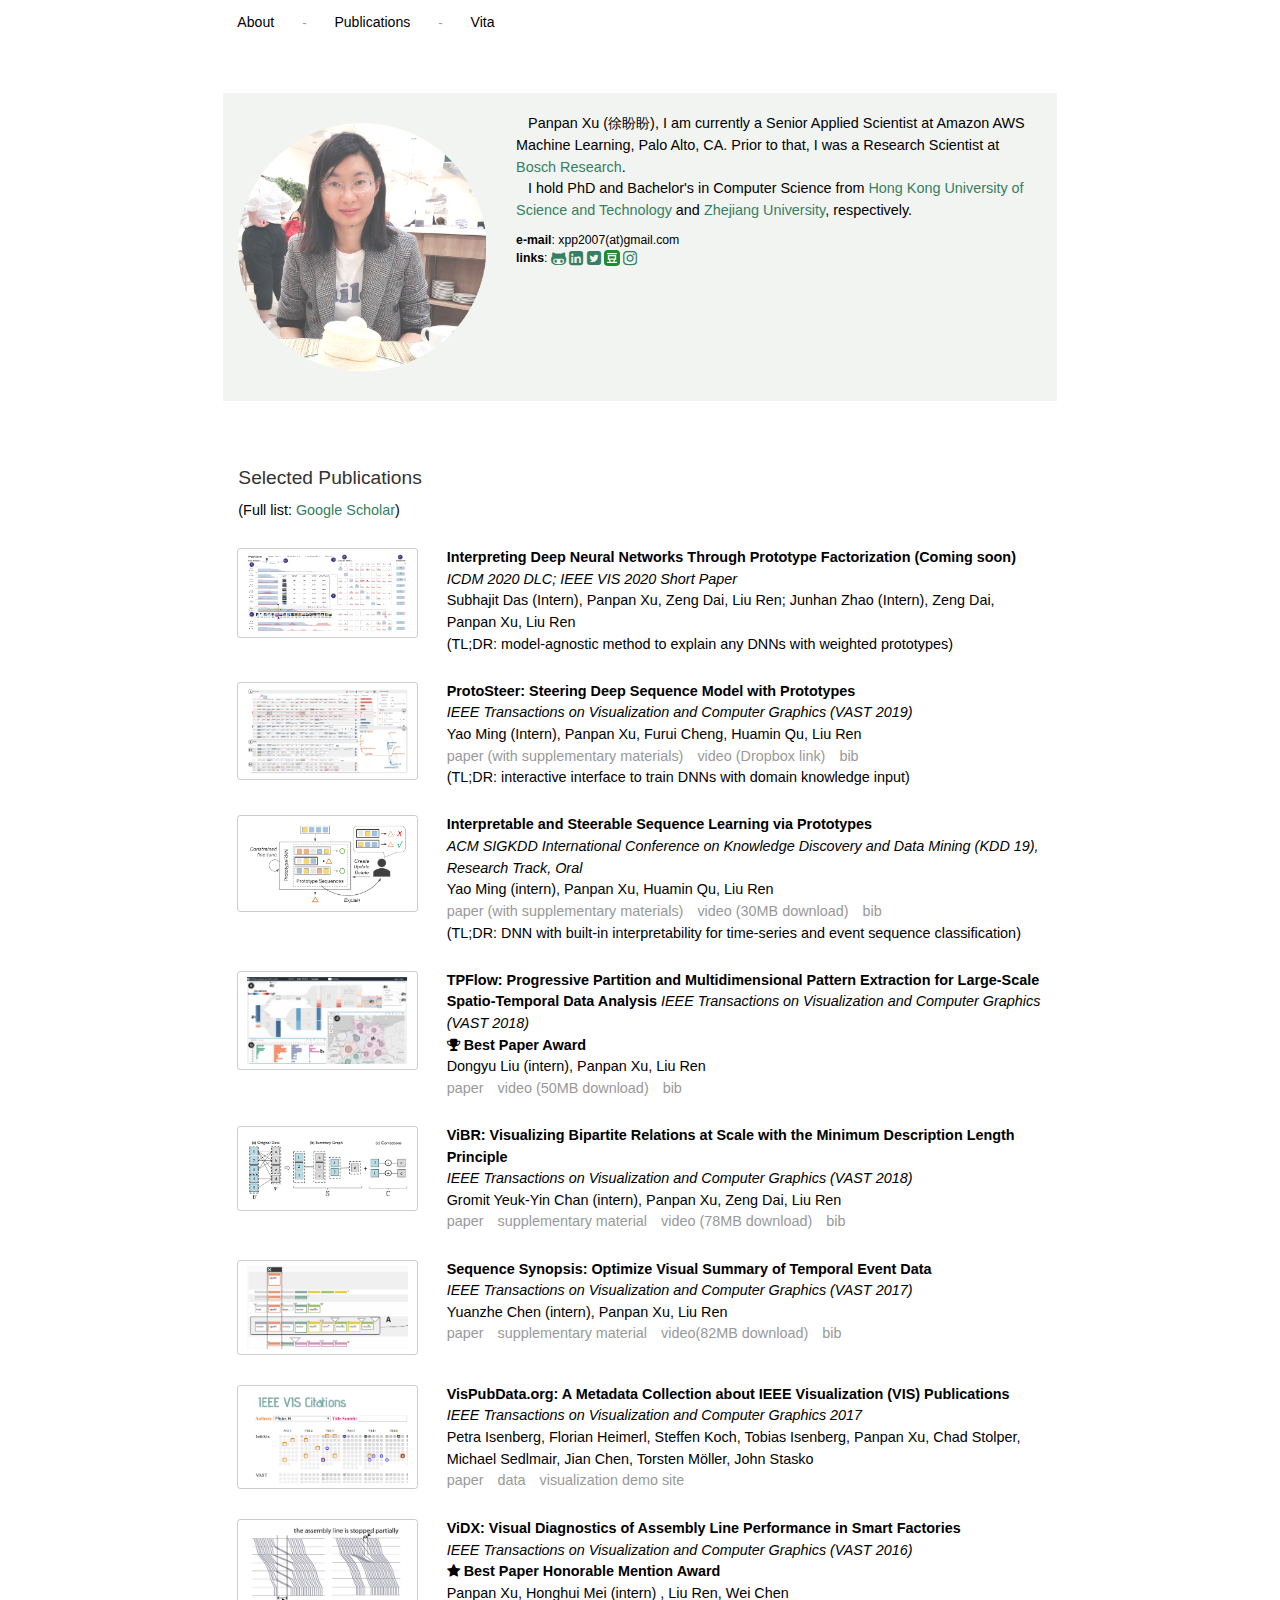
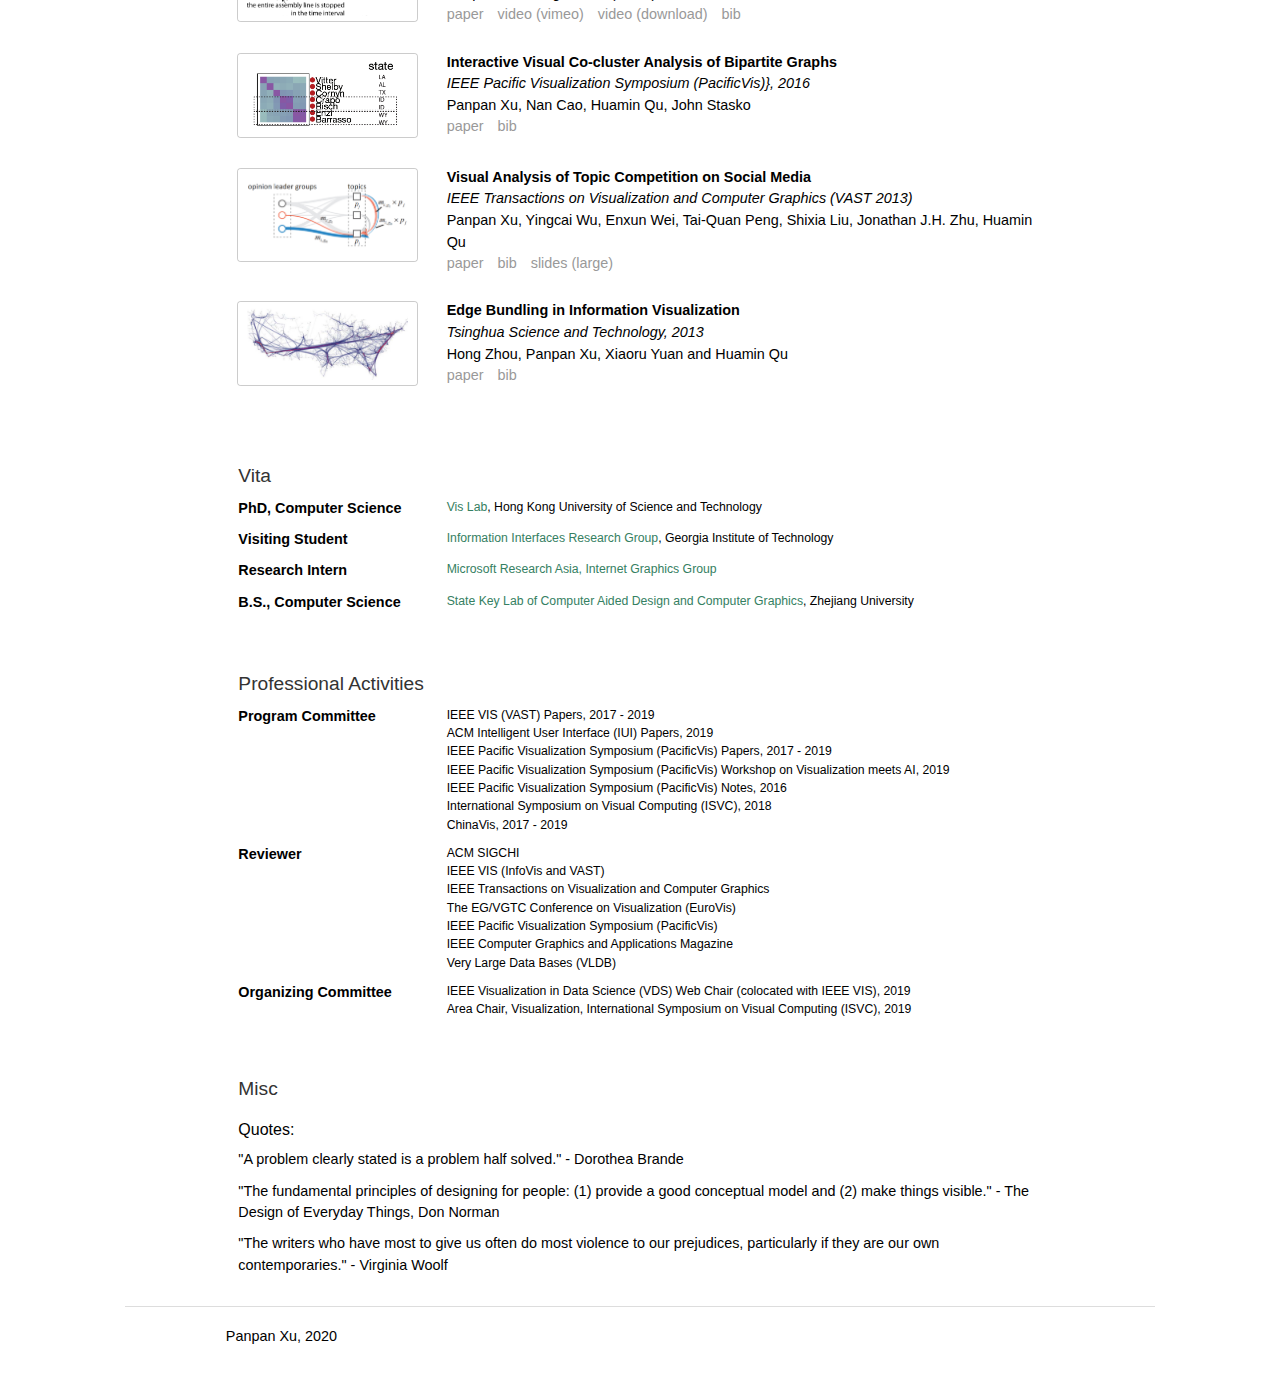
<file: index.html>
<!DOCTYPE html>
<html>
<head>
    <title>panpan</title>
    <!--<link rel="stylesheet" href="koala/bower_components/foundation/css/normalize.css">-->
    <link rel="stylesheet" href="koala/bower_components/foundation/css/foundation.min.css">
    <link rel="stylesheet" href="koala/css/style.css">
    <link rel="stylesheet" href="style.css">
    <script src="koala/bower_components/jquery/dist/jquery.js"></script>
    <script src="lib/foundation/js/vendor/modernizr.js"></script>
    <script src="koala/bower_components/foundation/js/foundation.min.js"></script>
    <script src="koala/bower_components/foundation/js/foundation/foundation.topbar.js"></script>
    <script src="koala/bower_components/foundation/js/foundation/foundation.magellan.js"></script>
    <link href="//maxcdn.bootstrapcdn.com/font-awesome/4.2.0/css/font-awesome.min.css" rel="stylesheet"> 
    <meta http-equiv="Content-Type" content="text/html; charset=utf-8">   
</head>
<body>

<!-- <div class="contain-to-grid">
    <nav class="top-bar" data-topbar>
            <ul class="title-area text-right">
                <li class="name">
                    <h1><a href="#">Panpan Xu</a></h1>
                </li>
            </ul>
            <div class="large-10 large-centered columns">
                <section class="top-bar-section">
                    <ul class="left">
                        <li><a href="index.html">Home</a></li>
                    </ul>
                </section>
            </div>
    </nav>
</div>
 -->

<div class="row">
    <div class="large-10 large-centered columns">

        <div class="row" style="background-color:#ccc;">
            <!-- <div class="small-12 columns"> -->
                <div data-magellan-expedition="fixed" data-options="destination_threshold:65;throttle_delay:0;" >
                    <dl class="sub-nav">
                        <dd data-magellan-arrival="about"><a href="#about">About</a></dd>
                        <dd data-magellan-arrival="publication"><a href="#publication">Publications</a></dd>
                        <dd data-magellan-arrival="experiences"><a href="#experiences">Vita</a></dd>
                    </dl>
                </div>
            <!-- </div> -->
        </div>


        <div class="row">
            <div class="large-12 columns">
                <h4 id="about" data-magellan-destination="about"></h4>

                <div class="row" style="background-color:#f2f4f2; padding-top:20px; padding-bottom: 20px;">
                    <div class="large-4 columns ">
                        <a href="files/headshot-2019.JPG" style="margin: auto;">
                           <img src="files/155600514465554072.png" style="padding-top: 10px;padding-bottom: 10px;">
                        </a>                       
                    </div>
                    <div class="large-8 columns">
                    <p> &nbsp&nbsp Panpan Xu (徐盼盼), I am currently a Senior Applied Scientist at Amazon AWS Machine Learning, Palo Alto, CA.  Prior to that, I was a Research Scientist at <a href="https://www.bosch.com/research/">Bosch Research</a>. 
                    <!-- <br> &nbsp&nbsp My research interest is empowering people to understand data and communicate their insights more efficiently through the development of new interactive visualization systems and data mining algorithms. I use a multidisciplinary approach combining techniques in <i>machine learning</i>, <i>data visualization</i>, and <i>human-computer interaction</i>.
                    <br> &nbsp&nbsp Currently, I am working on the following topics: <br> - <i> visual summarization techniques</i> for distilling knowledge from large-scale and complex data (e.g. event sequence data, spatial-temporal data, graphs/networks) <br> - <i>interpretable and steerable machine learning, or explainable AI (XAI)</i> <br> - <i>application-driven</i> development of visual analytics systems. -->
                    <br> &nbsp&nbsp I hold PhD and Bachelor's in Computer Science from <a href="https://en.wikipedia.org/wiki/Hong_Kong_University_of_Science_and_Technology">Hong Kong University of Science and Technology</a> and <a href="https://en.wikipedia.org/wiki/Zhejiang_University">Zhejiang University</a>, respectively. </p>
                    <div class="row">
                        <div class="large-6 columns">
                            <ul class="no-bullet">
                                <li><b>e-mail</b>: xpp2007(at)gmail.com</li>
                                <!-- <li><b>Research interest</b>: visual analytics, data mining</li> -->
                                <!-- <br>xpp2007(at)gmail.com -->
                                <li><b>links</b>: 
                                <a href="https://github.com/lliquid"><i class="fa fa-github-alt fa-lg" ></i></a>
                                <a href="http://hk.linkedin.com/pub/panpan-xu/30/4a3/b61/"><i class="fa fa-linkedin-square fa-lg"></i> </a>
                                <a href="https://twitter.com/panpan_xu"><i class="fa fa-twitter-square fa-lg"></i> </a>
                                <a href="https://www.douban.com/people/panpanxu/"><img src="files/douban_icon.svg" width="16px" height="16px" style="padding-bottom: 3px;"></a>
                                <a href="https://www.instagram.com/lliquidxu/?hl=en"><i class="fa fa-instagram fa-lg" aria-hidden="true"></i></a>
                                </li>
                            </ul>
                        </div>
                        <div class="large-6 columns">
                            <ul class="no-bullet">
                                <!-- <li ><b>upcoming travels</b>:  -->
                                    <!-- <br> Oct '19 -- VIS, Vancouver -->
                                    <!-- <br> Aug '19 -- KDD, Anchorage -->
                                    <!-- <br> Jun '19 -- CVPR, Los Angeles -->
                                <!-- </span> -->
                                <!-- </li> -->
                            </ul>
                        </div>
                    </div>
                    </div>
                </div>

                <br>
                <h4 id="publication" data-magellan-destination="publication">Selected Publications </h4> <p>(Full list: <a href="https://scholar.google.com/citations?user=3xinL0EAAAAJ&hl=en">Google Scholar</a>)</p>
                <br>

                <div class="row">
                    <div class="large-3 columns">
                        <!-- <a href="files/VIS2019_ProtoSteer.pdf"> -->
                            <img class="th" src="files/vis20-short-paper.png">
                        <!-- </a> -->
                    </div>
                    <div class="large-9 columns">
                        <p><b> Interpreting Deep Neural Networks Through Prototype Factorization (Coming soon) </b> <br>
                        <i>ICDM 2020 DLC; IEEE VIS 2020 Short Paper </i>
                        <br> Subhajit Das (Intern), Panpan Xu, Zeng Dai, Liu Ren; Junhan Zhao (Intern), Zeng Dai, Panpan Xu, Liu Ren <br>
                                (TL;DR: model-agnostic method to explain any DNNs with weighted prototypes) 
                    </p></div>
                </div>

                <br>

                <div class="row">
                    <div class="large-3 columns">
                        <!-- <a href="files/VIS2019_ProtoSteer.pdf"> -->
                            <img class="th" src="files/proto_steer.png">
                        <!-- </a> -->
                    </div>
                    <div class="large-9 columns">
                        <p><b>ProtoSteer: Steering Deep Sequence Model with Prototypes </b> <br>
                        <i>IEEE Transactions on Visualization and Computer Graphics (VAST 2019)</i>
                        <br> Yao Ming (Intern), Panpan Xu, Furui Cheng, Huamin Qu, Liu Ren <br>
                                <a href="files/VIS2019_ProtoSteer.pdf" class="tiny-link">paper (with supplementary materials) </a>
                                <a href="https://www.dropbox.com/s/bbqrfo9cvpkriyi/protosteer.mp4?dl=0" class="tiny-link">video (Dropbox link)</a>
                                <a href="files/VIS2019_ProtoSteer.bib" class="tiny-link">bib</a> <br>
                                 (TL;DR: interactive interface to train DNNs with domain knowledge input)
                    </p></div>
                </div>

                <br>


                <div class="row">
                    <div class="large-3 columns">
                        <a href="files/kdd19_sequence_prototypes.pdf">
                            <img class="th" src="files/kdd19_sequence_prototypes.png">
                        </a>
                    </div>
                    <div class="large-9 columns">
                        <p><b>Interpretable and Steerable Sequence Learning via Prototypes </b> <br>
                    <i>ACM SIGKDD International Conference on Knowledge Discovery and Data Mining (KDD 19), Research Track, Oral</i>
                        <br> Yao Ming (intern), Panpan Xu, Huamin Qu, Liu Ren <br>

                                <a href="files/kdd19_sequence_prototypes.pdf" class="tiny-link">paper (with supplementary materials)</a>
                                <a href="files/ProSeNet-Introduction.mp4" class="tiny-link">video (30MB download)</a>
                                <a href="files/kdd19_sequence_prototypes.bib" class="tiny-link">bib</a> <br>
                                 (TL;DR: DNN with built-in interpretability for time-series and event sequence classification)

                    </p></div>
                </div>

                <br>


                <div class="row">
                    <div class="large-3 columns">
                        <a href="files/draft_vis18_st.pdf">
                            <img class="th" src="files/TPFlow.png">
                        </a>
                    </div>
                    <div class="large-9 columns">
                        <p><b>TPFlow: Progressive Partition and Multidimensional Pattern Extraction for Large-Scale Spatio-Temporal Data Analysis </b> 
                    <i>IEEE Transactions on Visualization and Computer Graphics (VAST 2018)</i><br> <span class="award"> <i class="fa fa-trophy" aria-hidden="true"></i>
<b>Best Paper Award</b></span>
                        <br> Dongyu Liu (intern), Panpan Xu, Liu Ren <br>

                                <a href="files/draft_vis18_st.pdf" class="tiny-link">paper</a>
                                <a href="files/video_vast18_tpflow_1920x1080_v7.mp4" class="tiny-link">video (50MB download)</a>
                                <a href="files/draft_vis18_st.bib" class="tiny-link">bib</a>
                    </p></div>
                </div>

                <br>

                <div class="row">
                    <div class="large-3 columns">
                        <a href="files/draft_vis18_bico.pdf">
                            <img class="th" src="files/vibr_vast18_algo.png">                            
                        </a>
                    </div>
                    <div class="large-9 columns">
                        <p> <b>ViBR: Visualizing Bipartite Relations at Scale with the Minimum Description Length Principle </b> 
                        <br> <i> IEEE Transactions on Visualization and Computer Graphics (VAST 2018) </i>
                        <br> Gromit Yeuk-Yin Chan (intern), Panpan Xu, Zeng Dai, Liu Ren <br>
                                <a href="files/draft_vis18_bico.pdf" class="tiny-link">paper</a>
                                <a href="files/chan-vast2018-appendix.pdf" class="tiny-link">supplementary material</a>
                                <a href="files/video_vast18_vibr_1920x1080_v5.mp4" class="tiny-link">video (78MB download)</a>
                                <a href="files/draft_vis18_vibr.bib" class="tiny-link">bib</a>
                                                </p>

                    </div>
                </div>

                <br>


                <div class="row">
                    <div class="large-3 columns">
                        <a href="files/ss_vast17.pdf">
                            <img class="th" src="files/ss.png">
                        </a>
                    </div>
                    <div class="large-9 columns">
                        <p> <b>Sequence Synopsis: Optimize Visual Summary of Temporal Event Data </b> 
                        <br> <i> IEEE Transactions on Visualization and Computer Graphics (VAST 2017) </i>
                        <br> Yuanzhe Chen (intern), Panpan Xu, Liu Ren <br>
                                <a href="files/ss_vast17.pdf" class="tiny-link">paper</a>
                                <a href="files/ss_vast17_sup.pdf" class="tiny-link">supplementary material</a>                                
                                <a href="files/ss_vast17_full_video.mp4" class="tiny-link">video(82MB download)</a>
                                <a href="files/ss_vast17.bib" class="tiny-link">bib</a>
                        </p>
                       

                    </div>
                </div>

                <br>


                <div class="row">
                    <div class="large-3 columns">
                        <a href="https://hal.inria.fr/hal-01376597/document">
                            <img class="th" src="files/citevis.png">
                        </a>
                    </div>
                    <div class="large-9 columns">
                        <p> <b>VisPubData.org: A Metadata Collection about IEEE Visualization (VIS) Publications</b> 
                        <br> <i> IEEE Transactions on Visualization and Computer Graphics 2017 </i>
                        <br> Petra Isenberg, Florian Heimerl, Steffen Koch, Tobias Isenberg, Panpan Xu, Chad Stolper, Michael Sedlmair, Jian Chen, Torsten M&#246;ller, John Stasko <br>
                                <a href="https://hal.inria.fr/hal-01376597/document" class="tiny-link">paper</a>
                                <a href="http://www.vispubdata.org/site/vispubdata/" class="tiny-link">data</a>
                                <a href="http://www.cc.gatech.edu/gvu/ii/citevis/VIS25/" class="tiny-link">visualization demo site</a>
                        </p>
                    </div>
                </div>

                <br>

                <div class="row">
                    <div class="large-3 columns">
                        <a href="files/vidx_vast16.pdf">
                            <img class="th" src="files/vidx.png">
                        </a>
                    </div>
                    <div class="large-9 columns">
                        <p><b>ViDX: Visual Diagnostics of Assembly Line Performance in Smart Factories</b> 
                        <br> <i> IEEE Transactions on Visualization and Computer Graphics (VAST 2016)  </i> <br><span class="award"><i class="fa fa-star" aria-hidden="true"></i>
<b>Best Paper Honorable Mention Award</b></span>
                        <br>Panpan Xu, Honghui Mei (intern) , Liu Ren, Wei Chen
                        <br>
<!--                         <div class="row">
                            <div class="small-12 columns"> -->
                                <a href="files/vidx_vast16.pdf" class="tiny-link">paper</a>
                                <a href="https://vimeo.com/178407870" class="tiny-link">video (vimeo)</a>
                                <a href="files/vidx_video.mp4" class="tiny-link">video (download)</a>
                                <a href="files/vidx_vast16.bib" class="tiny-link">bib</a>
<!--                             </div>
                        </div> -->
<!--                         <div class="row">
                        <blockquote> Visual analytics plays a key role in connected industry (or industry 4.0, industrial internet) as modern machines generate large amounts of data and effective data exploration techniques are needed for troubleshooting and process optimization. We report the design and implementation of a visual analytics system that supports both real-time tracking of assembly line performance and historical data exploration to identify inefficiencies and locate anomalies.</blockquote>
                        </div>
 -->                    </p></div>
                </div>

                <br>

                <div class="row">
                    <div class="large-3 columns">
                        <a href="files/cocluster_pvis16.pdf">
                            <img class="th" src="files/bb.png">
                        </a>
                    </div>
                    <div class="large-9 columns">
                        <p> <b>Interactive Visual Co-cluster Analysis of Bipartite Graphs</b>
                        <br> <i> IEEE Pacific Visualization Symposium (PacificVis)}, 2016 </i>
                        <br>Panpan Xu, Nan Cao, Huamin Qu, John Stasko <br>
                                <a href="files/cocluster_pvis16.pdf" class="tiny-link">paper</a>
                                <a href="files/cocluster_pvis16.bib" class="tiny-link">bib</a>
                        </p>

<!--                         <div class="row">
                        <blockquote> Examples of bipartite relations include the votes from legislators for the passage of bills and amendments, the involvement of researchers in various topics, and the affiliation of individuals with different social groups. This paper introduce a visual analytic system for co-cluster analysis in bipartite graphs.</blockquote>                            
                        </div>
 -->                    </div>
                </div>

                <br>                

                <div class="row">
                    <div class="large-3 columns">
                        <a href="files/topicomp_vast13.pdf">
                        <img class="th" src="files/vast13.PNG">                            
                        </a>
                    </div>
                    <div class="large-9 columns">
                        <p><b>Visual Analysis of Topic Competition on Social Media</b>
                        <br> <i>IEEE Transactions on Visualization and Computer Graphics (VAST 2013) </i>
                        <br>Panpan Xu, Yingcai Wu, Enxun Wei, Tai-Quan Peng, Shixia Liu, Jonathan J.H. Zhu, Huamin Qu <br>
                                <a href="files/topicomp_vast13.pdf" class="tiny-link">paper</a>
                                <a href="files/topicomp_vast13.bib" class="tiny-link">bib</a>
                                <a href="files/vast13_topicomp_slides.pdf" class="tiny-link">slides (large)</a>
                        </p>

<!--                         <div class="row">
                        <blockquote> How do various topics compete to attract public attention when they are spreading on social media? What roles do opinion leaders such as mass media, political figures and grassroots play in the rise and fall of various topics? In this study, we combine quantitative modeling and interactive visualization to gain insight into the temporal dynamics of topic competition on social media (e.g.,Twitter).</blockquote>                            
                        </div>
 -->                    </div>
                </div>

                <br>

                <div class="row">
                    <div class="large-3 columns">
                        <a href="files/ts13_edgebundle.pdf">
                            <img class="th" src="files/bundle.png">
                        </a>
                    </div>
                    <div class="large-9 columns">
                        <p><b>Edge Bundling in Information Visualization</b>
                            <br><i> Tsinghua Science and Technology, 2013</i>
                            <br> Hong Zhou, Panpan Xu, Xiaoru Yuan and Huamin Qu <br>

                                <a href="files/ts13_edgebundle.pdf" class="tiny-link">paper</a>
                                <a href="files/ts13_edgebundle.bib" class="tiny-link">bib</a>
                        </p>
<!--                         <div class="row">
                        <blockquote>Edge bundling techniques reduce visual clutter and enhance the patterns in node-link graph visualizations and parallel coordinates plot, where edges (lines) act as an important visual primitive to convey information. This work is a survey on the existing edge bundling algorithms.</blockquote>
                        </div>
 -->                    </div>
                </div>

<!--                 <br>

                <div class="row">
                    <div class="small-4 columns">
                        <img class="th" src="files/infovis12.PNG">
                    </div>ßß
                    <div class="small-8 columns">
                        <p><b>RankExplorer: Visualization of Ranking Changes in Large Time Series Data</b>
                            <br> <i>IEEE Transactions on Visualization and Computer Graphics (InfoVis 2012)</i>
                            <br> Conglei Shi, Weiwei Cui, Shixia Liu, <b>Panpan Xu</b>, <br> Wei Chen, and Huamin Qu
                        </p>

                        <div class="row">
                            <div class="small-12 columns">
                                <a href="files/rankexplorer12.pdf" class="button tiny radius">paper</a>
                                <a href="files/rankexplorer12.bib" class="button tiny radius">bib</a>
                            </div>
                        </div>
                        <div class="row">
                        <blockquote>Ranking changes appear in many applications. This paper presents a scalable solution to visualize the ranking change among a large number of items such as search words, which are ranked by their popularity and constantly changes overtime.</blockquote>
                        </div>
                    </div>
                </div> -->
        <br>

<!--         <h4 id="project" data-magellan-destination="project">Misc Projects</h4>

        <div class="row">
            <div class="small-2 columns"><img class="th" src="files/vor_0_08.bmp"></div>
            <div class="small-10 columns">
                <p>Physically realistic smoke and fire synthethesis in computer animation<p>
                <p>This is a computer graphics project completed during my undergraduate study. A short video can be found <a href="files/smoke_fire.zip">here</a>.</p>
            </div>
        </div> -->

        <h4 id="experiences" data-magellan-destination="experiences">Vita</h4>

        <div class="row">
            <div class="large-3 columns">
                <p><b>PhD, Computer Science</b></p>
            </div>
            <div class="large-9 columns">
                <ul class="no-bullet">
                    <li><a href="http://vis.cse.ust.hk/">Vis Lab</a>, Hong Kong University of Science and Technology</li>
                </ul>
            </div>
        </div>


        <div class="row">
            <div class="large-3 columns">
                <p><b>Visiting Student</b></p>
            </div>
            <div class="large-9 columns">
                <ul class="no-bullet">
                    <li><a href="http://www.cc.gatech.edu/gvu/ii/">Information Interfaces Research Group</a>, Georgia Institute of Technology</li>
                </ul>
            </div>
        </div>        

        <div class="row">
            <div class="large-3 columns">
                <p><b>Research Intern</b></p>
            </div>
            <div class="large-9 columns">
                <ul class="no-bullet">
                    <li><a href="https://www.microsoft.com/en-us/research/group/internet-graphics/">Microsoft Research Asia, Internet Graphics Group</a></li>
                </ul>
            </div>
        </div>

        <div class="row">
            <div class="large-3 columns">
                <p><b>B.S., Computer Science</b></p>
            </div>
            <div class="large-9 columns">
                <ul class="no-bullet">
                    <li><a href="http://www.cad.zju.edu.cn/english.html">State Key Lab of Computer Aided Design and Computer Graphics</a>, Zhejiang University</li>
                </ul>
            </div>
        </div>

        <h4>Professional Activities</h4>

        <div class="row">
            <div class="large-3 columns">
                <p><b>Program Committee</b></p>
            </div>
            <div class="large-9 columns">
                <ul class="no-bullet">
                    <li>IEEE VIS (VAST) Papers, 2017 - 2019
                    </li>
                    <li>ACM Intelligent User Interface (IUI) Papers, 2019
                    </li>                    
                    <li>IEEE Pacific Visualization Symposium (PacificVis) Papers, 2017 - 2019
                    </li>
                    <li>IEEE Pacific Visualization Symposium (PacificVis) Workshop on Visualization meets AI, 2019
                    </li>                    
                    <li>IEEE Pacific Visualization Symposium (PacificVis) Notes, 2016
                    </li>
                    <li>International Symposium on Visual Computing (ISVC), 2018</li>
                    <li>ChinaVis, 2017 - 2019</li>
                </ul>
            </div>
        </div>

        <div class="row">
            <div class="large-3 columns">
                <p><b>Reviewer</b></p>
            </div>
            <div class="large-9 columns">
                <ul class="no-bullet">
                    <li>ACM SIGCHI</li>
                    <li>IEEE VIS (InfoVis and VAST)</li>
                    <li>IEEE Transactions on Visualization and Computer Graphics</li>
                    <li>The EG/VGTC Conference on Visualization (EuroVis)<li>
                    <li>IEEE Pacific Visualization Symposium (PacificVis)</li>
                    <li>IEEE Computer Graphics and Applications Magazine</li>
                    <li>Very Large Data Bases (VLDB)</li>
                </ul>
            </div>
        </div> 

        <div class="row">
            <div class="large-3 columns">
                <p><b>Organizing Committee</b></p>
            </div>
            <div class="large-9 columns">
                <ul class="no-bullet">
                    <li>IEEE Visualization in Data Science (VDS) Web Chair (colocated with IEEE VIS), 2019
                    </li>
                    <li>Area Chair, Visualization, International Symposium on Visual Computing (ISVC), 2019</li>
                </ul>
            </div>
        </div>        

        <h4>Misc</h4>

        <div class="row">
            <div class="large-12 columns">
                <h5>Quotes: </h5>
                <p>"A problem clearly stated is a problem half solved." - Dorothea Brande </p>
                <p>"The fundamental principles of designing for people: (1) provide a good conceptual model and (2) make things visible." - The Design of Everyday Things, Don Norman</p>
                <p>"The writers who have most to give us often do most violence to our prejudices, particularly if they are our own contemporaries." - Virginia Woolf</p>


            </div>
        </div>
        </div>


    </div>
</div>

<div class="row">
    <hr>
    <div class="large-10 large-centered columns">
        <p>Panpan Xu, 2020</p>
    </div>
    <br>
    <br>
</div>

<script>
  $(document).foundation().foundation('joyride', 'start');
</script>
<script>
  (function(i,s,o,g,r,a,m){i['GoogleAnalyticsObject']=r;i[r]=i[r]||function(){
  (i[r].q=i[r].q||[]).push(arguments)},i[r].l=1*new Date();a=s.createElement(o),
  m=s.getElementsByTagName(o)[0];a.async=1;a.src=g;m.parentNode.insertBefore(a,m)
  })(window,document,'script','https://www.google-analytics.com/analytics.js','ga');

  ga('create', 'UA-42385548-6', 'auto');
  ga('send', 'pageview');

</script>    
</body>
</html>
</file>
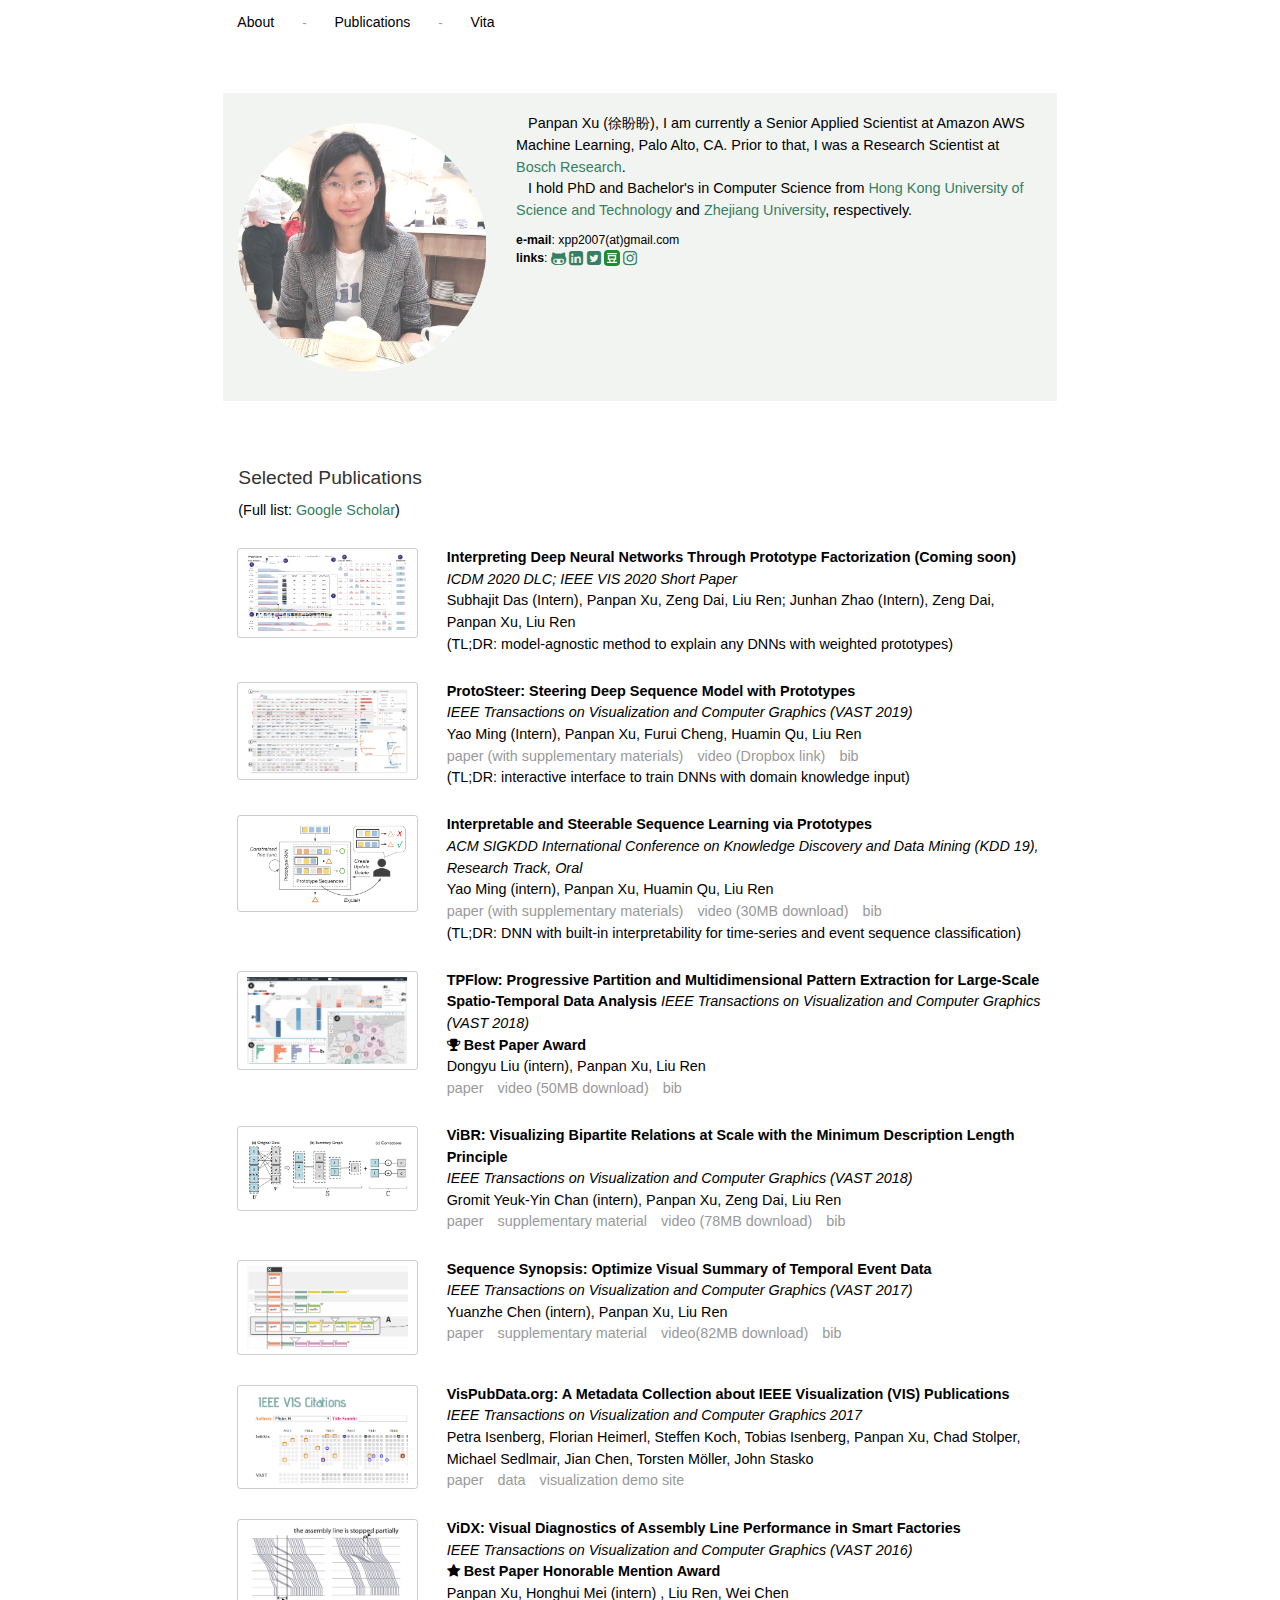
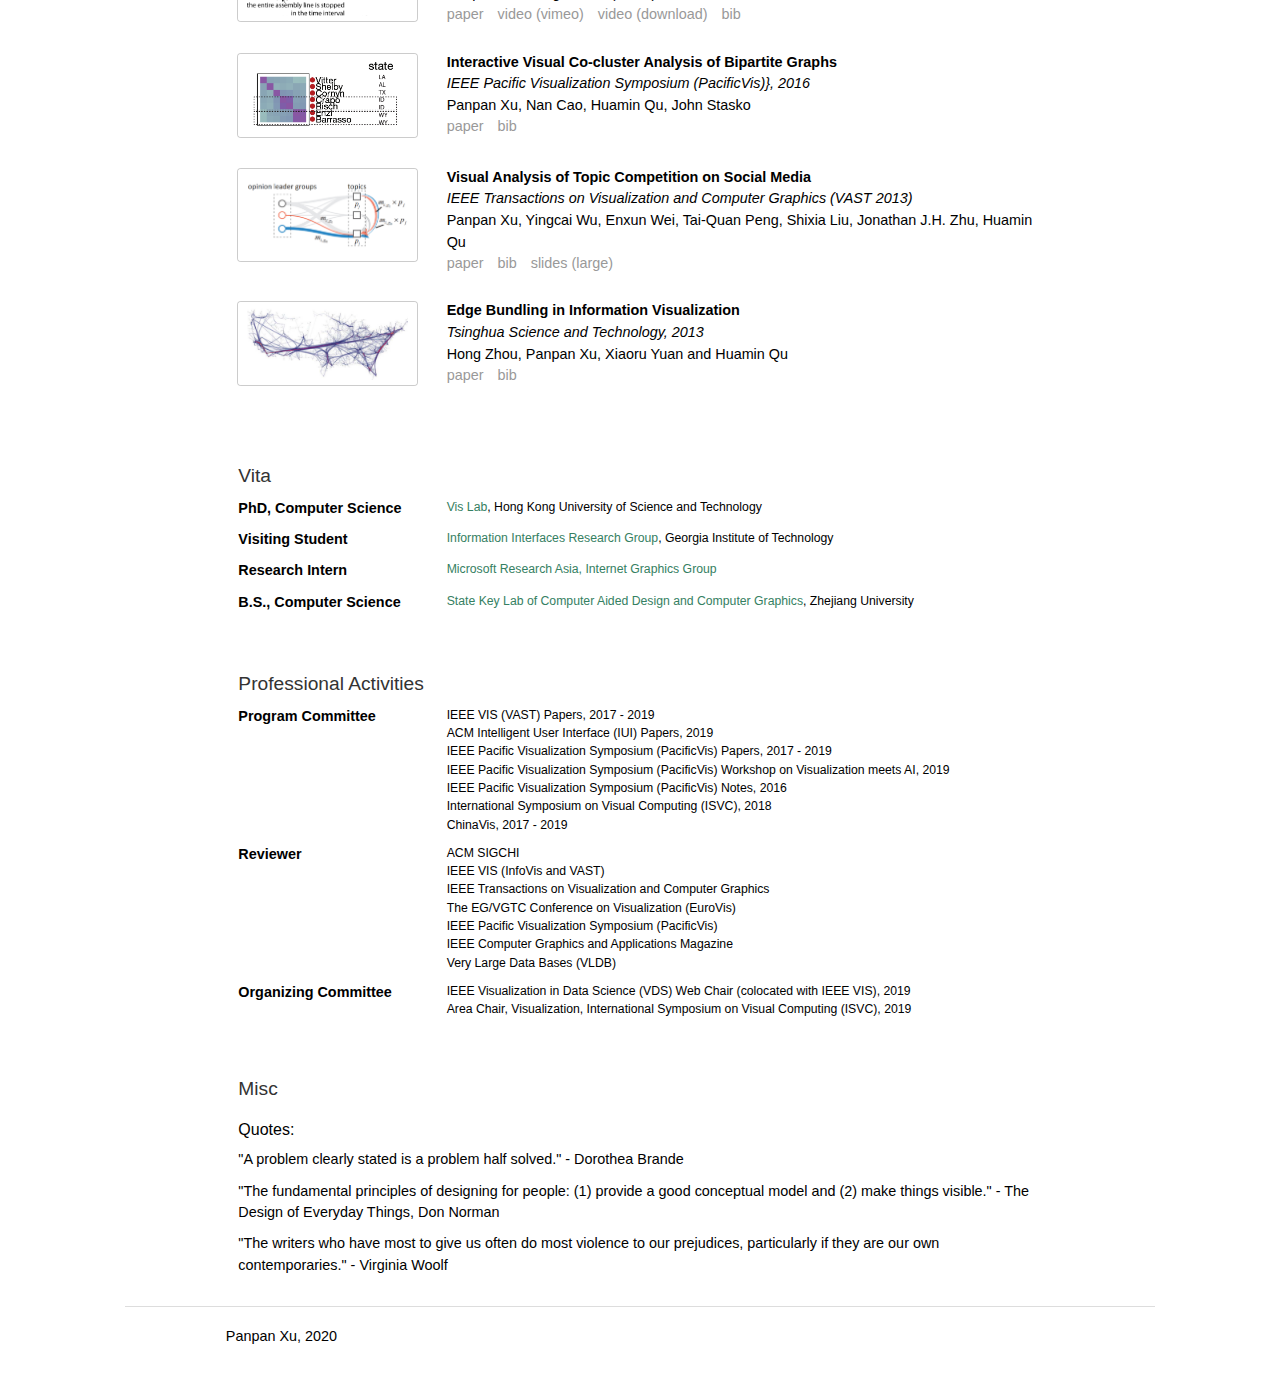
<file: redirection/index.html>
<!DOCTYPE HTML>
  <html lang="en-US">
  <head>
      <meta charset="UTF-8">
      <meta http-equiv="refresh" content="1;url=http://www.cse.ust.hk/~pxu/">
      <script language="javascript">
          window.location.href = "http://lliquid.github.io/homepage"
      </script>
      <title>Page Redirection</title>
  </head>
  <body>
  If you are not redirected automatically, please click the link <a href='http://lliquid.github.io/homepage'> .</a>
  </body>
  </html>
</file>
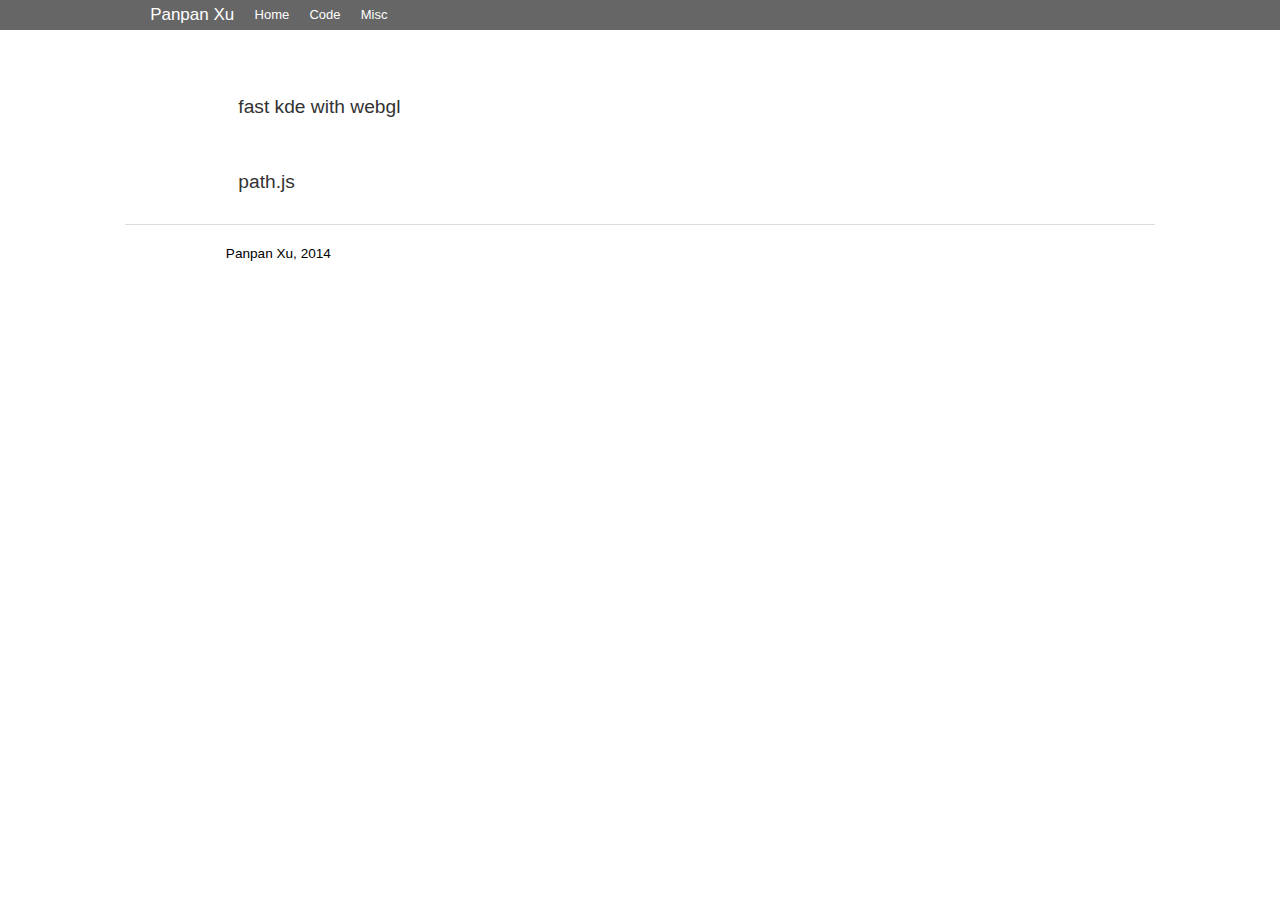
<file: code.html>
<!DOCTYPE html>
<html>
<head>
    <title>panpan</title>
    <!--<link rel="stylesheet" href="koala/bower_components/foundation/css/normalize.css">-->
    <link rel="stylesheet" href="koala/bower_components/foundation/css/foundation.min.css">
    <link rel="stylesheet" href="koala/css/style.css">
    <script src="koala/bower_components/jquery/dist/jquery.js"></script>
    <script src="lib/foundation/js/vendor/modernizr.js"></script>
    <script src="koala/bower_components/foundation/js/foundation.min.js"></script>
    <script src="koala/bower_components/foundation/js/foundation/foundation.topbar.js"></script>
    <script src="koala/bower_components/foundation/js/foundation/foundation.magellan.js"></script>
</head>
<body>

<div class="contain-to-grid">
    <nav class="top-bar" data-topbar>
            <ul class="title-area text-right">
                <li class="name">
                    <h1><a href="#">Panpan Xu</a></h1>
                </li>
            </ul>
            <div class="small-10 small-centered columns">
                <section class="top-bar-section">
                    <ul class="left">
                        <li><a href="index.html">Home</a></li>
                        <li><a href="code.html">Code</a></li>
                        <li><a href="misc.html">Misc</a></li>
                    </ul>
                </section>
            </div>
    </nav>
</div>


<div class="row">
    <div class="small-10 small-centered columns">

        <div class="row">
        <br>
        </div>


        <div class="row">
            <div class="small-9 columns">

                <!-- <h4 id="about" data-magellan-destination="about"></h4> -->

                <!-- <h4 id="publication" data-magellan-destination="publication"></h4> -->

                <h4 id="project" data-magellan-destination="project">fast kde with webgl</h4>

                <h4 id="path" data-magellan-destination="path">path.js</h4>


            <div class="small-3 columns">
            </div>
        </div>
    </div>
</div>

<div class="row">
    <hr>
    <div class="small-10 small-centered columns">
        <p>Panpan Xu, 2014</p>
    </div>
    <br>
    <br>
</div>

    <script>
      $(document).foundation().foundation('joyride', 'start');
    </script>
</body>
</html>
</file>
<file: style.css>
img.th {

	border-radius: 3px;
	margin-top: 2px;
	margin-bottom: 14px;
	border-color: #fff;
	border-width: 1px;

	padding-right: 8px;
	padding-left: 8px;

	padding-top: 4px;
	padding-bottom: 4px;
}

img.th:hover {
	border-color: #ccc;
}


a.tiny-link {
	margin-right: 10px;
	font-size: 1em;
	color: #999;

}

a.tiny-link:hover {
	color: #000;
}

p, li {
	font-size: 0.90em;
}

dd > a {
	font-size: 1.1em;
	font-weight: 400;
}


@media only screen and (max-width: 64.063em) {

	p, li, a.tiny-link {
		font-size: 1.1em;
	}

	dd > a {
		font-size: 3em;
	}

	img.th {
		opacity: 0.85;
	}

	img.th:hover{
		opacity: 1.0;
	}

	h4 {
		font-size: 1.3em;
	}

}
</file>
<file: koala/css/style.css>
meta.foundation-version {
  font-family: "/5.1.0/"; }

meta.foundation-mq-small {
  font-family: "/only screen and (max-width: 40em)/";
  width: 0em; }

meta.foundation-mq-medium {
  font-family: "/only screen and (min-width:40.063em)/";
  width: 40.063em; }

meta.foundation-mq-large {
  font-family: "/only screen and (min-width:64.063em)/";
  width: 64.063em; }

meta.foundation-mq-xlarge {
  font-family: "/only screen and (min-width:90.063em)/";
  width: 90.063em; }

meta.foundation-mq-xxlarge {
  font-family: "/only screen and (min-width:120.063em)/";
  width: 120.063em; }

meta.foundation-data-attribute-namespace {
  font-family: false; }

html, body {
  height: 100%; }

*,
*:before,
*:after {
  -moz-box-sizing: border-box;
  -webkit-box-sizing: border-box;
  box-sizing: border-box; }

html,
body {
  font-size: 100%; }

body {
  background: white;
  color: #000;
  padding: 0;
  margin: 0;
  font-family: "Helvetica Neue", "Helvetica", Helvetica, Arial, sans-serif;
  font-weight: normal;
  font-style: normal;
  line-height: 1;
  position: relative;
  cursor: default; }

a:hover {
  cursor: pointer; }

img,
object,
embed {
  max-width: 100%;
  height: auto; }

object,
embed {
  height: 100%; }

img {
  -ms-interpolation-mode: bicubic; }

#map_canvas img,
#map_canvas embed,
#map_canvas object,
.map_canvas img,
.map_canvas embed,
.map_canvas object {
  max-width: none !important; }

.left {
  float: left !important; }

.right {
  float: right !important; }

.clearfix {
  *zoom: 1; }
  .clearfix:before, .clearfix:after {
    content: " ";
    display: table; }
  .clearfix:after {
    clear: both; }

.hide {
  display: none; }

.antialiased {
  -webkit-font-smoothing: antialiased;
  -moz-osx-font-smoothing: grayscale; }

img {
  display: inline-block;
  vertical-align: middle; }

textarea {
  height: auto;
  min-height: 50px; }

select {
  width: 100%; }

.text-left {
  text-align: left !important; }

.text-right {
  text-align: right !important; }

.text-center {
  text-align: center !important; }

.text-justify {
  text-align: justify !important; }

@media only screen and (max-width: 40em) {
  .small-only-text-left {
    text-align: left !important; }

  .small-only-text-right {
    text-align: right !important; }

  .small-only-text-center {
    text-align: center !important; }

  .small-only-text-justify {
    text-align: justify !important; } }
@media only screen {
  .small-text-left {
    text-align: left !important; }

  .small-text-right {
    text-align: right !important; }

  .small-text-center {
    text-align: center !important; }

  .small-text-justify {
    text-align: justify !important; } }
@media only screen and (min-width: 40.063em) and (max-width: 64em) {
  .medium-only-text-left {
    text-align: left !important; }

  .medium-only-text-right {
    text-align: right !important; }

  .medium-only-text-center {
    text-align: center !important; }

  .medium-only-text-justify {
    text-align: justify !important; } }
@media only screen and (min-width: 40.063em) {
  .medium-text-left {
    text-align: left !important; }

  .medium-text-right {
    text-align: right !important; }

  .medium-text-center {
    text-align: center !important; }

  .medium-text-justify {
    text-align: justify !important; } }
@media only screen and (min-width: 64.063em) and (max-width: 90em) {
  .large-only-text-left {
    text-align: left !important; }

  .large-only-text-right {
    text-align: right !important; }

  .large-only-text-center {
    text-align: center !important; }

  .large-only-text-justify {
    text-align: justify !important; } }
@media only screen and (min-width: 64.063em) {
  .large-text-left {
    text-align: left !important; }

  .large-text-right {
    text-align: right !important; }

  .large-text-center {
    text-align: center !important; }

  .large-text-justify {
    text-align: justify !important; } }
@media only screen and (min-width: 90.063em) and (max-width: 120em) {
  .xlarge-only-text-left {
    text-align: left !important; }

  .xlarge-only-text-right {
    text-align: right !important; }

  .xlarge-only-text-center {
    text-align: center !important; }

  .xlarge-only-text-justify {
    text-align: justify !important; } }
@media only screen and (min-width: 90.063em) {
  .xlarge-text-left {
    text-align: left !important; }

  .xlarge-text-right {
    text-align: right !important; }

  .xlarge-text-center {
    text-align: center !important; }

  .xlarge-text-justify {
    text-align: justify !important; } }
@media only screen and (min-width: 120.063em) and (max-width: 99999999em) {
  .xxlarge-only-text-left {
    text-align: left !important; }

  .xxlarge-only-text-right {
    text-align: right !important; }

  .xxlarge-only-text-center {
    text-align: center !important; }

  .xxlarge-only-text-justify {
    text-align: justify !important; } }
@media only screen and (min-width: 120.063em) {
  .xxlarge-text-left {
    text-align: left !important; }

  .xxlarge-text-right {
    text-align: right !important; }

  .xxlarge-text-center {
    text-align: center !important; }

  .xxlarge-text-justify {
    text-align: justify !important; } }
/* Typography resets */
div,
dl,
dt,
dd,
ul,
ol,
li,
h1,
h2,
h3,
h4,
h5,
h6,
pre,
form,
p,
blockquote,
th,
td {
  margin: 0;
  padding: 0; }

/* Default Link Styles */
a {
  color: #358062;
  text-decoration: none;
  line-height: inherit; }
  a:hover, a:focus {
    color: #358062; }
  a img {
    border: none; }

/* Default paragraph styles */
p {
  font-family: Optima, Segoe, "Segoe UI", Candara, Calibri, Arial, sans-serif;
  font-weight: normal;
  font-size: 0.85rem;
  line-height: 1.5;
  margin-bottom: 0.6rem;
  text-rendering: optimizeLegibility; }
  p.lead {
    font-size: 1.06875rem;
    line-height: 1.6; }
  p aside {
    font-size: 0.875rem;
    line-height: 1.35;
    font-style: italic; }

/* Default header styles */
h1, h2, h3, h4, h5, h6 {
  font-family: Futura, "Trebuchet MS", Arial, sans-serif;;
  font-weight: normal;
  font-style: normal;
  color: #000;
  text-rendering: optimizeLegibility;
  margin-top: 1.8rem;
  margin-bottom: 0.5rem;
  line-height: 1.4; }
  h1 small, h2 small, h3 small, h4 small, h5 small, h6 small {
    font-size: 60%;
    color: #9c9c9c;
    line-height: 0; }

h1 {
  font-size: 2.125rem; }

h2 {
  font-size: 1.6875rem; }

h3 {
  font-size: 1.375rem; }

h4 {
  font-size: 0.8875rem; }

h5 {
  font-size: 1rem; }

h6 {
  font-size: 1rem; }

.subheader {
  line-height: 1.4;
  color: #000;
  font-weight: normal;
  margin-top: 0.2rem;
  margin-bottom: 0.5rem; }

hr {
  border: solid #dddddd;
  border-width: 1px 0 0;
  clear: both;
  margin: 1.25rem 0 1.1875rem;
  height: 0; }

/* Helpful Typography Defaults */
em,
i {
  font-style: italic;
  line-height: inherit; }

strong,
b {
  font-weight: bold;
  line-height: inherit; }

small {
  font-size: 60%;
  line-height: inherit; }

code {
  font-family: Consolas, "Liberation Mono", Courier, monospace;
  font-weight: bold;
  color: #bd260d; }

/* Lists */
ul,
ol,
dl {
  font-size: 0.85rem;
  line-height: 1.5;
  margin-bottom: 0.6rem;
  list-style-position: outside;
  font-family: Optima, Segoe, "Segoe UI", Candara, Calibri, Arial, sans-serif; }

ul {
  margin-left: 1.1rem; }
  ul.no-bullet {
    margin-left: 0; }
    ul.no-bullet li ul,
    ul.no-bullet li ol {
      margin-left: 1.25rem;
      margin-bottom: 0;
      list-style: none; }

/* Unordered Lists */
ul li ul,
ul li ol {
  margin-left: 1.25rem;
  margin-bottom: 0; }
ul.square li ul, ul.circle li ul, ul.disc li ul {
  list-style: inherit; }
ul.square {
  list-style-type: square;
  margin-left: 1.1rem; }
ul.circle {
  list-style-type: circle;
  margin-left: 1.1rem; }
ul.disc {
  list-style-type: disc;
  margin-left: 1.1rem; }
ul.no-bullet {
  list-style: none; }

/* Ordered Lists */
ol {
  margin-left: 1.4rem; }
  ol li ul,
  ol li ol {
    margin-left: 1.25rem;
    margin-bottom: 0; }

/* Definition Lists */
dl dt {
  margin-bottom: 0.3rem;
  font-weight: bold; }
dl dd {
  margin-bottom: 0.75rem; }

/* Abbreviations */
abbr,
acronym {
  text-transform: uppercase;
  font-size: 90%;
  color: #222222;
  border-bottom: 1px dotted #dddddd;
  cursor: help; }

abbr {
  text-transform: none; }

/* Blockquotes */
blockquote {
  margin: 0 0 0.6rem;
  padding: 0.5rem;
  border-left: 1px solid #dddddd; }
  blockquote cite {
    display: block;
    font-size: 0.8125rem;
    color: #666; }
    blockquote cite:before {
      content: "\2014 \0020"; }
    blockquote cite a,
    blockquote cite a:visited {
      color: #898989; }

blockquote,
blockquote p {
  line-height: 1.25;
  color: #666; }

/* Microformats */
.vcard {
  display: inline-block;
  margin: 0 0 1.25rem 0;
  border: 1px solid #dddddd;
  padding: 0.625rem 0.75rem; }
  .vcard li {
    margin: 0;
    display: block; }
  .vcard .fn {
    font-weight: bold;
    font-size: 0.9375rem; }

.vevent .summary {
  font-weight: bold; }
.vevent abbr {
  cursor: default;
  text-decoration: none;
  font-weight: bold;
  border: none;
  padding: 0 0.0625rem; }

@media only screen and (min-width: 40.063em) {
  h1, h2, h3, h4, h5, h6 {
    line-height: 1.4; }

  h1 {
    font-size: 2.75rem; }

  h2 {
    font-size: 2.3125rem; }

  h3 {
    font-size: 1.6875rem; }

  h4 {
    font-size: 1.2rem; } }
/*
 * Print styles.
 *
 * Inlined to avoid required HTTP connection: www.phpied.com/delay-loading-your-print-css/
 * Credit to Paul Irish and HTML5 Boilerplate (html5boilerplate.com)
*/
.print-only {
  display: none !important; }

@media print {
  * {
    background: transparent !important;
    color: #000 !important;
    /* Black prints faster: h5bp.com/s */
    box-shadow: none !important;
    text-shadow: none !important; }

  a,
  a:visited {
    text-decoration: underline; }

  a[href]:after {
    content: " (" attr(href) ")"; }

  abbr[title]:after {
    content: " (" attr(title) ")"; }

  .ir a:after,
  a[href^="javascript:"]:after,
  a[href^="#"]:after {
    content: ""; }

  pre,
  blockquote {
    border: 1px solid #999;
    page-break-inside: avoid; }

  thead {
    display: table-header-group;
    /* h5bp.com/t */ }

  tr,
  img {
    page-break-inside: avoid; }

  img {
    max-width: 100% !important; }

  @page {
    margin: 0.5cm; }

  p,
  h2,
  h3 {
    orphans: 3;
    widows: 3; }

  h2,
  h3 {
    page-break-after: avoid; }

  .hide-on-print {
    display: none !important; }

  .print-only {
    display: block !important; }

  .hide-for-print {
    display: none !important; }

  .show-for-print {
    display: inherit !important; } }
.sub-nav {
  display: block;
  width: auto;
  overflow: hidden;
  margin: -0.25rem 0 1.125rem;
  padding-top: 0.25rem;
  margin-right: 0;
  margin-left: -0.75rem; }
  .sub-nav dt {
    text-transform: uppercase; }
  .sub-nav dt,
  .sub-nav dd,
  .sub-nav li {
    float: left;
    display: inline;
    margin-left: 1rem;
    margin-bottom: 0.625rem;
    font-family: "Helvetica Neue", "Helvetica", Helvetica, Arial, sans-serif;
    font-weight: normal;
    font-size: 0.8rem;
    color: #999999;
    margin-left: 0; }
    .sub-nav dt a,
    .sub-nav dd a,
    .sub-nav li a {
      text-decoration: none;
      color: #999999;
      padding: 0.1875rem 1rem; }
      .sub-nav dt a:hover,
      .sub-nav dd a:hover,
      .sub-nav li a:hover {
        color: #737373; }
    .sub-nav dt.active a,
    .sub-nav dd.active a,
    .sub-nav li.active a {
      -webkit-border-radius: 3px;
      border-radius: 3px;
      font-weight: normal;
      background: #acd0b4;
      padding: 0.1875rem 1rem;
      cursor: default;
      color: white; }
      .sub-nav dt.active a:hover,
      .sub-nav dd.active a:hover,
      .sub-nav li.active a:hover {
        background: #8abd95; }
    .sub-nav dt:before,
    .sub-nav dd:before,
    .sub-nav li:before {
      content: "-";
      margin: 0 0.75rem; }
    .sub-nav dt:first-child:before,
    .sub-nav dd:first-child:before,
    .sub-nav li:first-child:before {
      content: "";
      margin: 0; }

.row {
  width: 100%;
  margin-left: auto;
  margin-right: auto;
  margin-top: 0;
  margin-bottom: 0;
  max-width: 62.5rem;
  *zoom: 1; }
  .row:before, .row:after {
    content: " ";
    display: table; }
  .row:after {
    clear: both; }
  .row.collapse > .column,
  .row.collapse > .columns {
    padding-left: 0;
    padding-right: 0;
    float: left; }
  .row.collapse .row {
    margin-left: 0;
    margin-right: 0; }
  .row .row {
    width: auto;
    margin-left: -0.9375rem;
    margin-right: -0.9375rem;
    margin-top: 0;
    margin-bottom: 0;
    max-width: none;
    *zoom: 1; }
    .row .row:before, .row .row:after {
      content: " ";
      display: table; }
    .row .row:after {
      clear: both; }
    .row .row.collapse {
      width: auto;
      margin: 0;
      max-width: none;
      *zoom: 1; }
      .row .row.collapse:before, .row .row.collapse:after {
        content: " ";
        display: table; }
      .row .row.collapse:after {
        clear: both; }

.column,
.columns {
  padding-left: 0.9375rem;
  padding-right: 0.9375rem;
  width: 100%;
  float: left; }

@media only screen {
  .column.small-centered,
  .columns.small-centered {
    margin-left: auto;
    margin-right: auto;
    float: none; }

  .column.small-uncentered,
  .columns.small-uncentered {
    margin-left: 0;
    margin-right: 0;
    float: left; }

  .column.small-uncentered.opposite,
  .columns.small-uncentered.opposite {
    float: right; }

  .small-push-0 {
    left: 0%;
    right: auto; }

  .small-pull-0 {
    right: 0%;
    left: auto; }

  .small-push-1 {
    left: 8.33333%;
    right: auto; }

  .small-pull-1 {
    right: 8.33333%;
    left: auto; }

  .small-push-2 {
    left: 16.66667%;
    right: auto; }

  .small-pull-2 {
    right: 16.66667%;
    left: auto; }

  .small-push-3 {
    left: 25%;
    right: auto; }

  .small-pull-3 {
    right: 25%;
    left: auto; }

  .small-push-4 {
    left: 33.33333%;
    right: auto; }

  .small-pull-4 {
    right: 33.33333%;
    left: auto; }

  .small-push-5 {
    left: 41.66667%;
    right: auto; }

  .small-pull-5 {
    right: 41.66667%;
    left: auto; }

  .small-push-6 {
    left: 50%;
    right: auto; }

  .small-pull-6 {
    right: 50%;
    left: auto; }

  .small-push-7 {
    left: 58.33333%;
    right: auto; }

  .small-pull-7 {
    right: 58.33333%;
    left: auto; }

  .small-push-8 {
    left: 66.66667%;
    right: auto; }

  .small-pull-8 {
    right: 66.66667%;
    left: auto; }

  .small-push-9 {
    left: 75%;
    right: auto; }

  .small-pull-9 {
    right: 75%;
    left: auto; }

  .small-push-10 {
    left: 83.33333%;
    right: auto; }

  .small-pull-10 {
    right: 83.33333%;
    left: auto; }

  .small-push-11 {
    left: 91.66667%;
    right: auto; }

  .small-pull-11 {
    right: 91.66667%;
    left: auto; }

  .column,
  .columns {
    position: relative;
    padding-left: 0.9375rem;
    padding-right: 0.9375rem;
    float: left; }

  .small-1 {
    width: 8.33333%; }

  .small-2 {
    width: 16.66667%; }

  .small-3 {
    width: 25%; }

  .small-4 {
    width: 33.33333%; }

  .small-5 {
    width: 41.66667%; }

  .small-6 {
    width: 50%; }

  .small-7 {
    width: 58.33333%; }

  .small-8 {
    width: 66.66667%; }

  .small-9 {
    width: 75%; }

  .small-10 {
    width: 83.33333%; }

  .small-11 {
    width: 91.66667%; }

  .small-12 {
    width: 100%; }

  [class*="column"] + [class*="column"]:last-child {
    float: right; }

  [class*="column"] + [class*="column"].end {
    float: left; }

  .small-offset-0 {
    margin-left: 0% !important; }

  .small-offset-1 {
    margin-left: 8.33333% !important; }

  .small-offset-2 {
    margin-left: 16.66667% !important; }

  .small-offset-3 {
    margin-left: 25% !important; }

  .small-offset-4 {
    margin-left: 33.33333% !important; }

  .small-offset-5 {
    margin-left: 41.66667% !important; }

  .small-offset-6 {
    margin-left: 50% !important; }

  .small-offset-7 {
    margin-left: 58.33333% !important; }

  .small-offset-8 {
    margin-left: 66.66667% !important; }

  .small-offset-9 {
    margin-left: 75% !important; }

  .small-offset-10 {
    margin-left: 83.33333% !important; }

  .small-offset-11 {
    margin-left: 91.66667% !important; }

  .small-reset-order,
  .small-reset-order {
    margin-left: 0;
    margin-right: 0;
    left: auto;
    right: auto;
    float: left; } }
@media only screen and (min-width: 40.063em) {
  .column.medium-centered,
  .columns.medium-centered {
    margin-left: auto;
    margin-right: auto;
    float: none; }

  .column.medium-uncentered,
  .columns.medium-uncentered {
    margin-left: 0;
    margin-right: 0;
    float: left; }

  .column.medium-uncentered.opposite,
  .columns.medium-uncentered.opposite {
    float: right; }

  .medium-push-0 {
    left: 0%;
    right: auto; }

  .medium-pull-0 {
    right: 0%;
    left: auto; }

  .medium-push-1 {
    left: 8.33333%;
    right: auto; }

  .medium-pull-1 {
    right: 8.33333%;
    left: auto; }

  .medium-push-2 {
    left: 16.66667%;
    right: auto; }

  .medium-pull-2 {
    right: 16.66667%;
    left: auto; }

  .medium-push-3 {
    left: 25%;
    right: auto; }

  .medium-pull-3 {
    right: 25%;
    left: auto; }

  .medium-push-4 {
    left: 33.33333%;
    right: auto; }

  .medium-pull-4 {
    right: 33.33333%;
    left: auto; }

  .medium-push-5 {
    left: 41.66667%;
    right: auto; }

  .medium-pull-5 {
    right: 41.66667%;
    left: auto; }

  .medium-push-6 {
    left: 50%;
    right: auto; }

  .medium-pull-6 {
    right: 50%;
    left: auto; }

  .medium-push-7 {
    left: 58.33333%;
    right: auto; }

  .medium-pull-7 {
    right: 58.33333%;
    left: auto; }

  .medium-push-8 {
    left: 66.66667%;
    right: auto; }

  .medium-pull-8 {
    right: 66.66667%;
    left: auto; }

  .medium-push-9 {
    left: 75%;
    right: auto; }

  .medium-pull-9 {
    right: 75%;
    left: auto; }

  .medium-push-10 {
    left: 83.33333%;
    right: auto; }

  .medium-pull-10 {
    right: 83.33333%;
    left: auto; }

  .medium-push-11 {
    left: 91.66667%;
    right: auto; }

  .medium-pull-11 {
    right: 91.66667%;
    left: auto; }

  .column,
  .columns {
    position: relative;
    padding-left: 0.9375rem;
    padding-right: 0.9375rem;
    float: left; }

  .medium-1 {
    width: 8.33333%; }

  .medium-2 {
    width: 16.66667%; }

  .medium-3 {
    width: 25%; }

  .medium-4 {
    width: 33.33333%; }

  .medium-5 {
    width: 41.66667%; }

  .medium-6 {
    width: 50%; }

  .medium-7 {
    width: 58.33333%; }

  .medium-8 {
    width: 66.66667%; }

  .medium-9 {
    width: 75%; }

  .medium-10 {
    width: 83.33333%; }

  .medium-11 {
    width: 91.66667%; }

  .medium-12 {
    width: 100%; }

  [class*="column"] + [class*="column"]:last-child {
    float: right; }

  [class*="column"] + [class*="column"].end {
    float: left; }

  .medium-offset-0 {
    margin-left: 0% !important; }

  .medium-offset-1 {
    margin-left: 8.33333% !important; }

  .medium-offset-2 {
    margin-left: 16.66667% !important; }

  .medium-offset-3 {
    margin-left: 25% !important; }

  .medium-offset-4 {
    margin-left: 33.33333% !important; }

  .medium-offset-5 {
    margin-left: 41.66667% !important; }

  .medium-offset-6 {
    margin-left: 50% !important; }

  .medium-offset-7 {
    margin-left: 58.33333% !important; }

  .medium-offset-8 {
    margin-left: 66.66667% !important; }

  .medium-offset-9 {
    margin-left: 75% !important; }

  .medium-offset-10 {
    margin-left: 83.33333% !important; }

  .medium-offset-11 {
    margin-left: 91.66667% !important; }

  .medium-reset-order,
  .medium-reset-order {
    margin-left: 0;
    margin-right: 0;
    left: auto;
    right: auto;
    float: left; }

  .push-0 {
    left: 0%;
    right: auto; }

  .pull-0 {
    right: 0%;
    left: auto; }

  .push-1 {
    left: 8.33333%;
    right: auto; }

  .pull-1 {
    right: 8.33333%;
    left: auto; }

  .push-2 {
    left: 16.66667%;
    right: auto; }

  .pull-2 {
    right: 16.66667%;
    left: auto; }

  .push-3 {
    left: 25%;
    right: auto; }

  .pull-3 {
    right: 25%;
    left: auto; }

  .push-4 {
    left: 33.33333%;
    right: auto; }

  .pull-4 {
    right: 33.33333%;
    left: auto; }

  .push-5 {
    left: 41.66667%;
    right: auto; }

  .pull-5 {
    right: 41.66667%;
    left: auto; }

  .push-6 {
    left: 50%;
    right: auto; }

  .pull-6 {
    right: 50%;
    left: auto; }

  .push-7 {
    left: 58.33333%;
    right: auto; }

  .pull-7 {
    right: 58.33333%;
    left: auto; }

  .push-8 {
    left: 66.66667%;
    right: auto; }

  .pull-8 {
    right: 66.66667%;
    left: auto; }

  .push-9 {
    left: 75%;
    right: auto; }

  .pull-9 {
    right: 75%;
    left: auto; }

  .push-10 {
    left: 83.33333%;
    right: auto; }

  .pull-10 {
    right: 83.33333%;
    left: auto; }

  .push-11 {
    left: 91.66667%;
    right: auto; }

  .pull-11 {
    right: 91.66667%;
    left: auto; } }
@media only screen and (min-width: 64.063em) {
  .column.large-centered,
  .columns.large-centered {
    margin-left: auto;
    margin-right: auto;
    float: none; }

  .column.large-uncentered,
  .columns.large-uncentered {
    margin-left: 0;
    margin-right: 0;
    float: left; }

  .column.large-uncentered.opposite,
  .columns.large-uncentered.opposite {
    float: right; }

  .large-push-0 {
    left: 0%;
    right: auto; }

  .large-pull-0 {
    right: 0%;
    left: auto; }

  .large-push-1 {
    left: 8.33333%;
    right: auto; }

  .large-pull-1 {
    right: 8.33333%;
    left: auto; }

  .large-push-2 {
    left: 16.66667%;
    right: auto; }

  .large-pull-2 {
    right: 16.66667%;
    left: auto; }

  .large-push-3 {
    left: 25%;
    right: auto; }

  .large-pull-3 {
    right: 25%;
    left: auto; }

  .large-push-4 {
    left: 33.33333%;
    right: auto; }

  .large-pull-4 {
    right: 33.33333%;
    left: auto; }

  .large-push-5 {
    left: 41.66667%;
    right: auto; }

  .large-pull-5 {
    right: 41.66667%;
    left: auto; }

  .large-push-6 {
    left: 50%;
    right: auto; }

  .large-pull-6 {
    right: 50%;
    left: auto; }

  .large-push-7 {
    left: 58.33333%;
    right: auto; }

  .large-pull-7 {
    right: 58.33333%;
    left: auto; }

  .large-push-8 {
    left: 66.66667%;
    right: auto; }

  .large-pull-8 {
    right: 66.66667%;
    left: auto; }

  .large-push-9 {
    left: 75%;
    right: auto; }

  .large-pull-9 {
    right: 75%;
    left: auto; }

  .large-push-10 {
    left: 83.33333%;
    right: auto; }

  .large-pull-10 {
    right: 83.33333%;
    left: auto; }

  .large-push-11 {
    left: 91.66667%;
    right: auto; }

  .large-pull-11 {
    right: 91.66667%;
    left: auto; }

  .column,
  .columns {
    position: relative;
    padding-left: 0.9375rem;
    padding-right: 0.9375rem;
    float: left; }

  .large-1 {
    width: 8.33333%; }

  .large-2 {
    width: 16.66667%; }

  .large-3 {
    width: 25%; }

  .large-4 {
    width: 33.33333%; }

  .large-5 {
    width: 41.66667%; }

  .large-6 {
    width: 50%; }

  .large-7 {
    width: 58.33333%; }

  .large-8 {
    width: 66.66667%; }

  .large-9 {
    width: 75%; }

  .large-10 {
    width: 83.33333%; }

  .large-11 {
    width: 91.66667%; }

  .large-12 {
    width: 100%; }

  [class*="column"] + [class*="column"]:last-child {
    float: right; }

  [class*="column"] + [class*="column"].end {
    float: left; }

  .large-offset-0 {
    margin-left: 0% !important; }

  .large-offset-1 {
    margin-left: 8.33333% !important; }

  .large-offset-2 {
    margin-left: 16.66667% !important; }

  .large-offset-3 {
    margin-left: 25% !important; }

  .large-offset-4 {
    margin-left: 33.33333% !important; }

  .large-offset-5 {
    margin-left: 41.66667% !important; }

  .large-offset-6 {
    margin-left: 50% !important; }

  .large-offset-7 {
    margin-left: 58.33333% !important; }

  .large-offset-8 {
    margin-left: 66.66667% !important; }

  .large-offset-9 {
    margin-left: 75% !important; }

  .large-offset-10 {
    margin-left: 83.33333% !important; }

  .large-offset-11 {
    margin-left: 91.66667% !important; }

  .large-reset-order,
  .large-reset-order {
    margin-left: 0;
    margin-right: 0;
    left: auto;
    right: auto;
    float: left; }

  .push-0 {
    left: 0%;
    right: auto; }

  .pull-0 {
    right: 0%;
    left: auto; }

  .push-1 {
    left: 8.33333%;
    right: auto; }

  .pull-1 {
    right: 8.33333%;
    left: auto; }

  .push-2 {
    left: 16.66667%;
    right: auto; }

  .pull-2 {
    right: 16.66667%;
    left: auto; }

  .push-3 {
    left: 25%;
    right: auto; }

  .pull-3 {
    right: 25%;
    left: auto; }

  .push-4 {
    left: 33.33333%;
    right: auto; }

  .pull-4 {
    right: 33.33333%;
    left: auto; }

  .push-5 {
    left: 41.66667%;
    right: auto; }

  .pull-5 {
    right: 41.66667%;
    left: auto; }

  .push-6 {
    left: 50%;
    right: auto; }

  .pull-6 {
    right: 50%;
    left: auto; }

  .push-7 {
    left: 58.33333%;
    right: auto; }

  .pull-7 {
    right: 58.33333%;
    left: auto; }

  .push-8 {
    left: 66.66667%;
    right: auto; }

  .pull-8 {
    right: 66.66667%;
    left: auto; }

  .push-9 {
    left: 75%;
    right: auto; }

  .pull-9 {
    right: 75%;
    left: auto; }

  .push-10 {
    left: 83.33333%;
    right: auto; }

  .pull-10 {
    right: 83.33333%;
    left: auto; }

  .push-11 {
    left: 91.66667%;
    right: auto; }

  .pull-11 {
    right: 91.66667%;
    left: auto; } }
.accordion {
  *zoom: 1;
  margin-bottom: 0; }
  .accordion:before, .accordion:after {
    content: " ";
    display: table; }
  .accordion:after {
    clear: both; }
  .accordion dd {
    display: block;
    margin-bottom: 0 !important; }
    .accordion dd.active a {
      background: #e8e8e8; }
    .accordion dd > a {
      background: #efefef;
      color: #222222;
      padding: 1rem;
      display: block;
      font-family: "Helvetica Neue", "Helvetica", Helvetica, Arial, sans-serif;
      font-size: 1rem; }
      .accordion dd > a:hover {
        background: #e3e3e3; }
  .accordion .content {
    display: none;
    padding: 0.9375rem; }
    .accordion .content.active {
      display: block;
      background: white; }

.alert-box {
  border-style: solid;
  border-width: 1px;
  display: block;
  font-weight: normal;
  margin-bottom: 1.25rem;
  position: relative;
  padding: 0.875rem 1.5rem 0.875rem 0.875rem;
  font-size: 0.8125rem;
  background-color: #008cba;
  border-color: #0078a0;
  color: white; }
  .alert-box .close {
    font-size: 1.375rem;
    padding: 9px 6px 4px;
    line-height: 0;
    position: absolute;
    top: 50%;
    margin-top: -0.6875rem;
    right: 0.25rem;
    color: #333333;
    opacity: 0.3; }
    .alert-box .close:hover, .alert-box .close:focus {
      opacity: 0.5; }
  .alert-box.radius {
    -webkit-border-radius: 3px;
    border-radius: 3px; }
  .alert-box.round {
    -webkit-border-radius: 1000px;
    border-radius: 1000px; }
  .alert-box.success {
    background-color: #43ac6a;
    border-color: #3a945b;
    color: white; }
  .alert-box.alert {
    background-color: #f04124;
    border-color: #de2d0f;
    color: white; }
  .alert-box.secondary {
    background-color: #e7e7e7;
    border-color: #c7c7c7;
    color: #4f4f4f; }
  .alert-box.warning {
    background-color: #f08a24;
    border-color: #de770f;
    color: white; }
  .alert-box.info {
    background-color: #a0d3e8;
    border-color: #74bfdd;
    color: #4f4f4f; }

[class*="block-grid-"] {
  display: block;
  padding: 0;
  margin: 0 -0.625rem;
  *zoom: 1; }
  [class*="block-grid-"]:before, [class*="block-grid-"]:after {
    content: " ";
    display: table; }
  [class*="block-grid-"]:after {
    clear: both; }
  [class*="block-grid-"] > li {
    display: block;
    height: auto;
    float: left;
    padding: 0 0.625rem 1.25rem; }

@media only screen {
  .small-block-grid-1 > li {
    width: 100%;
    list-style: none; }
    .small-block-grid-1 > li:nth-of-type(n) {
      clear: none; }
    .small-block-grid-1 > li:nth-of-type(1n+1) {
      clear: both; }

  .small-block-grid-2 > li {
    width: 50%;
    list-style: none; }
    .small-block-grid-2 > li:nth-of-type(n) {
      clear: none; }
    .small-block-grid-2 > li:nth-of-type(2n+1) {
      clear: both; }

  .small-block-grid-3 > li {
    width: 33.33333%;
    list-style: none; }
    .small-block-grid-3 > li:nth-of-type(n) {
      clear: none; }
    .small-block-grid-3 > li:nth-of-type(3n+1) {
      clear: both; }

  .small-block-grid-4 > li {
    width: 25%;
    list-style: none; }
    .small-block-grid-4 > li:nth-of-type(n) {
      clear: none; }
    .small-block-grid-4 > li:nth-of-type(4n+1) {
      clear: both; }

  .small-block-grid-5 > li {
    width: 20%;
    list-style: none; }
    .small-block-grid-5 > li:nth-of-type(n) {
      clear: none; }
    .small-block-grid-5 > li:nth-of-type(5n+1) {
      clear: both; }

  .small-block-grid-6 > li {
    width: 16.66667%;
    list-style: none; }
    .small-block-grid-6 > li:nth-of-type(n) {
      clear: none; }
    .small-block-grid-6 > li:nth-of-type(6n+1) {
      clear: both; }

  .small-block-grid-7 > li {
    width: 14.28571%;
    list-style: none; }
    .small-block-grid-7 > li:nth-of-type(n) {
      clear: none; }
    .small-block-grid-7 > li:nth-of-type(7n+1) {
      clear: both; }

  .small-block-grid-8 > li {
    width: 12.5%;
    list-style: none; }
    .small-block-grid-8 > li:nth-of-type(n) {
      clear: none; }
    .small-block-grid-8 > li:nth-of-type(8n+1) {
      clear: both; }

  .small-block-grid-9 > li {
    width: 11.11111%;
    list-style: none; }
    .small-block-grid-9 > li:nth-of-type(n) {
      clear: none; }
    .small-block-grid-9 > li:nth-of-type(9n+1) {
      clear: both; }

  .small-block-grid-10 > li {
    width: 10%;
    list-style: none; }
    .small-block-grid-10 > li:nth-of-type(n) {
      clear: none; }
    .small-block-grid-10 > li:nth-of-type(10n+1) {
      clear: both; }

  .small-block-grid-11 > li {
    width: 9.09091%;
    list-style: none; }
    .small-block-grid-11 > li:nth-of-type(n) {
      clear: none; }
    .small-block-grid-11 > li:nth-of-type(11n+1) {
      clear: both; }

  .small-block-grid-12 > li {
    width: 8.33333%;
    list-style: none; }
    .small-block-grid-12 > li:nth-of-type(n) {
      clear: none; }
    .small-block-grid-12 > li:nth-of-type(12n+1) {
      clear: both; } }
@media only screen and (min-width: 40.063em) {
  .medium-block-grid-1 > li {
    width: 100%;
    list-style: none; }
    .medium-block-grid-1 > li:nth-of-type(n) {
      clear: none; }
    .medium-block-grid-1 > li:nth-of-type(1n+1) {
      clear: both; }

  .medium-block-grid-2 > li {
    width: 50%;
    list-style: none; }
    .medium-block-grid-2 > li:nth-of-type(n) {
      clear: none; }
    .medium-block-grid-2 > li:nth-of-type(2n+1) {
      clear: both; }

  .medium-block-grid-3 > li {
    width: 33.33333%;
    list-style: none; }
    .medium-block-grid-3 > li:nth-of-type(n) {
      clear: none; }
    .medium-block-grid-3 > li:nth-of-type(3n+1) {
      clear: both; }

  .medium-block-grid-4 > li {
    width: 25%;
    list-style: none; }
    .medium-block-grid-4 > li:nth-of-type(n) {
      clear: none; }
    .medium-block-grid-4 > li:nth-of-type(4n+1) {
      clear: both; }

  .medium-block-grid-5 > li {
    width: 20%;
    list-style: none; }
    .medium-block-grid-5 > li:nth-of-type(n) {
      clear: none; }
    .medium-block-grid-5 > li:nth-of-type(5n+1) {
      clear: both; }

  .medium-block-grid-6 > li {
    width: 16.66667%;
    list-style: none; }
    .medium-block-grid-6 > li:nth-of-type(n) {
      clear: none; }
    .medium-block-grid-6 > li:nth-of-type(6n+1) {
      clear: both; }

  .medium-block-grid-7 > li {
    width: 14.28571%;
    list-style: none; }
    .medium-block-grid-7 > li:nth-of-type(n) {
      clear: none; }
    .medium-block-grid-7 > li:nth-of-type(7n+1) {
      clear: both; }

  .medium-block-grid-8 > li {
    width: 12.5%;
    list-style: none; }
    .medium-block-grid-8 > li:nth-of-type(n) {
      clear: none; }
    .medium-block-grid-8 > li:nth-of-type(8n+1) {
      clear: both; }

  .medium-block-grid-9 > li {
    width: 11.11111%;
    list-style: none; }
    .medium-block-grid-9 > li:nth-of-type(n) {
      clear: none; }
    .medium-block-grid-9 > li:nth-of-type(9n+1) {
      clear: both; }

  .medium-block-grid-10 > li {
    width: 10%;
    list-style: none; }
    .medium-block-grid-10 > li:nth-of-type(n) {
      clear: none; }
    .medium-block-grid-10 > li:nth-of-type(10n+1) {
      clear: both; }

  .medium-block-grid-11 > li {
    width: 9.09091%;
    list-style: none; }
    .medium-block-grid-11 > li:nth-of-type(n) {
      clear: none; }
    .medium-block-grid-11 > li:nth-of-type(11n+1) {
      clear: both; }

  .medium-block-grid-12 > li {
    width: 8.33333%;
    list-style: none; }
    .medium-block-grid-12 > li:nth-of-type(n) {
      clear: none; }
    .medium-block-grid-12 > li:nth-of-type(12n+1) {
      clear: both; } }
@media only screen and (min-width: 64.063em) {
  .large-block-grid-1 > li {
    width: 100%;
    list-style: none; }
    .large-block-grid-1 > li:nth-of-type(n) {
      clear: none; }
    .large-block-grid-1 > li:nth-of-type(1n+1) {
      clear: both; }

  .large-block-grid-2 > li {
    width: 50%;
    list-style: none; }
    .large-block-grid-2 > li:nth-of-type(n) {
      clear: none; }
    .large-block-grid-2 > li:nth-of-type(2n+1) {
      clear: both; }

  .large-block-grid-3 > li {
    width: 33.33333%;
    list-style: none; }
    .large-block-grid-3 > li:nth-of-type(n) {
      clear: none; }
    .large-block-grid-3 > li:nth-of-type(3n+1) {
      clear: both; }

  .large-block-grid-4 > li {
    width: 25%;
    list-style: none; }
    .large-block-grid-4 > li:nth-of-type(n) {
      clear: none; }
    .large-block-grid-4 > li:nth-of-type(4n+1) {
      clear: both; }

  .large-block-grid-5 > li {
    width: 20%;
    list-style: none; }
    .large-block-grid-5 > li:nth-of-type(n) {
      clear: none; }
    .large-block-grid-5 > li:nth-of-type(5n+1) {
      clear: both; }

  .large-block-grid-6 > li {
    width: 16.66667%;
    list-style: none; }
    .large-block-grid-6 > li:nth-of-type(n) {
      clear: none; }
    .large-block-grid-6 > li:nth-of-type(6n+1) {
      clear: both; }

  .large-block-grid-7 > li {
    width: 14.28571%;
    list-style: none; }
    .large-block-grid-7 > li:nth-of-type(n) {
      clear: none; }
    .large-block-grid-7 > li:nth-of-type(7n+1) {
      clear: both; }

  .large-block-grid-8 > li {
    width: 12.5%;
    list-style: none; }
    .large-block-grid-8 > li:nth-of-type(n) {
      clear: none; }
    .large-block-grid-8 > li:nth-of-type(8n+1) {
      clear: both; }

  .large-block-grid-9 > li {
    width: 11.11111%;
    list-style: none; }
    .large-block-grid-9 > li:nth-of-type(n) {
      clear: none; }
    .large-block-grid-9 > li:nth-of-type(9n+1) {
      clear: both; }

  .large-block-grid-10 > li {
    width: 10%;
    list-style: none; }
    .large-block-grid-10 > li:nth-of-type(n) {
      clear: none; }
    .large-block-grid-10 > li:nth-of-type(10n+1) {
      clear: both; }

  .large-block-grid-11 > li {
    width: 9.09091%;
    list-style: none; }
    .large-block-grid-11 > li:nth-of-type(n) {
      clear: none; }
    .large-block-grid-11 > li:nth-of-type(11n+1) {
      clear: both; }

  .large-block-grid-12 > li {
    width: 8.33333%;
    list-style: none; }
    .large-block-grid-12 > li:nth-of-type(n) {
      clear: none; }
    .large-block-grid-12 > li:nth-of-type(12n+1) {
      clear: both; } }
.breadcrumbs {
  display: block;
  padding: 0.5625rem 0.875rem 0.5625rem;
  overflow: hidden;
  margin-left: 0;
  list-style: none;
  border-style: solid;
  border-width: 1px;
  background-color: #f4f4f4;
  border-color: gainsboro;
  -webkit-border-radius: 3px;
  border-radius: 3px; }
  .breadcrumbs > * {
    margin: 0;
    float: left;
    font-size: 0.6875rem;
    text-transform: uppercase; }
    .breadcrumbs > *:hover a, .breadcrumbs > *:focus a {
      text-decoration: underline; }
    .breadcrumbs > * a,
    .breadcrumbs > * span {
      text-transform: uppercase;
      color: #008cba; }
    .breadcrumbs > *.current {
      cursor: default;
      color: #333333; }
      .breadcrumbs > *.current a {
        cursor: default;
        color: #333333; }
      .breadcrumbs > *.current:hover, .breadcrumbs > *.current:hover a, .breadcrumbs > *.current:focus, .breadcrumbs > *.current:focus a {
        text-decoration: none; }
    .breadcrumbs > *.unavailable {
      color: #999999; }
      .breadcrumbs > *.unavailable a {
        color: #999999; }
      .breadcrumbs > *.unavailable:hover, .breadcrumbs > *.unavailable:hover a, .breadcrumbs > *.unavailable:focus,
      .breadcrumbs > *.unavailable a:focus {
        text-decoration: none;
        color: #999999;
        cursor: default; }
    .breadcrumbs > *:before {
      content: "/";
      color: #aaaaaa;
      margin: 0 0.75rem;
      position: relative;
      top: 1px; }
    .breadcrumbs > *:first-child:before {
      content: " ";
      margin: 0; }

button, .button {
  border-style: solid;
  border-width: 1px;
  cursor: pointer;
  font-family: "Helvetica Neue", "Helvetica", Helvetica, Arial, sans-serif;
  font-weight: normal;
  line-height: normal;
  margin: 0 0 1.25rem;
  position: relative;
  text-decoration: none;
  text-align: center;
  display: inline-block;
  padding-top: 1rem;
  padding-right: 2rem;
  padding-bottom: 1.0625rem;
  padding-left: 2rem;
  font-size: 1rem;
  /*     @else                            { font-size: $padding - rem-calc(2); } */
  background-color: #008cba;
  border-color: #007095;
  color: white;
  -webkit-transition: background-color 300ms ease-out;
  -moz-transition: background-color 300ms ease-out;
  transition: background-color 300ms ease-out;
  padding-top: 1.0625rem;
  padding-bottom: 1rem;
  -webkit-appearance: none;
  border: none;
  font-weight: normal !important; }
  button:hover, button:focus, .button:hover, .button:focus {
    background-color: #007095; }
  button:hover, button:focus, .button:hover, .button:focus {
    color: white; }
  button.secondary, .button.secondary {
    background-color: #e7e7e7;
    border-color: #b9b9b9;
    color: #333333; }
    button.secondary:hover, button.secondary:focus, .button.secondary:hover, .button.secondary:focus {
      background-color: #b9b9b9; }
    button.secondary:hover, button.secondary:focus, .button.secondary:hover, .button.secondary:focus {
      color: #333333; }
  button.success, .button.success {
    background-color: #43ac6a;
    border-color: #368a55;
    color: white; }
    button.success:hover, button.success:focus, .button.success:hover, .button.success:focus {
      background-color: #368a55; }
    button.success:hover, button.success:focus, .button.success:hover, .button.success:focus {
      color: white; }
  button.alert, .button.alert {
    background-color: #f04124;
    border-color: #cf2a0e;
    color: white; }
    button.alert:hover, button.alert:focus, .button.alert:hover, .button.alert:focus {
      background-color: #cf2a0e; }
    button.alert:hover, button.alert:focus, .button.alert:hover, .button.alert:focus {
      color: white; }
  button.large, .button.large {
    padding-top: 1.125rem;
    padding-right: 2.25rem;
    padding-bottom: 1.1875rem;
    padding-left: 2.25rem;
    font-size: 1.25rem;
    /*     @else                            { font-size: $padding - rem-calc(2); } */ }
  button.small, .button.small {
    padding-top: 0.875rem;
    padding-right: 1.75rem;
    padding-bottom: 0.9375rem;
    padding-left: 1.75rem;
    font-size: 0.8125rem;
    /*     @else                            { font-size: $padding - rem-calc(2); } */ }
  button.tiny, .button.tiny {
    padding-top: 0.2rem;
    padding-right: 0.4rem;
    padding-bottom: 0.2625rem;
    padding-left: 0.4rem;
    font-size: 0.6875rem;
    /*     @else                            { font-size: $padding - rem-calc(2); } */ }
  button.expand, .button.expand {
    padding-right: 0;
    padding-left: 0;
    width: 100%; }
  button.left-align, .button.left-align {
    text-align: left;
    text-indent: 0.75rem; }
  button.right-align, .button.right-align {
    text-align: right;
    padding-right: 0.75rem; }
  button.radius, .button.radius {
    -webkit-border-radius: 3px;
    border-radius: 3px; }
  button.round, .button.round {
    -webkit-border-radius: 1000px;
    border-radius: 1000px; }
  button.disabled, button[disabled], .button.disabled, .button[disabled] {
    background-color: #008cba;
    border-color: #007095;
    color: white;
    cursor: default;
    opacity: 0.7;
    -webkit-box-shadow: none;
    box-shadow: none; }
    button.disabled:hover, button.disabled:focus, button[disabled]:hover, button[disabled]:focus, .button.disabled:hover, .button.disabled:focus, .button[disabled]:hover, .button[disabled]:focus {
      background-color: #007095; }
    button.disabled:hover, button.disabled:focus, button[disabled]:hover, button[disabled]:focus, .button.disabled:hover, .button.disabled:focus, .button[disabled]:hover, .button[disabled]:focus {
      color: white; }
    button.disabled:hover, button.disabled:focus, button[disabled]:hover, button[disabled]:focus, .button.disabled:hover, .button.disabled:focus, .button[disabled]:hover, .button[disabled]:focus {
      background-color: #008cba; }
    button.disabled.secondary, button[disabled].secondary, .button.disabled.secondary, .button[disabled].secondary {
      background-color: #e7e7e7;
      border-color: #b9b9b9;
      color: #333333;
      cursor: default;
      opacity: 0.7;
      -webkit-box-shadow: none;
      box-shadow: none; }
      button.disabled.secondary:hover, button.disabled.secondary:focus, button[disabled].secondary:hover, button[disabled].secondary:focus, .button.disabled.secondary:hover, .button.disabled.secondary:focus, .button[disabled].secondary:hover, .button[disabled].secondary:focus {
        background-color: #b9b9b9; }
      button.disabled.secondary:hover, button.disabled.secondary:focus, button[disabled].secondary:hover, button[disabled].secondary:focus, .button.disabled.secondary:hover, .button.disabled.secondary:focus, .button[disabled].secondary:hover, .button[disabled].secondary:focus {
        color: #333333; }
      button.disabled.secondary:hover, button.disabled.secondary:focus, button[disabled].secondary:hover, button[disabled].secondary:focus, .button.disabled.secondary:hover, .button.disabled.secondary:focus, .button[disabled].secondary:hover, .button[disabled].secondary:focus {
        background-color: #e7e7e7; }
    button.disabled.success, button[disabled].success, .button.disabled.success, .button[disabled].success {
      background-color: #43ac6a;
      border-color: #368a55;
      color: white;
      cursor: default;
      opacity: 0.7;
      -webkit-box-shadow: none;
      box-shadow: none; }
      button.disabled.success:hover, button.disabled.success:focus, button[disabled].success:hover, button[disabled].success:focus, .button.disabled.success:hover, .button.disabled.success:focus, .button[disabled].success:hover, .button[disabled].success:focus {
        background-color: #368a55; }
      button.disabled.success:hover, button.disabled.success:focus, button[disabled].success:hover, button[disabled].success:focus, .button.disabled.success:hover, .button.disabled.success:focus, .button[disabled].success:hover, .button[disabled].success:focus {
        color: white; }
      button.disabled.success:hover, button.disabled.success:focus, button[disabled].success:hover, button[disabled].success:focus, .button.disabled.success:hover, .button.disabled.success:focus, .button[disabled].success:hover, .button[disabled].success:focus {
        background-color: #43ac6a; }
    button.disabled.alert, button[disabled].alert, .button.disabled.alert, .button[disabled].alert {
      background-color: #f04124;
      border-color: #cf2a0e;
      color: white;
      cursor: default;
      opacity: 0.7;
      -webkit-box-shadow: none;
      box-shadow: none; }
      button.disabled.alert:hover, button.disabled.alert:focus, button[disabled].alert:hover, button[disabled].alert:focus, .button.disabled.alert:hover, .button.disabled.alert:focus, .button[disabled].alert:hover, .button[disabled].alert:focus {
        background-color: #cf2a0e; }
      button.disabled.alert:hover, button.disabled.alert:focus, button[disabled].alert:hover, button[disabled].alert:focus, .button.disabled.alert:hover, .button.disabled.alert:focus, .button[disabled].alert:hover, .button[disabled].alert:focus {
        color: white; }
      button.disabled.alert:hover, button.disabled.alert:focus, button[disabled].alert:hover, button[disabled].alert:focus, .button.disabled.alert:hover, .button.disabled.alert:focus, .button[disabled].alert:hover, .button[disabled].alert:focus {
        background-color: #f04124; }

@media only screen and (min-width: 40.063em) {
  button, .button {
    display: inline-block; } }
.button-group {
  list-style: none;
  margin: 0;
  left: 0;
  *zoom: 1; }
  .button-group:before, .button-group:after {
    content: " ";
    display: table; }
  .button-group:after {
    clear: both; }
  .button-group li {
    margin: 0;
    float: left; }
    .button-group li > button, .button-group li .button {
      border-left: 1px solid;
      border-color: rgba(255, 255, 255, 0.5); }
    .button-group li:first-child button, .button-group li:first-child .button {
      border-left: 0; }
    .button-group li:first-child {
      margin-left: 0; }
  .button-group.radius > * > button, .button-group.radius > * .button {
    border-left: 1px solid;
    border-color: rgba(255, 255, 255, 0.5); }
  .button-group.radius > *:first-child button, .button-group.radius > *:first-child .button {
    border-left: 0; }
  .button-group.radius > *:first-child, .button-group.radius > *:first-child > a, .button-group.radius > *:first-child > button, .button-group.radius > *:first-child > .button {
    -moz-border-radius-bottomleft: 3px;
    -moz-border-radius-topleft: 3px;
    -webkit-border-bottom-left-radius: 3px;
    -webkit-border-top-left-radius: 3px;
    border-bottom-left-radius: 3px;
    border-top-left-radius: 3px; }
  .button-group.radius > *:last-child, .button-group.radius > *:last-child > a, .button-group.radius > *:last-child > button, .button-group.radius > *:last-child > .button {
    -moz-border-radius-bottomright: 3px;
    -moz-border-radius-topright: 3px;
    -webkit-border-bottom-right-radius: 3px;
    -webkit-border-top-right-radius: 3px;
    border-bottom-right-radius: 3px;
    border-top-right-radius: 3px; }
  .button-group.round > * > button, .button-group.round > * .button {
    border-left: 1px solid;
    border-color: rgba(255, 255, 255, 0.5); }
  .button-group.round > *:first-child button, .button-group.round > *:first-child .button {
    border-left: 0; }
  .button-group.round > *:first-child, .button-group.round > *:first-child > a, .button-group.round > *:first-child > button, .button-group.round > *:first-child > .button {
    -moz-border-radius-bottomleft: 1000px;
    -moz-border-radius-topleft: 1000px;
    -webkit-border-bottom-left-radius: 1000px;
    -webkit-border-top-left-radius: 1000px;
    border-bottom-left-radius: 1000px;
    border-top-left-radius: 1000px; }
  .button-group.round > *:last-child, .button-group.round > *:last-child > a, .button-group.round > *:last-child > button, .button-group.round > *:last-child > .button {
    -moz-border-radius-bottomright: 1000px;
    -moz-border-radius-topright: 1000px;
    -webkit-border-bottom-right-radius: 1000px;
    -webkit-border-top-right-radius: 1000px;
    border-bottom-right-radius: 1000px;
    border-top-right-radius: 1000px; }
  .button-group.even-2 li {
    width: 50%; }
    .button-group.even-2 li > button, .button-group.even-2 li .button {
      border-left: 1px solid;
      border-color: rgba(255, 255, 255, 0.5); }
    .button-group.even-2 li:first-child button, .button-group.even-2 li:first-child .button {
      border-left: 0; }
    .button-group.even-2 li button, .button-group.even-2 li .button {
      width: 100%; }
  .button-group.even-3 li {
    width: 33.33333%; }
    .button-group.even-3 li > button, .button-group.even-3 li .button {
      border-left: 1px solid;
      border-color: rgba(255, 255, 255, 0.5); }
    .button-group.even-3 li:first-child button, .button-group.even-3 li:first-child .button {
      border-left: 0; }
    .button-group.even-3 li button, .button-group.even-3 li .button {
      width: 100%; }
  .button-group.even-4 li {
    width: 25%; }
    .button-group.even-4 li > button, .button-group.even-4 li .button {
      border-left: 1px solid;
      border-color: rgba(255, 255, 255, 0.5); }
    .button-group.even-4 li:first-child button, .button-group.even-4 li:first-child .button {
      border-left: 0; }
    .button-group.even-4 li button, .button-group.even-4 li .button {
      width: 100%; }
  .button-group.even-5 li {
    width: 20%; }
    .button-group.even-5 li > button, .button-group.even-5 li .button {
      border-left: 1px solid;
      border-color: rgba(255, 255, 255, 0.5); }
    .button-group.even-5 li:first-child button, .button-group.even-5 li:first-child .button {
      border-left: 0; }
    .button-group.even-5 li button, .button-group.even-5 li .button {
      width: 100%; }
  .button-group.even-6 li {
    width: 16.66667%; }
    .button-group.even-6 li > button, .button-group.even-6 li .button {
      border-left: 1px solid;
      border-color: rgba(255, 255, 255, 0.5); }
    .button-group.even-6 li:first-child button, .button-group.even-6 li:first-child .button {
      border-left: 0; }
    .button-group.even-6 li button, .button-group.even-6 li .button {
      width: 100%; }
  .button-group.even-7 li {
    width: 14.28571%; }
    .button-group.even-7 li > button, .button-group.even-7 li .button {
      border-left: 1px solid;
      border-color: rgba(255, 255, 255, 0.5); }
    .button-group.even-7 li:first-child button, .button-group.even-7 li:first-child .button {
      border-left: 0; }
    .button-group.even-7 li button, .button-group.even-7 li .button {
      width: 100%; }
  .button-group.even-8 li {
    width: 12.5%; }
    .button-group.even-8 li > button, .button-group.even-8 li .button {
      border-left: 1px solid;
      border-color: rgba(255, 255, 255, 0.5); }
    .button-group.even-8 li:first-child button, .button-group.even-8 li:first-child .button {
      border-left: 0; }
    .button-group.even-8 li button, .button-group.even-8 li .button {
      width: 100%; }

.button-bar {
  *zoom: 1; }
  .button-bar:before, .button-bar:after {
    content: " ";
    display: table; }
  .button-bar:after {
    clear: both; }
  .button-bar .button-group {
    float: left;
    margin-right: 0.625rem; }
    .button-bar .button-group div {
      overflow: hidden; }

/* Clearing Styles */
.clearing-thumbs, [data-clearing] {
  *zoom: 1;
  margin-bottom: 0;
  margin-left: 0;
  list-style: none; }
  .clearing-thumbs:before, .clearing-thumbs:after, [data-clearing]:before, [data-clearing]:after {
    content: " ";
    display: table; }
  .clearing-thumbs:after, [data-clearing]:after {
    clear: both; }
  .clearing-thumbs li, [data-clearing] li {
    float: left;
    margin-right: 10px; }
  .clearing-thumbs[class*="block-grid-"] li, [data-clearing][class*="block-grid-"] li {
    margin-right: 0; }

.clearing-blackout {
  background: #333333;
  position: fixed;
  width: 100%;
  height: 100%;
  top: 0;
  left: 0;
  z-index: 998; }
  .clearing-blackout .clearing-close {
    display: block; }

.clearing-container {
  position: relative;
  z-index: 998;
  height: 100%;
  overflow: hidden;
  margin: 0; }

.clearing-touch-label {
  position: absolute;
  top: 50%;
  left: 50%;
  color: #aaa;
  font-size: 0.6em; }

.visible-img {
  height: 95%;
  position: relative; }
  .visible-img img {
    position: absolute;
    left: 50%;
    top: 50%;
    margin-left: -50%;
    max-height: 100%;
    max-width: 100%; }

.clearing-caption {
  color: #cccccc;
  font-size: 0.875em;
  line-height: 1.3;
  margin-bottom: 0;
  text-align: center;
  bottom: 0;
  background: #333333;
  width: 100%;
  padding: 10px 30px 20px;
  position: absolute;
  left: 0; }

.clearing-close {
  z-index: 999;
  padding-left: 20px;
  padding-top: 10px;
  font-size: 30px;
  line-height: 1;
  color: #cccccc;
  display: none; }
  .clearing-close:hover, .clearing-close:focus {
    color: #ccc; }

.clearing-assembled .clearing-container {
  height: 100%; }
  .clearing-assembled .clearing-container .carousel > ul {
    display: none; }

.clearing-feature li {
  display: none; }
  .clearing-feature li.clearing-featured-img {
    display: block; }

@media only screen and (min-width: 40.063em) {
  .clearing-main-prev,
  .clearing-main-next {
    position: absolute;
    height: 100%;
    width: 40px;
    top: 0; }
    .clearing-main-prev > span,
    .clearing-main-next > span {
      position: absolute;
      top: 50%;
      display: block;
      width: 0;
      height: 0;
      border: solid 12px; }
      .clearing-main-prev > span:hover,
      .clearing-main-next > span:hover {
        opacity: 0.8; }

  .clearing-main-prev {
    left: 0; }
    .clearing-main-prev > span {
      left: 5px;
      border-color: transparent;
      border-right-color: #cccccc; }

  .clearing-main-next {
    right: 0; }
    .clearing-main-next > span {
      border-color: transparent;
      border-left-color: #cccccc; }

  .clearing-main-prev.disabled,
  .clearing-main-next.disabled {
    opacity: 0.3; }

  .clearing-assembled .clearing-container .carousel {
    background: rgba(51, 51, 51, 0.8);
    height: 120px;
    margin-top: 10px;
    text-align: center; }
    .clearing-assembled .clearing-container .carousel > ul {
      display: inline-block;
      z-index: 999;
      height: 100%;
      position: relative;
      float: none; }
      .clearing-assembled .clearing-container .carousel > ul li {
        display: block;
        width: 120px;
        min-height: inherit;
        float: left;
        overflow: hidden;
        margin-right: 0;
        padding: 0;
        position: relative;
        cursor: pointer;
        opacity: 0.4; }
        .clearing-assembled .clearing-container .carousel > ul li.fix-height img {
          height: 100%;
          max-width: none; }
        .clearing-assembled .clearing-container .carousel > ul li a.th {
          border: none;
          -webkit-box-shadow: none;
          box-shadow: none;
          display: block; }
        .clearing-assembled .clearing-container .carousel > ul li img {
          cursor: pointer !important;
          width: 100% !important; }
        .clearing-assembled .clearing-container .carousel > ul li.visible {
          opacity: 1; }
        .clearing-assembled .clearing-container .carousel > ul li:hover {
          opacity: 0.8; }
  .clearing-assembled .clearing-container .visible-img {
    background: #333333;
    overflow: hidden;
    height: 85%; }

  .clearing-close {
    position: absolute;
    top: 10px;
    right: 20px;
    padding-left: 0;
    padding-top: 0; } }
@media only screen and (max-width: 40em) {
  .f-dropdown {
    max-width: 100%;
    left: 0; } }
/* Foundation Dropdowns */
.f-dropdown {
  position: absolute;
  left: -9999px;
  list-style: none;
  margin-left: 0;
  width: 100%;
  max-height: none;
  height: auto;
  background: white;
  border: solid 1px #cccccc;
  font-size: 16px;
  z-index: 99;
  margin-top: 2px;
  max-width: 200px; }
  .f-dropdown > *:first-child {
    margin-top: 0; }
  .f-dropdown > *:last-child {
    margin-bottom: 0; }
  .f-dropdown:before {
    content: "";
    display: block;
    width: 0;
    height: 0;
    border: inset 6px;
    border-color: transparent transparent white transparent;
    border-bottom-style: solid;
    position: absolute;
    top: -12px;
    left: 10px;
    z-index: 99; }
  .f-dropdown:after {
    content: "";
    display: block;
    width: 0;
    height: 0;
    border: inset 7px;
    border-color: transparent transparent #cccccc transparent;
    border-bottom-style: solid;
    position: absolute;
    top: -14px;
    left: 9px;
    z-index: 98; }
  .f-dropdown.right:before {
    left: auto;
    right: 10px; }
  .f-dropdown.right:after {
    left: auto;
    right: 9px; }
  .f-dropdown li {
    font-size: 0.875rem;
    cursor: pointer;
    line-height: 1.125rem;
    margin: 0; }
    .f-dropdown li:hover, .f-dropdown li:focus {
      background: #eeeeee; }
    .f-dropdown li a {
      display: block;
      padding: 0.5rem;
      color: #555555; }
  .f-dropdown.content {
    position: absolute;
    left: -9999px;
    list-style: none;
    margin-left: 0;
    padding: 1.25rem;
    width: 100%;
    height: auto;
    max-height: none;
    background: white;
    border: solid 1px #cccccc;
    font-size: 16px;
    z-index: 99;
    max-width: 200px; }
    .f-dropdown.content > *:first-child {
      margin-top: 0; }
    .f-dropdown.content > *:last-child {
      margin-bottom: 0; }
  .f-dropdown.tiny {
    max-width: 200px; }
  .f-dropdown.small {
    max-width: 300px; }
  .f-dropdown.medium {
    max-width: 500px; }
  .f-dropdown.large {
    max-width: 800px; }

.dropdown.button, button.dropdown {
  position: relative;
  padding-right: 3.5625rem; }
  .dropdown.button:before, button.dropdown:before {
    position: absolute;
    content: "";
    width: 0;
    height: 0;
    display: block;
    border-style: solid;
    border-color: white transparent transparent transparent;
    top: 50%; }
  .dropdown.button:before, button.dropdown:before {
    border-width: 0.375rem;
    right: 1.40625rem;
    margin-top: -0.15625rem; }
  .dropdown.button:before, button.dropdown:before {
    border-color: white transparent transparent transparent; }
  .dropdown.button.tiny, button.dropdown.tiny {
    padding-right: 2.625rem; }
    .dropdown.button.tiny:before, button.dropdown.tiny:before {
      border-width: 0.375rem;
      right: 1.125rem;
      margin-top: -0.125rem; }
    .dropdown.button.tiny:before, button.dropdown.tiny:before {
      border-color: white transparent transparent transparent; }
  .dropdown.button.small, button.dropdown.small {
    padding-right: 3.0625rem; }
    .dropdown.button.small:before, button.dropdown.small:before {
      border-width: 0.4375rem;
      right: 1.3125rem;
      margin-top: -0.15625rem; }
    .dropdown.button.small:before, button.dropdown.small:before {
      border-color: white transparent transparent transparent; }
  .dropdown.button.large, button.dropdown.large {
    padding-right: 3.625rem; }
    .dropdown.button.large:before, button.dropdown.large:before {
      border-width: 0.3125rem;
      right: 1.71875rem;
      margin-top: -0.15625rem; }
    .dropdown.button.large:before, button.dropdown.large:before {
      border-color: white transparent transparent transparent; }
  .dropdown.button.secondary:before, button.dropdown.secondary:before {
    border-color: #333333 transparent transparent transparent; }

.flex-video {
  position: relative;
  padding-top: 1.5625rem;
  padding-bottom: 67.5%;
  height: 0;
  margin-bottom: 1rem;
  overflow: hidden; }
  .flex-video.widescreen {
    padding-bottom: 56.55%; }
  .flex-video.vimeo {
    padding-top: 0; }
  .flex-video iframe,
  .flex-video object,
  .flex-video embed,
  .flex-video video {
    position: absolute;
    top: 0;
    left: 0;
    width: 100%;
    height: 100%; }

/* Standard Forms */
form {
  margin: 0 0 1rem; }

/* Using forms within rows, we need to set some defaults */
form .row .row {
  margin: 0 -0.5rem; }
  form .row .row .column,
  form .row .row .columns {
    padding: 0 0.5rem; }
  form .row .row.collapse {
    margin: 0; }
    form .row .row.collapse .column,
    form .row .row.collapse .columns {
      padding: 0; }
    form .row .row.collapse input {
      -moz-border-radius-bottomright: 0;
      -moz-border-radius-topright: 0;
      -webkit-border-bottom-right-radius: 0;
      -webkit-border-top-right-radius: 0; }
form .row input.column,
form .row input.columns,
form .row textarea.column,
form .row textarea.columns {
  padding-left: 0.5rem; }

/* Label Styles */
label {
  font-size: 0.875rem;
  color: #4d4d4d;
  cursor: pointer;
  display: block;
  font-weight: normal;
  line-height: 1.5;
  margin-bottom: 0;
  /* Styles for required inputs */ }
  label.right {
    float: none;
    text-align: right; }
  label.inline {
    margin: 0 0 1rem 0;
    padding: 0.625rem 0; }
  label small {
    text-transform: capitalize;
    color: #676767; }

select {
  -webkit-appearance: none !important;
  background: #fafafa url("data:image/svg+xml;base64, [base64]") no-repeat;
  background-position-x: 97%;
  background-position-y: center;
  border: 1px solid #cccccc;
  padding: 0.5rem;
  font-size: 0.875rem;
  -webkit-border-radius: 0;
  border-radius: 0; }
  select.radius {
    -webkit-border-radius: 3px;
    border-radius: 3px; }
  select:hover {
    background: #f3f3f3 url("data:image/svg+xml;base64, [base64]") no-repeat;
    background-position-x: 97%;
    background-position-y: center;
    border-color: #999999; }

select::-ms-expand {
  display: none; }

@-moz-document url-prefix() {
  select {
    background: #fafafa; }

  select:hover {
    background: #f3f3f3; } }

/* Attach elements to the beginning or end of an input */
.prefix,
.postfix {
  display: block;
  position: relative;
  z-index: 2;
  text-align: center;
  width: 100%;
  padding-top: 0;
  padding-bottom: 0;
  border-style: solid;
  border-width: 1px;
  overflow: hidden;
  font-size: 0.875rem;
  height: 2.3125rem;
  line-height: 2.3125rem; }

/* Adjust padding, alignment and radius if pre/post element is a button */
.postfix.button {
  padding-left: 0;
  padding-right: 0;
  padding-top: 0;
  padding-bottom: 0;
  text-align: center;
  line-height: 2.125rem;
  border: none; }

.prefix.button {
  padding-left: 0;
  padding-right: 0;
  padding-top: 0;
  padding-bottom: 0;
  text-align: center;
  line-height: 2.125rem;
  border: none; }

.prefix.button.radius {
  -webkit-border-radius: 0;
  border-radius: 0;
  -moz-border-radius-bottomleft: 3px;
  -moz-border-radius-topleft: 3px;
  -webkit-border-bottom-left-radius: 3px;
  -webkit-border-top-left-radius: 3px;
  border-bottom-left-radius: 3px;
  border-top-left-radius: 3px; }

.postfix.button.radius {
  -webkit-border-radius: 0;
  border-radius: 0;
  -moz-border-radius-bottomright: 3px;
  -moz-border-radius-topright: 3px;
  -webkit-border-bottom-right-radius: 3px;
  -webkit-border-top-right-radius: 3px;
  border-bottom-right-radius: 3px;
  border-top-right-radius: 3px; }

.prefix.button.round {
  -webkit-border-radius: 0;
  border-radius: 0;
  -moz-border-radius-bottomleft: 1000px;
  -moz-border-radius-topleft: 1000px;
  -webkit-border-bottom-left-radius: 1000px;
  -webkit-border-top-left-radius: 1000px;
  border-bottom-left-radius: 1000px;
  border-top-left-radius: 1000px; }

.postfix.button.round {
  -webkit-border-radius: 0;
  border-radius: 0;
  -moz-border-radius-bottomright: 1000px;
  -moz-border-radius-topright: 1000px;
  -webkit-border-bottom-right-radius: 1000px;
  -webkit-border-top-right-radius: 1000px;
  border-bottom-right-radius: 1000px;
  border-top-right-radius: 1000px; }

/* Separate prefix and postfix styles when on span or label so buttons keep their own */
span.prefix, label.prefix {
  background: #f2f2f2;
  border-right: none;
  color: #333333;
  border-color: #cccccc; }
  span.prefix.radius, label.prefix.radius {
    -webkit-border-radius: 0;
    border-radius: 0;
    -moz-border-radius-bottomleft: 3px;
    -moz-border-radius-topleft: 3px;
    -webkit-border-bottom-left-radius: 3px;
    -webkit-border-top-left-radius: 3px;
    border-bottom-left-radius: 3px;
    border-top-left-radius: 3px; }

span.postfix, label.postfix {
  background: #f2f2f2;
  border-left: none;
  color: #333333;
  border-color: #cccccc; }
  span.postfix.radius, label.postfix.radius {
    -webkit-border-radius: 0;
    border-radius: 0;
    -moz-border-radius-bottomright: 3px;
    -moz-border-radius-topright: 3px;
    -webkit-border-bottom-right-radius: 3px;
    -webkit-border-top-right-radius: 3px;
    border-bottom-right-radius: 3px;
    border-top-right-radius: 3px; }

/* We use this to get basic styling on all basic form elements */
input[type="text"],
input[type="password"],
input[type="date"],
input[type="datetime"],
input[type="datetime-local"],
input[type="month"],
input[type="week"],
input[type="email"],
input[type="number"],
input[type="search"],
input[type="tel"],
input[type="time"],
input[type="url"],
textarea {
  -webkit-appearance: none;
  background-color: white;
  font-family: inherit;
  border: 1px solid #cccccc;
  -webkit-box-shadow: inset 0 1px 2px rgba(0, 0, 0, 0.1);
  box-shadow: inset 0 1px 2px rgba(0, 0, 0, 0.1);
  color: rgba(0, 0, 0, 0.75);
  display: block;
  font-size: 0.875rem;
  margin: 0 0 1rem 0;
  padding: 0.5rem;
  height: 2.3125rem;
  width: 100%;
  -moz-box-sizing: border-box;
  -webkit-box-sizing: border-box;
  box-sizing: border-box;
  -webkit-transition: -webkit-box-shadow 0.45s, border-color 0.45s ease-in-out;
  -moz-transition: -moz-box-shadow 0.45s, border-color 0.45s ease-in-out;
  transition: box-shadow 0.45s, border-color 0.45s ease-in-out; }
  input[type="text"]:focus,
  input[type="password"]:focus,
  input[type="date"]:focus,
  input[type="datetime"]:focus,
  input[type="datetime-local"]:focus,
  input[type="month"]:focus,
  input[type="week"]:focus,
  input[type="email"]:focus,
  input[type="number"]:focus,
  input[type="search"]:focus,
  input[type="tel"]:focus,
  input[type="time"]:focus,
  input[type="url"]:focus,
  textarea:focus {
    -webkit-box-shadow: 0 0 5px #999999;
    -moz-box-shadow: 0 0 5px #999999;
    box-shadow: 0 0 5px #999999;
    border-color: #999999; }
  input[type="text"]:focus,
  input[type="password"]:focus,
  input[type="date"]:focus,
  input[type="datetime"]:focus,
  input[type="datetime-local"]:focus,
  input[type="month"]:focus,
  input[type="week"]:focus,
  input[type="email"]:focus,
  input[type="number"]:focus,
  input[type="search"]:focus,
  input[type="tel"]:focus,
  input[type="time"]:focus,
  input[type="url"]:focus,
  textarea:focus {
    background: #fafafa;
    border-color: #999999;
    outline: none; }
  input[type="text"][disabled],
  input[type="password"][disabled],
  input[type="date"][disabled],
  input[type="datetime"][disabled],
  input[type="datetime-local"][disabled],
  input[type="month"][disabled],
  input[type="week"][disabled],
  input[type="email"][disabled],
  input[type="number"][disabled],
  input[type="search"][disabled],
  input[type="tel"][disabled],
  input[type="time"][disabled],
  input[type="url"][disabled],
  textarea[disabled] {
    background-color: #dddddd; }
  input[type="text"].radius,
  input[type="password"].radius,
  input[type="date"].radius,
  input[type="datetime"].radius,
  input[type="datetime-local"].radius,
  input[type="month"].radius,
  input[type="week"].radius,
  input[type="email"].radius,
  input[type="number"].radius,
  input[type="search"].radius,
  input[type="tel"].radius,
  input[type="time"].radius,
  input[type="url"].radius,
  textarea.radius {
    -webkit-border-radius: 3px;
    border-radius: 3px; }

/* Add height value for select elements to match text input height */
select {
  height: 2.3125rem; }

/* Adjust margin for form elements below */
input[type="file"],
input[type="checkbox"],
input[type="radio"],
select {
  margin: 0 0 1rem 0; }

input[type="checkbox"] + label,
input[type="radio"] + label {
  display: inline-block;
  margin-left: 0.5rem;
  margin-right: 1rem;
  margin-bottom: 0;
  vertical-align: baseline; }

/* Normalize file input width */
input[type="file"] {
  width: 100%; }

/* We add basic fieldset styling */
fieldset {
  border: solid 1px #dddddd;
  padding: 1.25rem;
  margin: 1.125rem 0; }
  fieldset legend {
    font-weight: bold;
    background: white;
    padding: 0 0.1875rem;
    margin: 0;
    margin-left: -0.1875rem; }

/* Error Handling */
[data-abide] .error small.error, [data-abide] span.error, [data-abide] small.error {
  display: block;
  padding: 0.375rem 0.5625rem 0.5625rem;
  margin-top: -1px;
  margin-bottom: 1rem;
  font-size: 0.75rem;
  font-weight: normal;
  font-style: italic;
  background: #f04124;
  color: white; }
[data-abide] span.error, [data-abide] small.error {
  display: none; }

span.error, small.error {
  display: block;
  padding: 0.375rem 0.5625rem 0.5625rem;
  margin-top: -1px;
  margin-bottom: 1rem;
  font-size: 0.75rem;
  font-weight: normal;
  font-style: italic;
  background: #f04124;
  color: white; }

.error input,
.error textarea,
.error select {
  margin-bottom: 0; }
.error input[type="checkbox"],
.error input[type="radio"] {
  margin-bottom: 1rem; }
.error label,
.error label.error {
  color: #f04124; }
.error small.error {
  display: block;
  padding: 0.375rem 0.5625rem 0.5625rem;
  margin-top: -1px;
  margin-bottom: 1rem;
  font-size: 0.75rem;
  font-weight: normal;
  font-style: italic;
  background: #f04124;
  color: white; }
.error > label > small {
  color: #676767;
  background: transparent;
  padding: 0;
  text-transform: capitalize;
  font-style: normal;
  font-size: 60%;
  margin: 0;
  display: inline; }
.error span.error-message {
  display: block; }

input.error,
textarea.error {
  margin-bottom: 0; }

label.error {
  color: #f04124; }

.inline-list {
  margin: 0 auto 1.0625rem auto;
  margin-left: -1.375rem;
  margin-right: 0;
  padding: 0;
  list-style: none;
  overflow: hidden; }
  .inline-list > li {
    list-style: none;
    float: left;
    margin-left: 1.375rem;
    display: block; }
    .inline-list > li > * {
      display: block; }

/* Foundation Joyride */
.joyride-list {
  display: none; }

/* Default styles for the container */
.joyride-tip-guide {
  display: none;
  position: absolute;
  background: #333333;
  color: white;
  z-index: 101;
  top: 0;
  left: 2.5%;
  font-family: inherit;
  font-weight: normal;
  width: 95%; }

.lt-ie9 .joyride-tip-guide {
  max-width: 800px;
  left: 50%;
  margin-left: -400px; }

.joyride-content-wrapper {
  width: 100%;
  padding: 1.125rem 1.25rem 1.5rem; }
  .joyride-content-wrapper .button {
    margin-bottom: 0 !important; }

/* Add a little css triangle pip, older browser just miss out on the fanciness of it */
.joyride-tip-guide .joyride-nub {
  display: block;
  position: absolute;
  left: 22px;
  width: 0;
  height: 0;
  border: 10px solid #333333; }
  .joyride-tip-guide .joyride-nub.top {
    border-top-style: solid;
    border-color: #333333;
    border-top-color: transparent !important;
    border-left-color: transparent !important;
    border-right-color: transparent !important;
    top: -20px; }
  .joyride-tip-guide .joyride-nub.bottom {
    border-bottom-style: solid;
    border-color: #333333 !important;
    border-bottom-color: transparent !important;
    border-left-color: transparent !important;
    border-right-color: transparent !important;
    bottom: -20px; }
  .joyride-tip-guide .joyride-nub.right {
    right: -20px; }
  .joyride-tip-guide .joyride-nub.left {
    left: -20px; }

/* Typography */
.joyride-tip-guide h1,
.joyride-tip-guide h2,
.joyride-tip-guide h3,
.joyride-tip-guide h4,
.joyride-tip-guide h5,
.joyride-tip-guide h6 {
  line-height: 1.25;
  margin: 0;
  font-weight: bold;
  color: white; }

.joyride-tip-guide p {
  margin: 0 0 1.125rem 0;
  font-size: 0.875rem;
  line-height: 1.3; }

.joyride-timer-indicator-wrap {
  width: 50px;
  height: 3px;
  border: solid 1px #555555;
  position: absolute;
  right: 1.0625rem;
  bottom: 1rem; }

.joyride-timer-indicator {
  display: block;
  width: 0;
  height: inherit;
  background: #666666; }

.joyride-close-tip {
  position: absolute;
  right: 12px;
  top: 10px;
  color: #777777 !important;
  text-decoration: none;
  font-size: 24px;
  font-weight: normal;
  line-height: .5 !important; }
  .joyride-close-tip:hover, .joyride-close-tip:focus {
    color: #eee !important; }

.joyride-modal-bg {
  position: fixed;
  height: 100%;
  width: 100%;
  background: transparent;
  background: rgba(0, 0, 0, 0.5);
  z-index: 100;
  display: none;
  top: 0;
  left: 0;
  cursor: pointer; }

.joyride-expose-wrapper {
  background-color: #ffffff;
  position: absolute;
  border-radius: 3px;
  z-index: 102;
  -moz-box-shadow: 0 0 30px #ffffff;
  -webkit-box-shadow: 0 0 15px #ffffff;
  box-shadow: 0 0 15px #ffffff; }

.joyride-expose-cover {
  background: transparent;
  border-radius: 3px;
  position: absolute;
  z-index: 9999;
  top: 0;
  left: 0; }

/* Styles for screens that are at least 768px; */
@media only screen and (min-width: 40.063em) {
  .joyride-tip-guide {
    width: 300px;
    left: inherit; }
    .joyride-tip-guide .joyride-nub.bottom {
      border-color: #333333 !important;
      border-bottom-color: transparent !important;
      border-left-color: transparent !important;
      border-right-color: transparent !important;
      bottom: -20px; }
    .joyride-tip-guide .joyride-nub.right {
      border-color: #333333 !important;
      border-top-color: transparent !important;
      border-right-color: transparent !important;
      border-bottom-color: transparent !important;
      top: 22px;
      left: auto;
      right: -20px; }
    .joyride-tip-guide .joyride-nub.left {
      border-color: #333333 !important;
      border-top-color: transparent !important;
      border-left-color: transparent !important;
      border-bottom-color: transparent !important;
      top: 22px;
      left: -20px;
      right: auto; } }
.keystroke,
kbd {
  background-color: #ededed;
  border-color: #dddddd;
  color: #222222;
  border-style: solid;
  border-width: 1px;
  margin: 0;
  font-family: "Consolas", "Menlo", "Courier", monospace;
  font-size: 0.875rem;
  padding: 0.125rem 0.25rem 0;
  -webkit-border-radius: 3px;
  border-radius: 3px; }

.label {
  font-weight: normal;
  font-family: "Helvetica Neue", "Helvetica", Helvetica, Arial, sans-serif;
  text-align: center;
  text-decoration: none;
  line-height: 1;
  white-space: nowrap;
  display: inline-block;
  position: relative;
  margin-bottom: inherit;
  padding: 0.25rem 0.5rem 0.375rem;
  font-size: 0.6875rem;
  background-color: #008cba;
  color: white; }
  .label.radius {
    -webkit-border-radius: 3px;
    border-radius: 3px; }
  .label.round {
    -webkit-border-radius: 1000px;
    border-radius: 1000px; }
  .label.alert {
    background-color: #f04124;
    color: white; }
  .label.success {
    background-color: #43ac6a;
    color: white; }
  .label.secondary {
    background-color: #e7e7e7;
    color: #333333; }

[data-magellan-expedition] {
  background: white;
  z-index: 50;
  min-width: 100%;
  padding: 10px; }
  [data-magellan-expedition] .sub-nav {
    margin-bottom: 0; }
    [data-magellan-expedition] .sub-nav dd {
      margin-bottom: 0; }
    [data-magellan-expedition] .sub-nav a {
      line-height: 1.8em; }

@-webkit-keyframes rotate {
  from {
    -webkit-transform: rotate(0deg); }

  to {
    -webkit-transform: rotate(360deg); } }

@-moz-keyframes rotate {
  from {
    -moz-transform: rotate(0deg); }

  to {
    -moz-transform: rotate(360deg); } }

@-o-keyframes rotate {
  from {
    -o-transform: rotate(0deg); }

  to {
    -o-transform: rotate(360deg); } }

@keyframes rotate {
  from {
    transform: rotate(0deg); }

  to {
    transform: rotate(360deg); } }

/* Orbit Graceful Loading */
.slideshow-wrapper {
  position: relative; }
  .slideshow-wrapper ul {
    list-style-type: none;
    margin: 0; }
    .slideshow-wrapper ul li,
    .slideshow-wrapper ul li .orbit-caption {
      display: none; }
    .slideshow-wrapper ul li:first-child {
      display: block; }
  .slideshow-wrapper .orbit-container {
    background-color: transparent; }
    .slideshow-wrapper .orbit-container li {
      display: block; }
      .slideshow-wrapper .orbit-container li .orbit-caption {
        display: block; }

.preloader {
  display: block;
  width: 40px;
  height: 40px;
  position: absolute;
  top: 50%;
  left: 50%;
  margin-top: -20px;
  margin-left: -20px;
  border: solid 3px;
  border-color: #555 #fff;
  -webkit-border-radius: 1000px;
  border-radius: 1000px;
  -webkit-animation-name: rotate;
  -webkit-animation-duration: 1.5s;
  -webkit-animation-iteration-count: infinite;
  -webkit-animation-timing-function: linear;
  -moz-animation-name: rotate;
  -moz-animation-duration: 1.5s;
  -moz-animation-iteration-count: infinite;
  -moz-animation-timing-function: linear;
  -o-animation-name: rotate;
  -o-animation-duration: 1.5s;
  -o-animation-iteration-count: infinite;
  -o-animation-timing-function: linear;
  animation-name: rotate;
  animation-duration: 1.5s;
  animation-iteration-count: infinite;
  animation-timing-function: linear; }

.orbit-container {
  overflow: hidden;
  width: 100%;
  position: relative;
  background: none; }
  .orbit-container .orbit-slides-container {
    list-style: none;
    margin: 0;
    padding: 0;
    position: relative;
    -webkit-transform: translateZ(0); }
    .orbit-container .orbit-slides-container img {
      display: block;
      max-width: 100%; }
    .orbit-container .orbit-slides-container > * {
      position: absolute;
      top: 0;
      width: 100%;
      margin-left: 100%; }
      .orbit-container .orbit-slides-container > *:first-child {
        margin-left: 0%; }
      .orbit-container .orbit-slides-container > * .orbit-caption {
        position: absolute;
        bottom: 0;
        background-color: rgba(51, 51, 51, 0.8);
        color: white;
        width: 100%;
        padding: 0.625rem 0.875rem;
        font-size: 0.875rem; }
  .orbit-container .orbit-slide-number {
    position: absolute;
    top: 10px;
    left: 10px;
    font-size: 12px;
    color: white;
    background: rgba(0, 0, 0, 0);
    z-index: 10; }
    .orbit-container .orbit-slide-number span {
      font-weight: 700;
      padding: 0.3125rem; }
  .orbit-container .orbit-timer {
    position: absolute;
    top: 12px;
    right: 10px;
    height: 6px;
    width: 100px;
    z-index: 10; }
    .orbit-container .orbit-timer .orbit-progress {
      height: 3px;
      background-color: rgba(255, 255, 255, 0.3);
      display: block;
      width: 0%;
      position: relative;
      right: 20px;
      top: 5px; }
    .orbit-container .orbit-timer > span {
      display: none;
      position: absolute;
      top: 0px;
      right: 0;
      width: 11px;
      height: 14px;
      border: solid 4px #fff;
      border-top: none;
      border-bottom: none; }
    .orbit-container .orbit-timer.paused > span {
      right: -4px;
      top: 0px;
      width: 11px;
      height: 14px;
      border: inset 8px;
      border-right-style: solid;
      border-color: transparent transparent transparent #fff; }
      .orbit-container .orbit-timer.paused > span.dark {
        border-color: transparent transparent transparent #333; }
  .orbit-container:hover .orbit-timer > span {
    display: block; }
  .orbit-container .orbit-prev,
  .orbit-container .orbit-next {
    position: absolute;
    top: 45%;
    margin-top: -25px;
    width: 36px;
    height: 60px;
    line-height: 50px;
    color: white;
    background-color: none;
    text-indent: -9999px !important;
    z-index: 10; }
    .orbit-container .orbit-prev:hover,
    .orbit-container .orbit-next:hover {
      background-color: rgba(0, 0, 0, 0.3); }
    .orbit-container .orbit-prev > span,
    .orbit-container .orbit-next > span {
      position: absolute;
      top: 50%;
      margin-top: -10px;
      display: block;
      width: 0;
      height: 0;
      border: inset 10px; }
  .orbit-container .orbit-prev {
    left: 0; }
    .orbit-container .orbit-prev > span {
      border-right-style: solid;
      border-color: transparent;
      border-right-color: white; }
    .orbit-container .orbit-prev:hover > span {
      border-right-color: white; }
  .orbit-container .orbit-next {
    right: 0; }
    .orbit-container .orbit-next > span {
      border-color: transparent;
      border-left-style: solid;
      border-left-color: white;
      left: 50%;
      margin-left: -4px; }
    .orbit-container .orbit-next:hover > span {
      border-left-color: white; }

.orbit-bullets-container {
  text-align: center; }

.orbit-bullets {
  margin: 0 auto 30px auto;
  overflow: hidden;
  position: relative;
  top: 10px;
  float: none;
  text-align: center;
  display: block; }
  .orbit-bullets li {
    display: inline-block;
    width: 0.5625rem;
    height: 0.5625rem;
    background: #cccccc;
    float: none;
    margin-right: 6px;
    -webkit-border-radius: 1000px;
    border-radius: 1000px; }
    .orbit-bullets li.active {
      background: #999999; }
    .orbit-bullets li:last-child {
      margin-right: 0; }

.touch .orbit-container .orbit-prev,
.touch .orbit-container .orbit-next {
  display: none; }
.touch .orbit-bullets {
  display: none; }

@media only screen and (min-width: 40.063em) {
  .touch .orbit-container .orbit-prev,
  .touch .orbit-container .orbit-next {
    display: inherit; }
  .touch .orbit-bullets {
    display: block; } }
@media only screen and (max-width: 40em) {
  .orbit-stack-on-small .orbit-slides-container {
    height: auto !important; }
  .orbit-stack-on-small .orbit-slides-container > * {
    position: relative;
    margin-left: 0% !important; }
  .orbit-stack-on-small .orbit-timer,
  .orbit-stack-on-small .orbit-next,
  .orbit-stack-on-small .orbit-prev,
  .orbit-stack-on-small .orbit-bullets {
    display: none; } }
ul.pagination {
  display: block;
  height: 1.5rem;
  margin-left: -0.3125rem; }
  ul.pagination li {
    height: 1.5rem;
    color: #222222;
    font-size: 0.875rem;
    margin-left: 0.3125rem; }
    ul.pagination li a {
      display: block;
      padding: 0.0625rem 0.625rem 0.0625rem;
      color: #999999;
      -webkit-border-radius: 3px;
      border-radius: 3px; }
    ul.pagination li:hover a,
    ul.pagination li a:focus {
      background: #e6e6e6; }
    ul.pagination li.unavailable a {
      cursor: default;
      color: #999999; }
    ul.pagination li.unavailable:hover a, ul.pagination li.unavailable a:focus {
      background: transparent; }
    ul.pagination li.current a {
      background: #008cba;
      color: white;
      font-weight: bold;
      cursor: default; }
      ul.pagination li.current a:hover, ul.pagination li.current a:focus {
        background: #008cba; }
  ul.pagination li {
    float: left;
    display: block; }

/* Pagination centred wrapper */
.pagination-centered {
  text-align: center; }
  .pagination-centered ul.pagination li {
    float: none;
    display: inline-block; }

/* Panels */
.panel {
  border-style: solid;
  border-width: 1px;
  border-color: #d8d8d8;
  margin-bottom: 1.25rem;
  padding: 1.25rem;
  background: #f2f2f2; }
  .panel > :first-child {
    margin-top: 0; }
  .panel > :last-child {
    margin-bottom: 0; }
  .panel h1, .panel h2, .panel h3, .panel h4, .panel h5, .panel h6, .panel p {
    color: #333333; }
  .panel h1, .panel h2, .panel h3, .panel h4, .panel h5, .panel h6 {
    line-height: 1;
    margin-bottom: 0.625rem; }
    .panel h1.subheader, .panel h2.subheader, .panel h3.subheader, .panel h4.subheader, .panel h5.subheader, .panel h6.subheader {
      line-height: 1.4; }
  .panel.callout {
    border-style: solid;
    border-width: 1px;
    border-color: #b6edff;
    margin-bottom: 1.25rem;
    padding: 1.25rem;
    background: #ecfaff; }
    .panel.callout > :first-child {
      margin-top: 0; }
    .panel.callout > :last-child {
      margin-bottom: 0; }
    .panel.callout h1, .panel.callout h2, .panel.callout h3, .panel.callout h4, .panel.callout h5, .panel.callout h6, .panel.callout p {
      color: #333333; }
    .panel.callout h1, .panel.callout h2, .panel.callout h3, .panel.callout h4, .panel.callout h5, .panel.callout h6 {
      line-height: 1;
      margin-bottom: 0.625rem; }
      .panel.callout h1.subheader, .panel.callout h2.subheader, .panel.callout h3.subheader, .panel.callout h4.subheader, .panel.callout h5.subheader, .panel.callout h6.subheader {
        line-height: 1.4; }
    .panel.callout a {
      color: #008cba; }
  .panel.radius {
    -webkit-border-radius: 3px;
    border-radius: 3px; }

/* Pricing Tables */
.pricing-table {
  border: solid 1px #dddddd;
  margin-left: 0;
  margin-bottom: 1.25rem; }
  .pricing-table * {
    list-style: none;
    line-height: 1; }
  .pricing-table .title {
    background-color: #333333;
    padding: 0.9375rem 1.25rem;
    text-align: center;
    color: #eeeeee;
    font-weight: normal;
    font-size: 1rem;
    font-family: "Helvetica Neue", "Helvetica", Helvetica, Arial, sans-serif; }
  .pricing-table .price {
    background-color: #f6f6f6;
    padding: 0.9375rem 1.25rem;
    text-align: center;
    color: #333333;
    font-weight: normal;
    font-size: 2rem;
    font-family: "Helvetica Neue", "Helvetica", Helvetica, Arial, sans-serif; }
  .pricing-table .description {
    background-color: white;
    padding: 0.9375rem;
    text-align: center;
    color: #777777;
    font-size: 0.75rem;
    font-weight: normal;
    line-height: 1.4;
    border-bottom: dotted 1px #dddddd; }
  .pricing-table .bullet-item {
    background-color: white;
    padding: 0.9375rem;
    text-align: center;
    color: #333333;
    font-size: 0.875rem;
    font-weight: normal;
    border-bottom: dotted 1px #dddddd; }
  .pricing-table .cta-button {
    background-color: white;
    text-align: center;
    padding: 1.25rem 1.25rem 0; }

/* Progress Bar */
.progress {
  background-color: #f6f6f6;
  height: 1.5625rem;
  border: 1px solid white;
  padding: 0.125rem;
  margin-bottom: 0.625rem; }
  .progress .meter {
    background: #008cba;
    height: 100%;
    display: block; }
  .progress.secondary .meter {
    background: #e7e7e7;
    height: 100%;
    display: block; }
  .progress.success .meter {
    background: #43ac6a;
    height: 100%;
    display: block; }
  .progress.alert .meter {
    background: #f04124;
    height: 100%;
    display: block; }
  .progress.radius {
    -webkit-border-radius: 3px;
    border-radius: 3px; }
    .progress.radius .meter {
      -webkit-border-radius: 2px;
      border-radius: 2px; }
  .progress.round {
    -webkit-border-radius: 1000px;
    border-radius: 1000px; }
    .progress.round .meter {
      -webkit-border-radius: 999px;
      border-radius: 999px; }

.reveal-modal-bg {
  position: fixed;
  height: 100%;
  width: 100%;
  background: black;
  background: rgba(0, 0, 0, 0.45);
  z-index: 98;
  display: none;
  top: 0;
  left: 0; }

dialog, .reveal-modal {
  visibility: hidden;
  display: none;
  position: absolute;
  left: 50%;
  z-index: 99;
  height: auto;
  margin-left: -40%;
  width: 80%;
  background-color: white;
  padding: 1.25rem;
  border: solid 1px #666666;
  -webkit-box-shadow: 0 0 10px rgba(0, 0, 0, 0.4);
  box-shadow: 0 0 10px rgba(0, 0, 0, 0.4);
  top: 6.25rem; }
  dialog .column,
  dialog .columns, .reveal-modal .column,
  .reveal-modal .columns {
    min-width: 0; }
  dialog > :first-child, .reveal-modal > :first-child {
    margin-top: 0; }
  dialog > :last-child, .reveal-modal > :last-child {
    margin-bottom: 0; }
  dialog .close-reveal-modal, .reveal-modal .close-reveal-modal {
    font-size: 1.375rem;
    line-height: 1;
    position: absolute;
    top: 0.5rem;
    right: 0.6875rem;
    color: #aaaaaa;
    font-weight: bold;
    cursor: pointer; }

dialog[open] {
  display: block;
  visibility: visible; }

@media only screen and (min-width: 40.063em) {
  dialog, .reveal-modal {
    padding: 1.875rem;
    top: 6.25rem; }
    dialog.tiny, .reveal-modal.tiny {
      margin-left: -15%;
      width: 30%; }
    dialog.small, .reveal-modal.small {
      margin-left: -20%;
      width: 40%; }
    dialog.medium, .reveal-modal.medium {
      margin-left: -30%;
      width: 60%; }
    dialog.large, .reveal-modal.large {
      margin-left: -35%;
      width: 70%; }
    dialog.xlarge, .reveal-modal.xlarge {
      margin-left: -47.5%;
      width: 95%; } }
@media print {
  dialog, .reveal-modal {
    background: #fff !important; } }
.side-nav {
  display: block;
  margin: 0;
  padding: 0.875rem 0;
  list-style-type: none;
  list-style-position: inside;
  font-family: "Helvetica Neue", "Helvetica", Helvetica, Arial, sans-serif; }
  .side-nav li {
    margin: 0 0 0.4375rem 0;
    font-size: 0.875rem; }
    .side-nav li a:not(.button) {
      display: block;
      color: #008cba; }
      .side-nav li a:not(.button):hover, .side-nav li a:not(.button):focus {
        color: #1cc7ff; }
    .side-nav li.active > a:first-child:not(.button) {
      color: #1cc7ff;
      font-weight: normal;
      font-family: "Helvetica Neue", "Helvetica", Helvetica, Arial, sans-serif; }
    .side-nav li.divider {
      border-top: 1px solid;
      height: 0;
      padding: 0;
      list-style: none;
      border-top-color: white; }

.split.button {
  position: relative;
  padding-right: 5.0625rem; }
  .split.button span {
    display: block;
    height: 100%;
    position: absolute;
    right: 0;
    top: 0;
    border-left: solid 1px; }
    .split.button span:before {
      position: absolute;
      content: "";
      width: 0;
      height: 0;
      display: block;
      border-style: inset;
      top: 50%;
      left: 50%; }
    .split.button span:active {
      background-color: rgba(0, 0, 0, 0.1); }
  .split.button span {
    border-left-color: rgba(255, 255, 255, 0.5); }
  .split.button span {
    width: 3.09375rem; }
    .split.button span:before {
      border-top-style: solid;
      border-width: 0.375rem;
      top: 48%;
      margin-left: -0.375rem; }
  .split.button span:before {
    border-color: white transparent transparent transparent; }
  .split.button.secondary span {
    border-left-color: rgba(255, 255, 255, 0.5); }
  .split.button.secondary span:before {
    border-color: white transparent transparent transparent; }
  .split.button.alert span {
    border-left-color: rgba(255, 255, 255, 0.5); }
  .split.button.success span {
    border-left-color: rgba(255, 255, 255, 0.5); }
  .split.button.tiny {
    padding-right: 3.75rem; }
    .split.button.tiny span {
      width: 2.25rem; }
      .split.button.tiny span:before {
        border-top-style: solid;
        border-width: 0.375rem;
        top: 48%;
        margin-left: -0.375rem; }
  .split.button.small {
    padding-right: 4.375rem; }
    .split.button.small span {
      width: 2.625rem; }
      .split.button.small span:before {
        border-top-style: solid;
        border-width: 0.4375rem;
        top: 48%;
        margin-left: -0.375rem; }
  .split.button.large {
    padding-right: 5.5rem; }
    .split.button.large span {
      width: 3.4375rem; }
      .split.button.large span:before {
        border-top-style: solid;
        border-width: 0.3125rem;
        top: 48%;
        margin-left: -0.375rem; }
  .split.button.expand {
    padding-left: 2rem; }
  .split.button.secondary span:before {
    border-color: #333333 transparent transparent transparent; }
  .split.button.radius span {
    -moz-border-radius-bottomright: 3px;
    -moz-border-radius-topright: 3px;
    -webkit-border-bottom-right-radius: 3px;
    -webkit-border-top-right-radius: 3px;
    border-bottom-right-radius: 3px;
    border-top-right-radius: 3px; }
  .split.button.round span {
    -moz-border-radius-bottomright: 1000px;
    -moz-border-radius-topright: 1000px;
    -webkit-border-bottom-right-radius: 1000px;
    -webkit-border-top-right-radius: 1000px;
    border-bottom-right-radius: 1000px;
    border-top-right-radius: 1000px; }

div.switch {
  position: relative;
  padding: 0;
  display: block;
  overflow: hidden;
  border-style: solid;
  border-width: 1px;
  margin-bottom: 1.25rem;
  height: 2.25rem;
  background: white;
  border-color: #cccccc; }
  div.switch label {
    position: relative;
    left: 0;
    z-index: 2;
    float: left;
    width: 50%;
    height: 100%;
    margin: 0;
    font-weight: bold;
    text-align: left;
    -webkit-transition: all 0.1s ease-out;
    -moz-transition: all 0.1s ease-out;
    transition: all 0.1s ease-out; }
  div.switch input {
    position: absolute;
    z-index: 3;
    opacity: 0;
    width: 100%;
    height: 100%;
    -moz-appearance: none; }
    div.switch input:hover, div.switch input:focus {
      cursor: pointer; }
  div.switch span:last-child {
    position: absolute;
    top: -1px;
    left: -1px;
    z-index: 1;
    display: block;
    padding: 0;
    border-width: 1px;
    border-style: solid;
    -webkit-transition: all 0.1s ease-out;
    -moz-transition: all 0.1s ease-out;
    transition: all 0.1s ease-out; }
  div.switch input:not(:checked) + label {
    opacity: 0; }
  div.switch input:checked {
    display: none !important; }
  div.switch input {
    left: 0;
    display: block !important; }
  div.switch input:first-of-type + label,
  div.switch input:first-of-type + span + label {
    left: -50%; }
  div.switch input:first-of-type:checked + label,
  div.switch input:first-of-type:checked + span + label {
    left: 0%; }
  div.switch input:last-of-type + label,
  div.switch input:last-of-type + span + label {
    right: -50%;
    left: auto;
    text-align: right; }
  div.switch input:last-of-type:checked + label,
  div.switch input:last-of-type:checked + span + label {
    right: 0%;
    left: auto; }
  div.switch span.custom {
    display: none !important; }
  form.custom div.switch .hidden-field {
    margin-left: auto;
    position: absolute;
    visibility: visible; }
  div.switch label {
    padding: 0;
    line-height: 2.3rem;
    font-size: 0.875rem; }
  div.switch input:first-of-type:checked ~ span:last-child {
    left: 100%;
    margin-left: -2.1875rem; }
  div.switch span:last-child {
    width: 2.25rem;
    height: 2.25rem; }
  div.switch span:last-child {
    border-color: #b3b3b3;
    background: white;
    background: -moz-linear-gradient(top, white 0%, #f2f2f2 100%);
    background: -webkit-linear-gradient(top, white 0%, #f2f2f2 100%);
    background: linear-gradient(to bottom, white 0%, #f2f2f2 100%);
    -webkit-box-shadow: 2px 0 10px 0 rgba(0, 0, 0, 0.07), 1000px 0 0 1000px #f3faf6, -2px 0 10px 0 rgba(0, 0, 0, 0.07), -1000px 0 0 1000px whitesmoke;
    box-shadow: 2px 0 10px 0 rgba(0, 0, 0, 0.07), 1000px 0 0 980px #f3faf6, -2px 0 10px 0 rgba(0, 0, 0, 0.07), -1000px 0 0 1000px whitesmoke; }
  div.switch:hover span:last-child, div.switch:focus span:last-child {
    background: white;
    background: -moz-linear-gradient(top, white 0%, #e6e6e6 100%);
    background: -webkit-linear-gradient(top, white 0%, #e6e6e6 100%);
    background: linear-gradient(to bottom, white 0%, #e6e6e6 100%); }
  div.switch:active {
    background: transparent; }
  div.switch.large {
    height: 2.75rem; }
    div.switch.large label {
      padding: 0;
      line-height: 2.3rem;
      font-size: 1.0625rem; }
    div.switch.large input:first-of-type:checked ~ span:last-child {
      left: 100%;
      margin-left: -2.6875rem; }
    div.switch.large span:last-child {
      width: 2.75rem;
      height: 2.75rem; }
  div.switch.small {
    height: 1.75rem; }
    div.switch.small label {
      padding: 0;
      line-height: 2.1rem;
      font-size: 0.75rem; }
    div.switch.small input:first-of-type:checked ~ span:last-child {
      left: 100%;
      margin-left: -1.6875rem; }
    div.switch.small span:last-child {
      width: 1.75rem;
      height: 1.75rem; }
  div.switch.tiny {
    height: 1.375rem; }
    div.switch.tiny label {
      padding: 0;
      line-height: 1.9rem;
      font-size: 0.6875rem; }
    div.switch.tiny input:first-of-type:checked ~ span:last-child {
      left: 100%;
      margin-left: -1.3125rem; }
    div.switch.tiny span:last-child {
      width: 1.375rem;
      height: 1.375rem; }
  div.switch.radius {
    -webkit-border-radius: 4px;
    border-radius: 4px; }
    div.switch.radius span:last-child {
      -webkit-border-radius: 3px;
      border-radius: 3px; }
  div.switch.round {
    -webkit-border-radius: 1000px;
    border-radius: 1000px; }
    div.switch.round span:last-child {
      -webkit-border-radius: 999px;
      border-radius: 999px; }
    div.switch.round label {
      padding: 0 0.5625rem; }

@-webkit-keyframes webkitSiblingBugfix {
  from {
    position: relative; }

  to {
    position: relative; } }

table {
  background: white;
  margin-bottom: 1.25rem;
  border: solid 1px #dddddd; }
  table thead,
  table tfoot {
    background: whitesmoke; }
    table thead tr th,
    table thead tr td,
    table tfoot tr th,
    table tfoot tr td {
      padding: 0.5rem 0.625rem 0.625rem;
      font-size: 0.875rem;
      font-weight: bold;
      color: #222222;
      text-align: left; }
  table tr th,
  table tr td {
    padding: 0.5625rem 0.625rem;
    font-size: 0.875rem;
    color: #222222; }
  table tr.even, table tr.alt, table tr:nth-of-type(even) {
    background: #f9f9f9; }
  table thead tr th,
  table tfoot tr th,
  table tbody tr td,
  table tr td,
  table tfoot tr td {
    display: table-cell;
    line-height: 1.125rem; }

.tabs {
  *zoom: 1;
  margin-bottom: 0 !important; }
  .tabs:before, .tabs:after {
    content: " ";
    display: table; }
  .tabs:after {
    clear: both; }
  .tabs dd {
    position: relative;
    margin-bottom: 0 !important;
    top: 1px;
    float: left; }
    .tabs dd > a {
      display: block;
      background: #efefef;
      color: #222222;
      padding-top: 1rem;
      padding-right: 2rem;
      padding-bottom: 1.0625rem;
      padding-left: 2rem;
      font-family: "Helvetica Neue", "Helvetica", Helvetica, Arial, sans-serif;
      font-size: 1rem; }
      .tabs dd > a:hover {
        background: #e1e1e1; }
    .tabs dd.active a {
      background: white; }
  .tabs.radius dd:first-child a {
    -moz-border-radius-bottomleft: 3px;
    -moz-border-radius-topleft: 3px;
    -webkit-border-bottom-left-radius: 3px;
    -webkit-border-top-left-radius: 3px;
    border-bottom-left-radius: 3px;
    border-top-left-radius: 3px; }
  .tabs.radius dd:last-child a {
    -moz-border-radius-bottomright: 3px;
    -moz-border-radius-topright: 3px;
    -webkit-border-bottom-right-radius: 3px;
    -webkit-border-top-right-radius: 3px;
    border-bottom-right-radius: 3px;
    border-top-right-radius: 3px; }
  .tabs.vertical dd {
    position: inherit;
    float: none;
    display: block;
    top: auto; }

.tabs-content {
  *zoom: 1;
  margin-bottom: 1.5rem;
  width: 100%; }
  .tabs-content:before, .tabs-content:after {
    content: " ";
    display: table; }
  .tabs-content:after {
    clear: both; }
  .tabs-content > .content {
    display: none;
    float: left;
    padding: 0.9375rem 0;
    width: 100%; }
    .tabs-content > .content.active {
      display: block; }
    .tabs-content > .content.contained {
      padding: 0.9375rem; }
  .tabs-content.vertical {
    display: block; }
    .tabs-content.vertical > .content {
      padding: 0 0.9375rem; }

@media only screen and (min-width: 40.063em) {
  .tabs.vertical {
    width: 20%;
    float: left;
    margin-bottom: 1.25rem; }

  .tabs-content.vertical {
    width: 80%;
    float: left;
    margin-left: -1px; } }
/* Image Thumbnails */
.th {
  line-height: 0;
  display: inline-block;
  border: solid 4px white;
  max-width: 100%;
  -webkit-box-shadow: 0 0 0 1px rgba(0, 0, 0, 0.2);
  box-shadow: 0 0 0 1px rgba(0, 0, 0, 0.2);
  -webkit-transition: all 200ms ease-out;
  -moz-transition: all 200ms ease-out;
  transition: all 200ms ease-out; }
  .th:hover, .th:focus {
    -webkit-box-shadow: 0 0 0px 1px rgba(0, 0, 0, 0.2);
    box-shadow: 0 0 0px 1px rgba(0, 0, 0, 0.2); }
  .th.radius {
    -webkit-border-radius: 3px;
    border-radius: 3px; }

/* Tooltips */
.has-tip {
  border-bottom: dotted 1px #cccccc;
  cursor: help;
  font-weight: bold;
  color: #333333; }
  .has-tip:hover, .has-tip:focus {
    border-bottom: dotted 1px #003f54;
    color: #008cba; }
  .has-tip.tip-left, .has-tip.tip-right {
    float: none !important; }

.tooltip {
  display: none;
  position: absolute;
  z-index: 999;
  font-weight: normal;
  font-size: 0.875rem;
  line-height: 1.3;
  padding: 0.75rem;
  max-width: 85%;
  left: 50%;
  width: 100%;
  color: white;
  background: #333333; }
  .tooltip > .nub {
    display: block;
    left: 5px;
    position: absolute;
    width: 0;
    height: 0;
    border: solid 5px;
    border-color: transparent transparent #333333 transparent;
    top: -10px; }
  .tooltip.radius {
    -webkit-border-radius: 3px;
    border-radius: 3px; }
  .tooltip.round {
    -webkit-border-radius: 1000px;
    border-radius: 1000px; }
    .tooltip.round > .nub {
      left: 2rem; }
  .tooltip.opened {
    color: #008cba !important;
    border-bottom: dotted 1px #003f54 !important; }

.tap-to-close {
  display: block;
  font-size: 0.625rem;
  color: #777777;
  font-weight: normal; }

@media only screen and (min-width: 40.063em) {
  .tooltip > .nub {
    border-color: transparent transparent #333333 transparent;
    top: -10px; }
  .tooltip.tip-top > .nub {
    border-color: #333333 transparent transparent transparent;
    top: auto;
    bottom: -10px; }
  .tooltip.tip-left, .tooltip.tip-right {
    float: none !important; }
  .tooltip.tip-left > .nub {
    border-color: transparent transparent transparent #333333;
    right: -10px;
    left: auto;
    top: 50%;
    margin-top: -5px; }
  .tooltip.tip-right > .nub {
    border-color: transparent #333333 transparent transparent;
    right: auto;
    left: -10px;
    top: 50%;
    margin-top: -5px; } }
meta.foundation-mq-topbar {
  font-family: "/only screen and (min-width:40.063em)/";
  width: 40.063em; }

/* Wrapped around .top-bar to contain to grid width */
.contain-to-grid {
  width: 100%;
  background: #666666; }
  .contain-to-grid .top-bar {
    margin-bottom: 0; }

.fixed {
  width: 100%;
  left: 0;
  position: fixed;
  top: 0;
  z-index: 99; }
  .fixed.expanded:not(.top-bar) {
    overflow-y: auto;
    height: auto;
    width: 100%;
    max-height: 100%; }
    .fixed.expanded:not(.top-bar) .title-area {
      position: fixed;
      width: 100%;
      z-index: 99; }
    .fixed.expanded:not(.top-bar) .top-bar-section {
      z-index: 98;
      margin-top: 1.9rem; }

.top-bar {
  overflow: hidden;
  height: 1.9rem;
  line-height: 1.9rem;
  position: relative;
  background: #666666;
  margin-bottom: 0; }
  .top-bar ul {
    margin-bottom: 0;
    list-style: none; }
  .top-bar .row {
    max-width: none; }
  .top-bar form,
  .top-bar input {
    margin-bottom: 0; }
  .top-bar input {
    height: auto;
    padding-top: .35rem;
    padding-bottom: .35rem;
    font-size: 0.75rem; }
  .top-bar .button {
    padding-top: .45rem;
    padding-bottom: .35rem;
    margin-bottom: 0;
    font-size: 0.75rem; }
  .top-bar .title-area {
    position: relative;
    margin: 0; }
  .top-bar .name {
    height: 1.9rem;
    margin: 0;
    font-size: 16px; }
    .top-bar .name h1 {
      line-height: 1.9rem;
      font-size: 1.0625rem;
      margin: 0; }
      .top-bar .name h1 a {
        font-weight: normal;
        color: white;
        width: 50%;
        display: block;
        padding: 0 0.63333rem; }
  .top-bar .toggle-topbar {
    position: absolute;
    right: 0;
    top: 0; }
    .top-bar .toggle-topbar a {
      color: white;
      text-transform: uppercase;
      font-size: 0.8125rem;
      font-weight: bold;
      position: relative;
      display: block;
      padding: 0 0.63333rem;
      height: 1.9rem;
      line-height: 1.9rem; }
    .top-bar .toggle-topbar.menu-icon {
      right: 0.63333rem;
      top: 50%;
      margin-top: -16px;
      padding-left: 40px; }
      .top-bar .toggle-topbar.menu-icon a {
        height: 34px;
        line-height: 33px;
        padding: 0;
        padding-right: 25px;
        color: white;
        position: relative; }
        .top-bar .toggle-topbar.menu-icon a::after {
          content: "";
          position: absolute;
          right: 0;
          display: block;
          width: 16px;
          top: 0;
          height: 0;
          -webkit-box-shadow: 0 10px 0 1px white, 0 16px 0 1px white, 0 22px 0 1px white;
          box-shadow: 0 10px 0 1px white, 0 16px 0 1px white, 0 22px 0 1px white; }
  .top-bar.expanded {
    height: auto;
    background: transparent; }
    .top-bar.expanded .title-area {
      background: #666666; }
    .top-bar.expanded .toggle-topbar a {
      color: #888888; }
      .top-bar.expanded .toggle-topbar a span {
        -webkit-box-shadow: 0 10px 0 1px #888888, 0 16px 0 1px #888888, 0 22px 0 1px #888888;
        box-shadow: 0 10px 0 1px #888888, 0 16px 0 1px #888888, 0 22px 0 1px #888888; }

.top-bar-section {
  left: 0;
  position: relative;
  width: auto;
  -webkit-transition: left 300ms ease-out;
  -moz-transition: left 300ms ease-out;
  transition: left 300ms ease-out; }
  .top-bar-section ul {
    width: 100%;
    height: auto;
    display: block;
    background: #333333;
    font-size: 16px;
    margin: 0; }
  .top-bar-section .divider,
  .top-bar-section [role="separator"] {
    border-top: solid 1px #333333;
    clear: both;
    height: 1px;
    width: 100%; }
  .top-bar-section ul li > a {
    display: block;
    width: 100%;
    color: white;
    padding: 12px 0 12px 0;
    padding-left: 0.63333rem;
    font-family: "Helvetica Neue", "Helvetica", Helvetica, Arial, sans-serif;
    font-size: 0.8125rem;
    font-weight: normal;
    background: #333333; }
    .top-bar-section ul li > a.button {
      background: #008cba;
      font-size: 0.8125rem;
      padding-right: 0.63333rem;
      padding-left: 0.63333rem; }
      .top-bar-section ul li > a.button:hover {
        background: #006688; }
    .top-bar-section ul li > a.button.secondary {
      background: #e7e7e7; }
      .top-bar-section ul li > a.button.secondary:hover {
        background: #cecece; }
    .top-bar-section ul li > a.button.success {
      background: #43ac6a; }
      .top-bar-section ul li > a.button.success:hover {
        background: #358854; }
    .top-bar-section ul li > a.button.alert {
      background: #f04124; }
      .top-bar-section ul li > a.button.alert:hover {
        background: #d42b0f; }
  .top-bar-section ul li:hover > a {
    background: #acd0b4;
    color: white; }
  .top-bar-section ul li.active > a {
    background: #acd0b4;
    color: white; }
    .top-bar-section ul li.active > a:hover {
      background: #0078a0;
      color: white; }
  .top-bar-section .has-form {
    padding: 0.63333rem; }
  .top-bar-section .has-dropdown {
    position: relative; }
    .top-bar-section .has-dropdown > a:after {
      content: "";
      display: block;
      width: 0;
      height: 0;
      border: inset 5px;
      border-color: transparent transparent transparent rgba(255, 255, 255, 0.4);
      border-left-style: solid;
      margin-right: 0.63333rem;
      margin-top: -4.5px;
      position: absolute;
      top: 50%;
      right: 0; }
    .top-bar-section .has-dropdown.moved {
      position: static; }
      .top-bar-section .has-dropdown.moved > .dropdown {
        display: block; }
  .top-bar-section .dropdown {
    position: absolute;
    left: 100%;
    top: 0;
    display: none;
    z-index: 99; }
    .top-bar-section .dropdown li {
      width: 100%;
      height: auto; }
      .top-bar-section .dropdown li a {
        font-weight: normal;
        padding: 8px 0.63333rem; }
        .top-bar-section .dropdown li a.parent-link {
          font-weight: normal; }
      .top-bar-section .dropdown li.title h5 {
        margin-bottom: 0; }
        .top-bar-section .dropdown li.title h5 a {
          color: white;
          line-height: 0.95rem;
          display: block; }
      .top-bar-section .dropdown li.has-form {
        padding: 8px 0.63333rem; }
      .top-bar-section .dropdown li .button {
        top: auto; }
    .top-bar-section .dropdown label {
      padding: 8px 0.63333rem 2px;
      margin-bottom: 0;
      text-transform: uppercase;
      color: #777777;
      font-weight: bold;
      font-size: 0.625rem; }

.js-generated {
  display: block; }

@media only screen and (min-width: 40.063em) {
  .top-bar {
    background: #666666;
    *zoom: 1;
    overflow: visible; }
    .top-bar:before, .top-bar:after {
      content: " ";
      display: table; }
    .top-bar:after {
      clear: both; }
    .top-bar .toggle-topbar {
      display: none; }
    .top-bar .title-area {
      float: left; }
    .top-bar .name h1 a {
      width: auto; }
    .top-bar input,
    .top-bar .button {
      font-size: 0.875rem;
      position: relative;
      top: 7px; }
    .top-bar.expanded {
      background: #666666; }

  .contain-to-grid .top-bar {
    max-width: 62.5rem;
    margin: 0 auto;
    margin-bottom: 0; }

  .top-bar-section {
    -webkit-transition: none 0 0;
    -moz-transition: none 0 0;
    transition: none 0 0;
    left: 0 !important; }
    .top-bar-section ul {
      width: auto;
      height: auto !important;
      display: inline; }
      .top-bar-section ul li {
        float: left; }
        .top-bar-section ul li .js-generated {
          display: none; }
    .top-bar-section li.hover > a:not(.button) {
      background: #acd0b4;
      color: white; }
    .top-bar-section li:not(.has-form) a:not(.button) {
      padding: 0 0.63333rem;
      line-height: 1.9rem;
      background: #666666; }
      .top-bar-section li:not(.has-form) a:not(.button):hover {
        background: #acd0b4; }
    .top-bar-section li.active:not(.has-form) a:not(.button) {
      padding: 0 0.63333rem;
      line-height: 1.9rem;
      color: white;
      background: #acd0b4; }
      .top-bar-section li.active:not(.has-form) a:not(.button):hover {
        background: #0078a0; }
    .top-bar-section .has-dropdown > a {
      padding-right: 20.63333rem !important; }
      .top-bar-section .has-dropdown > a:after {
        content: "";
        display: block;
        width: 0;
        height: 0;
        border: inset 5px;
        border-color: rgba(255, 255, 255, 0.4) transparent transparent transparent;
        border-top-style: solid;
        margin-top: -2.5px;
        top: 0.95rem; }
    .top-bar-section .has-dropdown.moved {
      position: relative; }
      .top-bar-section .has-dropdown.moved > .dropdown {
        display: none; }
    .top-bar-section .has-dropdown.hover > .dropdown, .top-bar-section .has-dropdown.not-click:hover > .dropdown {
      display: block; }
    .top-bar-section .has-dropdown .dropdown li.has-dropdown > a:after {
      border: none;
      content: "\00bb";
      top: 1rem;
      margin-top: -2px;
      right: 5px;
      line-height: 1.2; }
    .top-bar-section .dropdown {
      left: 0;
      top: auto;
      background: transparent;
      min-width: 100%; }
      .top-bar-section .dropdown li a {
        color: white;
        line-height: 1;
        white-space: nowrap;
        padding: 12px 0.63333rem;
        background: #333333; }
      .top-bar-section .dropdown li label {
        white-space: nowrap;
        background: #333333; }
      .top-bar-section .dropdown li .dropdown {
        left: 100%;
        top: 0; }
    .top-bar-section > ul > .divider, .top-bar-section > ul > [role="separator"] {
      border-bottom: none;
      border-top: none;
      border-right: solid 1px #7a7a7a;
      clear: none;
      height: 1.9rem;
      width: 0; }
    .top-bar-section .has-form {
      background: #666666;
      padding: 0 0.63333rem;
      height: 1.9rem; }
    .top-bar-section .right li .dropdown {
      left: auto;
      right: 0; }
      .top-bar-section .right li .dropdown li .dropdown {
        right: 100%; }
    .top-bar-section .left li .dropdown {
      right: auto;
      left: 0; }
      .top-bar-section .left li .dropdown li .dropdown {
        left: 100%; }

  .no-js .top-bar-section ul li:hover > a {
    background: #acd0b4;
    color: white; }
  .no-js .top-bar-section ul li:active > a {
    background: #acd0b4;
    color: white; }
  .no-js .top-bar-section .has-dropdown:hover > .dropdown {
    display: block; } }
.text-left {
  text-align: left !important; }

.text-right {
  text-align: right !important; }

.text-center {
  text-align: center !important; }

.text-justify {
  text-align: justify !important; }

@media only screen and (max-width: 40em) {
  .small-only-text-left {
    text-align: left !important; }

  .small-only-text-right {
    text-align: right !important; }

  .small-only-text-center {
    text-align: center !important; }

  .small-only-text-justify {
    text-align: justify !important; } }
@media only screen {
  .small-text-left {
    text-align: left !important; }

  .small-text-right {
    text-align: right !important; }

  .small-text-center {
    text-align: center !important; }

  .small-text-justify {
    text-align: justify !important; } }
@media only screen and (min-width: 40.063em) and (max-width: 64em) {
  .medium-only-text-left {
    text-align: left !important; }

  .medium-only-text-right {
    text-align: right !important; }

  .medium-only-text-center {
    text-align: center !important; }

  .medium-only-text-justify {
    text-align: justify !important; } }
@media only screen and (min-width: 40.063em) {
  .medium-text-left {
    text-align: left !important; }

  .medium-text-right {
    text-align: right !important; }

  .medium-text-center {
    text-align: center !important; }

  .medium-text-justify {
    text-align: justify !important; } }
@media only screen and (min-width: 64.063em) and (max-width: 90em) {
  .large-only-text-left {
    text-align: left !important; }

  .large-only-text-right {
    text-align: right !important; }

  .large-only-text-center {
    text-align: center !important; }

  .large-only-text-justify {
    text-align: justify !important; } }
@media only screen and (min-width: 64.063em) {
  .large-text-left {
    text-align: left !important; }

  .large-text-right {
    text-align: right !important; }

  .large-text-center {
    text-align: center !important; }

  .large-text-justify {
    text-align: justify !important; } }
@media only screen and (min-width: 90.063em) and (max-width: 120em) {
  .xlarge-only-text-left {
    text-align: left !important; }

  .xlarge-only-text-right {
    text-align: right !important; }

  .xlarge-only-text-center {
    text-align: center !important; }

  .xlarge-only-text-justify {
    text-align: justify !important; } }
@media only screen and (min-width: 90.063em) {
  .xlarge-text-left {
    text-align: left !important; }

  .xlarge-text-right {
    text-align: right !important; }

  .xlarge-text-center {
    text-align: center !important; }

  .xlarge-text-justify {
    text-align: justify !important; } }
@media only screen and (min-width: 120.063em) and (max-width: 99999999em) {
  .xxlarge-only-text-left {
    text-align: left !important; }

  .xxlarge-only-text-right {
    text-align: right !important; }

  .xxlarge-only-text-center {
    text-align: center !important; }

  .xxlarge-only-text-justify {
    text-align: justify !important; } }
@media only screen and (min-width: 120.063em) {
  .xxlarge-text-left {
    text-align: left !important; }

  .xxlarge-text-right {
    text-align: right !important; }

  .xxlarge-text-center {
    text-align: center !important; }

  .xxlarge-text-justify {
    text-align: justify !important; } }
.text-left {
  text-align: left !important; }

.text-right {
  text-align: right !important; }

.text-center {
  text-align: center !important; }

.text-justify {
  text-align: justify !important; }

@media only screen and (max-width: 40em) {
  .small-only-text-left {
    text-align: left !important; }

  .small-only-text-right {
    text-align: right !important; }

  .small-only-text-center {
    text-align: center !important; }

  .small-only-text-justify {
    text-align: justify !important; } }
@media only screen {
  .small-text-left {
    text-align: left !important; }

  .small-text-right {
    text-align: right !important; }

  .small-text-center {
    text-align: center !important; }

  .small-text-justify {
    text-align: justify !important; } }
@media only screen and (min-width: 40.063em) and (max-width: 64em) {
  .medium-only-text-left {
    text-align: left !important; }

  .medium-only-text-right {
    text-align: right !important; }

  .medium-only-text-center {
    text-align: center !important; }

  .medium-only-text-justify {
    text-align: justify !important; } }
@media only screen and (min-width: 40.063em) {
  .medium-text-left {
    text-align: left !important; }

  .medium-text-right {
    text-align: right !important; }

  .medium-text-center {
    text-align: center !important; }

  .medium-text-justify {
    text-align: justify !important; } }
@media only screen and (min-width: 64.063em) and (max-width: 90em) {
  .large-only-text-left {
    text-align: left !important; }

  .large-only-text-right {
    text-align: right !important; }

  .large-only-text-center {
    text-align: center !important; }

  .large-only-text-justify {
    text-align: justify !important; } }
@media only screen and (min-width: 64.063em) {
  .large-text-left {
    text-align: left !important; }

  .large-text-right {
    text-align: right !important; }

  .large-text-center {
    text-align: center !important; }

  .large-text-justify {
    text-align: justify !important; } }
@media only screen and (min-width: 90.063em) and (max-width: 120em) {
  .xlarge-only-text-left {
    text-align: left !important; }

  .xlarge-only-text-right {
    text-align: right !important; }

  .xlarge-only-text-center {
    text-align: center !important; }

  .xlarge-only-text-justify {
    text-align: justify !important; } }
@media only screen and (min-width: 90.063em) {
  .xlarge-text-left {
    text-align: left !important; }

  .xlarge-text-right {
    text-align: right !important; }

  .xlarge-text-center {
    text-align: center !important; }

  .xlarge-text-justify {
    text-align: justify !important; } }
@media only screen and (min-width: 120.063em) and (max-width: 99999999em) {
  .xxlarge-only-text-left {
    text-align: left !important; }

  .xxlarge-only-text-right {
    text-align: right !important; }

  .xxlarge-only-text-center {
    text-align: center !important; }

  .xxlarge-only-text-justify {
    text-align: justify !important; } }
@media only screen and (min-width: 120.063em) {
  .xxlarge-text-left {
    text-align: left !important; }

  .xxlarge-text-right {
    text-align: right !important; }

  .xxlarge-text-center {
    text-align: center !important; }

  .xxlarge-text-justify {
    text-align: justify !important; } }
.off-canvas-wrap {
  -webkit-backface-visibility: hidden;
  position: relative;
  width: 100%;
  overflow-x: hidden; }
  .off-canvas-wrap.move-right, .off-canvas-wrap.move-left {
    height: 100%; }

.inner-wrap {
  -webkit-backface-visibility: hidden;
  position: relative;
  width: 100%;
  *zoom: 1;
  -webkit-transition: -webkit-transform 500ms ease;
  -moz-transition: -moz-transform 500ms ease;
  -ms-transition: -ms-transform 500ms ease;
  -o-transition: -o-transform 500ms ease;
  transition: transform 500ms ease; }
  .inner-wrap:before, .inner-wrap:after {
    content: " ";
    display: table; }
  .inner-wrap:after {
    clear: both; }

nav.tab-bar {
  -webkit-backface-visibility: hidden;
  background: #333333;
  color: white;
  height: 2.8125rem;
  line-height: 2.8125rem;
  position: relative; }
  nav.tab-bar h1, nav.tab-bar h2, nav.tab-bar h3, nav.tab-bar h4, nav.tab-bar h5, nav.tab-bar h6 {
    color: white;
    font-weight: bold;
    line-height: 2.8125rem;
    margin: 0; }
  nav.tab-bar h1, nav.tab-bar h2, nav.tab-bar h3, nav.tab-bar h4 {
    font-size: 1rem; }

section.left-small {
  width: 2.8125rem;
  height: 2.8125rem;
  position: absolute;
  top: 0;
  border-right: solid 1px #1a1a1a;
  box-shadow: 1px 0 0 #4e4e4e;
  left: 0; }

section.right-small {
  width: 2.8125rem;
  height: 2.8125rem;
  position: absolute;
  top: 0;
  border-left: solid 1px #4e4e4e;
  box-shadow: -1px 0 0 #1a1a1a;
  right: 0; }

section.tab-bar-section {
  padding: 0 0.625rem;
  position: absolute;
  text-align: center;
  height: 2.8125rem;
  top: 0; }
  @media only screen and (min-width: 40.063em) {
    section.tab-bar-section {
      text-align: left; } }
  section.tab-bar-section.left {
    left: 0;
    right: 2.8125rem; }
  section.tab-bar-section.right {
    left: 2.8125rem;
    right: 0; }
  section.tab-bar-section.middle {
    left: 2.8125rem;
    right: 2.8125rem; }

a.menu-icon {
  text-indent: 2.1875rem;
  width: 2.8125rem;
  height: 2.8125rem;
  display: block;
  line-height: 2.0625rem;
  padding: 0;
  color: white;
  position: relative; }
  a.menu-icon span {
    position: absolute;
    display: block;
    width: 1rem;
    height: 0;
    left: 0.8125rem;
    top: 0.3125rem;
    -webkit-box-shadow: 1px 10px 1px 1px white, 1px 16px 1px 1px white, 1px 22px 1px 1px white;
    box-shadow: 0 10px 0 1px white, 0 16px 0 1px white, 0 22px 0 1px white; }
  a.menu-icon:hover span {
    -webkit-box-shadow: 1px 10px 1px 1px #b3b3b3, 1px 16px 1px 1px #b3b3b3, 1px 22px 1px 1px #b3b3b3;
    box-shadow: 0 10px 0 1px #b3b3b3, 0 16px 0 1px #b3b3b3, 0 22px 0 1px #b3b3b3; }

.left-off-canvas-menu {
  -webkit-backface-visibility: hidden;
  width: 250px;
  top: 0;
  bottom: 0;
  position: absolute;
  overflow-y: auto;
  background: #333333;
  z-index: 1001;
  box-sizing: content-box;
  -webkit-transform: translate3d(-100%, 0, 0);
  -moz-transform: translate3d(-100%, 0, 0);
  -ms-transform: translate3d(-100%, 0, 0);
  -o-transform: translate3d(-100%, 0, 0);
  transform: translate3d(-100%, 0, 0);
  left: 0; }
  .left-off-canvas-menu * {
    -webkit-backface-visibility: hidden; }

.right-off-canvas-menu {
  -webkit-backface-visibility: hidden;
  width: 250px;
  top: 0;
  bottom: 0;
  position: absolute;
  overflow-y: auto;
  background: #333333;
  z-index: 1001;
  box-sizing: content-box;
  -webkit-transform: translate3d(100%, 0, 0);
  -moz-transform: translate3d(100%, 0, 0);
  -ms-transform: translate3d(100%, 0, 0);
  -o-transform: translate3d(100%, 0, 0);
  transform: translate3d(100%, 0, 0);
  right: 0; }

ul.off-canvas-list {
  list-style-type: none;
  padding: 0;
  margin: 0; }
  ul.off-canvas-list li label {
    padding: 0.3rem 0.9375rem;
    color: #999999;
    text-transform: uppercase;
    font-weight: bold;
    background: #444444;
    border-top: 1px solid #5e5e5e;
    border-bottom: none;
    margin: 0; }
  ul.off-canvas-list li a {
    display: block;
    padding: 0.66667rem;
    color: rgba(255, 255, 255, 0.7);
    border-bottom: 1px solid #262626; }

.move-right > .inner-wrap {
  -webkit-transform: translate3d(250px, 0, 0);
  -moz-transform: translate3d(250px, 0, 0);
  -ms-transform: translate3d(250px, 0, 0);
  -o-transform: translate3d(250px, 0, 0);
  transform: translate3d(250px, 0, 0); }
.move-right a.exit-off-canvas {
  -webkit-backface-visibility: hidden;
  transition: background 300ms ease;
  cursor: pointer;
  box-shadow: -4px 0 4px rgba(0, 0, 0, 0.5), 4px 0 4px rgba(0, 0, 0, 0.5);
  display: block;
  position: absolute;
  background: rgba(255, 255, 255, 0.2);
  top: 0;
  bottom: 0;
  left: 0;
  right: 0;
  z-index: 1002;
  -webkit-tap-highlight-color: rgba(0, 0, 0, 0); }
  @media only screen and (min-width: 40.063em) {
    .move-right a.exit-off-canvas:hover {
      background: rgba(255, 255, 255, 0.05); } }

.move-left > .inner-wrap {
  -webkit-transform: translate3d(-250px, 0, 0);
  -moz-transform: translate3d(-250px, 0, 0);
  -ms-transform: translate3d(-250px, 0, 0);
  -o-transform: translate3d(-250px, 0, 0);
  transform: translate3d(-250px, 0, 0); }
.move-left a.exit-off-canvas {
  -webkit-backface-visibility: hidden;
  transition: background 300ms ease;
  cursor: pointer;
  box-shadow: -4px 0 4px rgba(0, 0, 0, 0.5), 4px 0 4px rgba(0, 0, 0, 0.5);
  display: block;
  position: absolute;
  background: rgba(255, 255, 255, 0.2);
  top: 0;
  bottom: 0;
  left: 0;
  right: 0;
  z-index: 1002;
  -webkit-tap-highlight-color: rgba(0, 0, 0, 0); }
  @media only screen and (min-width: 40.063em) {
    .move-left a.exit-off-canvas:hover {
      background: rgba(255, 255, 255, 0.05); } }

.csstransforms.no-csstransforms3d .left-off-canvas-menu {
  -webkit-transform: translate(-100%, 0);
  -moz-transform: translate(-100%, 0);
  -ms-transform: translate(-100%, 0);
  -o-transform: translate(-100%, 0);
  transform: translate(-100%, 0); }
.csstransforms.no-csstransforms3d .right-off-canvas-menu {
  -webkit-transform: translate(100%, 0);
  -moz-transform: translate(100%, 0);
  -ms-transform: translate(100%, 0);
  -o-transform: translate(100%, 0);
  transform: translate(100%, 0); }
.csstransforms.no-csstransforms3d .move-left > .inner-wrap {
  -webkit-transform: translate(-250px, 0);
  -moz-transform: translate(-250px, 0);
  -ms-transform: translate(-250px, 0);
  -o-transform: translate(-250px, 0);
  transform: translate(-250px, 0); }
.csstransforms.no-csstransforms3d .move-right > .inner-wrap {
  -webkit-transform: translate(250px, 0);
  -moz-transform: translate(250px, 0);
  -ms-transform: translate(250px, 0);
  -o-transform: translate(250px, 0);
  transform: translate(250px, 0); }

.no-csstransforms .left-off-canvas-menu {
  left: -250px; }
.no-csstransforms .right-off-canvas-menu {
  right: -250px; }
.no-csstransforms .move-left > .inner-wrap {
  right: 250px; }
.no-csstransforms .move-right > .inner-wrap {
  left: 250px; }

/* Foundation Visibility HTML Classes */
.show-for-small,
.show-for-small-only,
.show-for-medium-down,
.show-for-large-down,
.hide-for-medium,
.hide-for-medium-up,
.hide-for-medium-only,
.hide-for-large,
.hide-for-large-up,
.hide-for-large-only,
.hide-for-xlarge,
.hide-for-xlarge-up,
.hide-for-xlarge-only,
.hide-for-xxlarge-up,
.hide-for-xxlarge-only {
  display: inherit !important; }

.hide-for-small,
.hide-for-small-only,
.hide-for-medium-down,
.show-for-medium,
.show-for-medium-up,
.show-for-medium-only,
.hide-for-large-down,
.show-for-large,
.show-for-large-up,
.show-for-large-only,
.show-for-xlarge,
.show-for-xlarge-up,
.show-for-xlarge-only,
.show-for-xxlarge-up,
.show-for-xxlarge-only {
  display: none !important; }

/* Specific visibility for tables */
table.show-for-small, table.show-for-small-only, table.show-for-medium-down, table.show-for-large-down, table.hide-for-medium, table.hide-for-medium-up, table.hide-for-medium-only, table.hide-for-large, table.hide-for-large-up, table.hide-for-large-only, table.hide-for-xlarge, table.hide-for-xlarge-up, table.hide-for-xlarge-only, table.hide-for-xxlarge-up, table.hide-for-xxlarge-only {
  display: table; }

thead.show-for-small, thead.show-for-small-only, thead.show-for-medium-down, thead.show-for-large-down, thead.hide-for-medium, thead.hide-for-medium-up, thead.hide-for-medium-only, thead.hide-for-large, thead.hide-for-large-up, thead.hide-for-large-only, thead.hide-for-xlarge, thead.hide-for-xlarge-up, thead.hide-for-xlarge-only, thead.hide-for-xxlarge-up, thead.hide-for-xxlarge-only {
  display: table-header-group !important; }

tbody.show-for-small, tbody.show-for-small-only, tbody.show-for-medium-down, tbody.show-for-large-down, tbody.hide-for-medium, tbody.hide-for-medium-up, tbody.hide-for-medium-only, tbody.hide-for-large, tbody.hide-for-large-up, tbody.hide-for-large-only, tbody.hide-for-xlarge, tbody.hide-for-xlarge-up, tbody.hide-for-xlarge-only, tbody.hide-for-xxlarge-up, tbody.hide-for-xxlarge-only {
  display: table-row-group !important; }

tr.show-for-small, tr.show-for-small-only, tr.show-for-medium-down, tr.show-for-large-down, tr.hide-for-medium, tr.hide-for-medium-up, tr.hide-for-medium-only, tr.hide-for-large, tr.hide-for-large-up, tr.hide-for-large-only, tr.hide-for-xlarge, tr.hide-for-xlarge-up, tr.hide-for-xlarge-only, tr.hide-for-xxlarge-up, tr.hide-for-xxlarge-only {
  display: table-row !important; }

td.show-for-small, td.show-for-small-only, td.show-for-medium-down, td.show-for-large-down, td.hide-for-medium, td.hide-for-medium-up, td.hide-for-large, td.hide-for-large-up, td.hide-for-xlarge, td.hide-for-xlarge-up, td.hide-for-xxlarge-up,
th.show-for-small,
th.show-for-small-only,
th.show-for-medium-down,
th.show-for-large-down,
th.hide-for-medium,
th.hide-for-medium-up,
th.hide-for-large,
th.hide-for-large-up,
th.hide-for-xlarge,
th.hide-for-xlarge-up,
th.hide-for-xxlarge-up {
  display: table-cell !important; }

/* Medium Displays: 641px and up */
@media only screen and (min-width: 40.063em) {
  .hide-for-small,
  .hide-for-small-only,
  .show-for-medium,
  .show-for-medium-down,
  .show-for-medium-up,
  .show-for-medium-only,
  .hide-for-large,
  .hide-for-large-up,
  .hide-for-large-only,
  .hide-for-xlarge,
  .hide-for-xlarge-up,
  .hide-for-xlarge-only,
  .hide-for-xxlarge-up,
  .hide-for-xxlarge-only {
    display: inherit !important; }

  .show-for-small,
  .show-for-small-only,
  .hide-for-medium,
  .hide-for-medium-down,
  .hide-for-medium-up,
  .hide-for-medium-only,
  .hide-for-large-down,
  .show-for-large,
  .show-for-large-up,
  .show-for-large-only,
  .show-for-xlarge,
  .show-for-xlarge-up,
  .show-for-xlarge-only,
  .show-for-xxlarge-up,
  .show-for-xxlarge-only {
    display: none !important; }

  /* Specific visibility for tables */
  table.hide-for-small, table.hide-for-small-only, table.show-for-medium, table.show-for-medium-down, table.show-for-medium-up, table.show-for-medium-only, table.hide-for-large, table.hide-for-large-up, table.hide-for-large-only, table.hide-for-xlarge, table.hide-for-xlarge-up, table.hide-for-xlarge-only, table.hide-for-xxlarge-up, table.hide-for-xxlarge-only {
    display: table; }

  thead.hide-for-small, thead.hide-for-small-only, thead.show-for-medium, thead.show-for-medium-down, thead.show-for-medium-up, thead.show-for-medium-only, thead.hide-for-large, thead.hide-for-large-up, thead.hide-for-large-only, thead.hide-for-xlarge, thead.hide-for-xlarge-up, thead.hide-for-xlarge-only, thead.hide-for-xxlarge-up, thead.hide-for-xxlarge-only {
    display: table-header-group !important; }

  tbody.hide-for-small, tbody.hide-for-small-only, tbody.show-for-medium, tbody.show-for-medium-down, tbody.show-for-medium-up, tbody.show-for-medium-only, tbody.hide-for-large, tbody.hide-for-large-up, tbody.hide-for-large-only, tbody.hide-for-xlarge, tbody.hide-for-xlarge-up, tbody.hide-for-xlarge-only, tbody.hide-for-xxlarge-up, tbody.hide-for-xxlarge-only {
    display: table-row-group !important; }

  tr.hide-for-small, tr.hide-for-small-only, tr.show-for-medium, tr.show-for-medium-down, tr.show-for-medium-up, tr.show-for-medium-only, tr.hide-for-large, tr.hide-for-large-up, tr.hide-for-large-only, tr.hide-for-xlarge, tr.hide-for-xlarge-up, tr.hide-for-xlarge-only, tr.hide-for-xxlarge-up, tr.hide-for-xxlarge-only {
    display: table-row !important; }

  td.hide-for-small, td.hide-for-small-only, td.show-for-medium, td.show-for-medium-down, td.show-for-medium-up, td.show-for-medium-only, td.hide-for-large, td.hide-for-large-up, td.hide-for-large-only, td.hide-for-xlarge, td.hide-for-xlarge-up, td.hide-for-xlarge-only, td.hide-for-xxlarge-up, td.hide-for-xxlarge-only,
  th.hide-for-small,
  th.hide-for-small-only,
  th.show-for-medium,
  th.show-for-medium-down,
  th.show-for-medium-up,
  th.show-for-medium-only,
  th.hide-for-large,
  th.hide-for-large-up,
  th.hide-for-large-only,
  th.hide-for-xlarge,
  th.hide-for-xlarge-up,
  th.hide-for-xlarge-only,
  th.hide-for-xxlarge-up,
  th.hide-for-xxlarge-only {
    display: table-cell !important; } }
/* Large Displays: 1024px and up */
@media only screen and (min-width: 64.063em) {
  .hide-for-small,
  .hide-for-small-only,
  .hide-for-medium,
  .hide-for-medium-down,
  .hide-for-medium-only,
  .show-for-medium-up,
  .show-for-large,
  .show-for-large-up,
  .show-for-large-only,
  .hide-for-xlarge,
  .hide-for-xlarge-up,
  .hide-for-xlarge-only,
  .hide-for-xxlarge-up,
  .hide-for-xxlarge-only {
    display: inherit !important; }

  .show-for-small-only,
  .show-for-medium,
  .show-for-medium-down,
  .show-for-medium-only,
  .hide-for-large,
  .hide-for-large-up,
  .hide-for-large-only,
  .show-for-xlarge,
  .show-for-xlarge-up,
  .show-for-xlarge-only,
  .show-for-xxlarge-up,
  .show-for-xxlarge-only {
    display: none !important; }

  /* Specific visibility for tables */
  table.hide-for-small, table.hide-for-small-only, table.hide-for-medium, table.hide-for-medium-down, table.hide-for-medium-only, table.show-for-medium-up, table.show-for-large, table.show-for-large-up, table.show-for-large-only, table.hide-for-xlarge, table.hide-for-xlarge-up, table.hide-for-xlarge-only, table.hide-for-xxlarge-up, table.hide-for-xxlarge-only {
    display: table; }

  thead.hide-for-small, thead.hide-for-small-only, thead.hide-for-medium, thead.hide-for-medium-down, thead.hide-for-medium-only, thead.show-for-medium-up, thead.show-for-large, thead.show-for-large-up, thead.show-for-large-only, thead.hide-for-xlarge, thead.hide-for-xlarge-up, thead.hide-for-xlarge-only, thead.hide-for-xxlarge-up, thead.hide-for-xxlarge-only {
    display: table-header-group !important; }

  tbody.hide-for-small, tbody.hide-for-small-only, tbody.hide-for-medium, tbody.hide-for-medium-down, tbody.hide-for-medium-only, tbody.show-for-medium-up, tbody.show-for-large, tbody.show-for-large-up, tbody.show-for-large-only, tbody.hide-for-xlarge, tbody.hide-for-xlarge-up, tbody.hide-for-xlarge-only, tbody.hide-for-xxlarge-up, tbody.hide-for-xxlarge-only {
    display: table-row-group !important; }

  tr.hide-for-small, tr.hide-for-small-only, tr.hide-for-medium, tr.hide-for-medium-down, tr.hide-for-medium-only, tr.show-for-medium-up, tr.show-for-large, tr.show-for-large-up, tr.show-for-large-only, tr.hide-for-xlarge, tr.hide-for-xlarge-up, tr.hide-for-xlarge-only, tr.hide-for-xxlarge-up, tr.hide-for-xxlarge-only {
    display: table-row !important; }

  td.hide-for-small, td.hide-for-small-only, td.hide-for-medium, td.hide-for-medium-down, td.hide-for-medium-only, td.show-for-medium-up, td.show-for-large, td.show-for-large-up, td.show-for-large-only, td.hide-for-xlarge, td.hide-for-xlarge-up, td.hide-for-xlarge-only, td.hide-for-xxlarge-up, td.hide-for-xxlarge-only,
  th.hide-for-small,
  th.hide-for-small-only,
  th.hide-for-medium,
  th.hide-for-medium-down,
  th.hide-for-medium-only,
  th.show-for-medium-up,
  th.show-for-large,
  th.show-for-large-up,
  th.show-for-large-only,
  th.hide-for-xlarge,
  th.hide-for-xlarge-up,
  th.hide-for-xlarge-only,
  th.hide-for-xxlarge-up,
  th.hide-for-xxlarge-only {
    display: table-cell !important; } }
/* X-Large Displays: 1441 and up */
@media only screen and (min-width: 90.063em) {
  .hide-for-small,
  .hide-for-small-only,
  .hide-for-medium,
  .hide-for-medium-down,
  .hide-for-medium-only,
  .show-for-medium-up,
  .show-for-large-up,
  .hide-for-large-only,
  .show-for-xlarge,
  .show-for-xlarge-up,
  .show-for-xlarge-only,
  .hide-for-xxlarge-up,
  .hide-for-xxlarge-only {
    display: inherit !important; }

  .show-for-small-only,
  .show-for-medium,
  .show-for-medium-down,
  .show-for-medium-only,
  .show-for-large,
  .show-for-large-only,
  .show-for-large-down,
  .hide-for-xlarge,
  .hide-for-xlarge-up,
  .hide-for-xlarge-only,
  .show-for-xxlarge-up,
  .show-for-xxlarge-only {
    display: none !important; }

  /* Specific visibility for tables */
  table.hide-for-small, table.hide-for-small-only, table.hide-for-medium, table.hide-for-medium-down, table.hide-for-medium-only, table.show-for-medium-up, table.show-for-large-up, table.hide-for-large-only, table.show-for-xlarge, table.show-for-xlarge-up, table.show-for-xlarge-only, table.hide-for-xxlarge-up, table.hide-for-xxlarge-only {
    display: table; }

  thead.hide-for-small, thead.hide-for-small-only, thead.hide-for-medium, thead.hide-for-medium-down, thead.hide-for-medium-only, thead.show-for-medium-up, thead.show-for-large-up, thead.hide-for-large-only, thead.show-for-xlarge, thead.show-for-xlarge-up, thead.show-for-xlarge-only, thead.hide-for-xxlarge-up, thead.hide-for-xxlarge-only {
    display: table-header-group !important; }

  tbody.hide-for-small, tbody.hide-for-small-only, tbody.hide-for-medium, tbody.hide-for-medium-down, tbody.hide-for-medium-only, tbody.show-for-medium-up, tbody.show-for-large-up, tbody.hide-for-large-only, tbody.show-for-xlarge, tbody.show-for-xlarge-up, tbody.show-for-xlarge-only, tbody.hide-for-xxlarge-up, tbody.hide-for-xxlarge-only {
    display: table-row-group !important; }

  tr.hide-for-small, tr.hide-for-small-only, tr.hide-for-medium, tr.hide-for-medium-down, tr.hide-for-medium-only, tr.show-for-medium-up, tr.show-for-large-up, tr.hide-for-large-only, tr.show-for-xlarge, tr.show-for-xlarge-up, tr.show-for-xlarge-only, tr.hide-for-xxlarge-up, tr.hide-for-xxlarge-only {
    display: table-row !important; }

  td.hide-for-small, td.hide-for-small-only, td.hide-for-medium, td.hide-for-medium-down, td.hide-for-medium-only, td.show-for-medium-up, td.show-for-large-up, td.hide-for-large-only, td.show-for-xlarge, td.show-for-xlarge-up, td.show-for-xlarge-only, td.hide-for-xxlarge-up, td.hide-for-xxlarge-only,
  th.hide-for-small,
  th.hide-for-small-only,
  th.hide-for-medium,
  th.hide-for-medium-down,
  th.hide-for-medium-only,
  th.show-for-medium-up,
  th.show-for-large-up,
  th.hide-for-large-only,
  th.show-for-xlarge,
  th.show-for-xlarge-up,
  th.show-for-xlarge-only,
  th.hide-for-xxlarge-up,
  th.hide-for-xxlarge-only {
    display: table-cell !important; } }
/* XX-Large Displays: 1920 and up */
@media only screen and (min-width: 120.063em) {
  .hide-for-small,
  .hide-for-small-only,
  .hide-for-medium,
  .hide-for-medium-down,
  .hide-for-medium-only,
  .show-for-medium-up,
  .show-for-large-up,
  .hide-for-large-only,
  .hide-for-xlarge-only,
  .show-for-xlarge-up,
  .show-for-xxlarge-up,
  .show-for-xxlarge-only {
    display: inherit !important; }

  .show-for-small-only,
  .show-for-medium,
  .show-for-medium-down,
  .show-for-medium-only,
  .show-for-large,
  .show-for-large-only,
  .show-for-large-down,
  .hide-for-xlarge,
  .show-for-xlarge-only,
  .hide-for-xxlarge-up,
  .hide-for-xxlarge-only {
    display: none !important; }

  /* Specific visibility for tables */
  table.hide-for-small, table.hide-for-small-only, table.hide-for-medium, table.hide-for-medium-down, table.hide-for-medium-only, table.show-for-medium-up, table.show-for-large-up, table.hide-for-xlarge-only, table.show-for-xlarge-up, table.show-for-xxlarge-up, table.show-for-xxlarge-only {
    display: table; }

  thead.hide-for-small, thead.hide-for-small-only, thead.hide-for-medium, thead.hide-for-medium-down, thead.hide-for-medium-only, thead.show-for-medium-up, thead.show-for-large-up, thead.hide-for-xlarge-only, thead.show-for-xlarge-up, thead.show-for-xxlarge-up, thead.show-for-xxlarge-only {
    display: table-header-group !important; }

  tbody.hide-for-small, tbody.hide-for-small-only, tbody.hide-for-medium, tbody.hide-for-medium-down, tbody.hide-for-medium-only, tbody.show-for-medium-up, tbody.show-for-large-up, tbody.hide-for-xlarge-only, tbody.show-for-xlarge-up, tbody.show-for-xxlarge-up, tbody.show-for-xxlarge-only {
    display: table-row-group !important; }

  tr.hide-for-small, tr.hide-for-small-only, tr.hide-for-medium, tr.hide-for-medium-down, tr.hide-for-medium-only, tr.show-for-medium-up, tr.show-for-large-up, tr.hide-for-xlarge-only, tr.show-for-xlarge-up, tr.show-for-xxlarge-up, tr.show-for-xxlarge-only {
    display: table-row !important; }

  td.hide-for-small, td.hide-for-small-only, td.hide-for-medium, td.hide-for-medium-down, td.hide-for-medium-only, td.show-for-medium-up, td.show-for-large-up, td.hide-for-xlarge-only, td.show-for-xlarge-up, td.show-for-xxlarge-up, td.show-for-xxlarge-only,
  th.hide-for-small,
  th.hide-for-small-only,
  th.hide-for-medium,
  th.hide-for-medium-down,
  th.hide-for-medium-only,
  th.show-for-medium-up,
  th.show-for-large-up,
  th.hide-for-xlarge-only,
  th.show-for-xlarge-up,
  th.show-for-xxlarge-up,
  th.show-for-xxlarge-only {
    display: table-cell !important; } }
/* Orientation targeting */
.show-for-landscape,
.hide-for-portrait {
  display: inherit !important; }

.hide-for-landscape,
.show-for-portrait {
  display: none !important; }

/* Specific visibility for tables */
table.hide-for-landscape, table.show-for-portrait {
  display: table; }

thead.hide-for-landscape, thead.show-for-portrait {
  display: table-header-group !important; }

tbody.hide-for-landscape, tbody.show-for-portrait {
  display: table-row-group !important; }

tr.hide-for-landscape, tr.show-for-portrait {
  display: table-row !important; }

td.hide-for-landscape, td.show-for-portrait,
th.hide-for-landscape,
th.show-for-portrait {
  display: table-cell !important; }

@media only screen and (orientation: landscape) {
  .show-for-landscape,
  .hide-for-portrait {
    display: inherit !important; }

  .hide-for-landscape,
  .show-for-portrait {
    display: none !important; }

  /* Specific visibility for tables */
  table.show-for-landscape, table.hide-for-portrait {
    display: table; }

  thead.show-for-landscape, thead.hide-for-portrait {
    display: table-header-group !important; }

  tbody.show-for-landscape, tbody.hide-for-portrait {
    display: table-row-group !important; }

  tr.show-for-landscape, tr.hide-for-portrait {
    display: table-row !important; }

  td.show-for-landscape, td.hide-for-portrait,
  th.show-for-landscape,
  th.hide-for-portrait {
    display: table-cell !important; } }
@media only screen and (orientation: portrait) {
  .show-for-portrait,
  .hide-for-landscape {
    display: inherit !important; }

  .hide-for-portrait,
  .show-for-landscape {
    display: none !important; }

  /* Specific visibility for tables */
  table.show-for-portrait, table.hide-for-landscape {
    display: table; }

  thead.show-for-portrait, thead.hide-for-landscape {
    display: table-header-group !important; }

  tbody.show-for-portrait, tbody.hide-for-landscape {
    display: table-row-group !important; }

  tr.show-for-portrait, tr.hide-for-landscape {
    display: table-row !important; }

  td.show-for-portrait, td.hide-for-landscape,
  th.show-for-portrait,
  th.hide-for-landscape {
    display: table-cell !important; } }
/* Touch-enabled device targeting */
.show-for-touch {
  display: none !important; }

.hide-for-touch {
  display: inherit !important; }

.touch .show-for-touch {
  display: inherit !important; }

.touch .hide-for-touch {
  display: none !important; }

/* Specific visibility for tables */
table.hide-for-touch {
  display: table; }

.touch table.show-for-touch {
  display: table; }

thead.hide-for-touch {
  display: table-header-group !important; }

.touch thead.show-for-touch {
  display: table-header-group !important; }

tbody.hide-for-touch {
  display: table-row-group !important; }

.touch tbody.show-for-touch {
  display: table-row-group !important; }

tr.hide-for-touch {
  display: table-row !important; }

.touch tr.show-for-touch {
  display: table-row !important; }

td.hide-for-touch {
  display: table-cell !important; }

.touch td.show-for-touch {
  display: table-cell !important; }

th.hide-for-touch {
  display: table-cell !important; }

.touch th.show-for-touch {
  display: table-cell !important; }

blockquote {
  font-weight: 300;
  font-size: 0.80rem; }

.button {
  background-color: #ffffff;
  border-color: #b4b8b3;
  color: #999;
  padding-left: 0px;
  padding-right: 0px; }

.button:hover {
  background-color: #acd0b4; }

h4 {
  margin-top: 3.0rem; 
  color: #333;}

h5 {
  margin-top: 0.5rem; }

.sub-nav dd a{
  color: #000;
}
</file>
